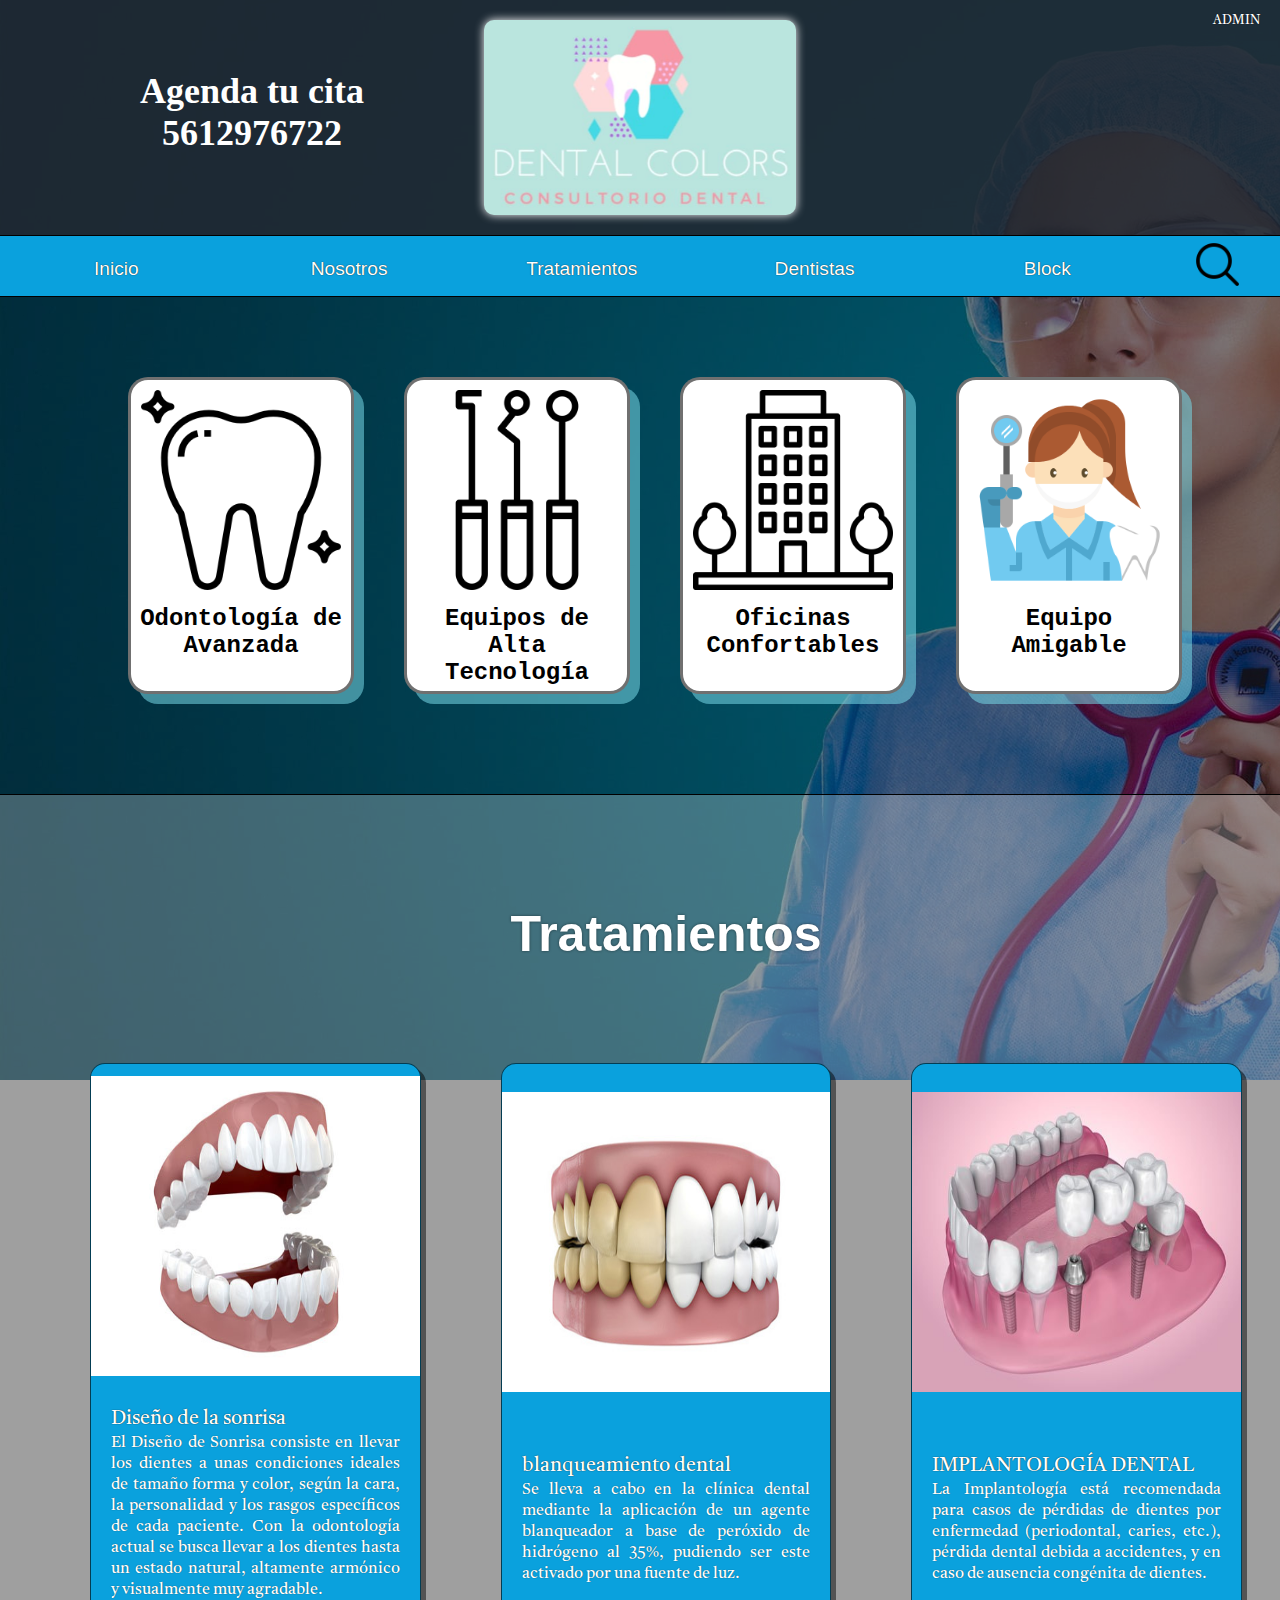
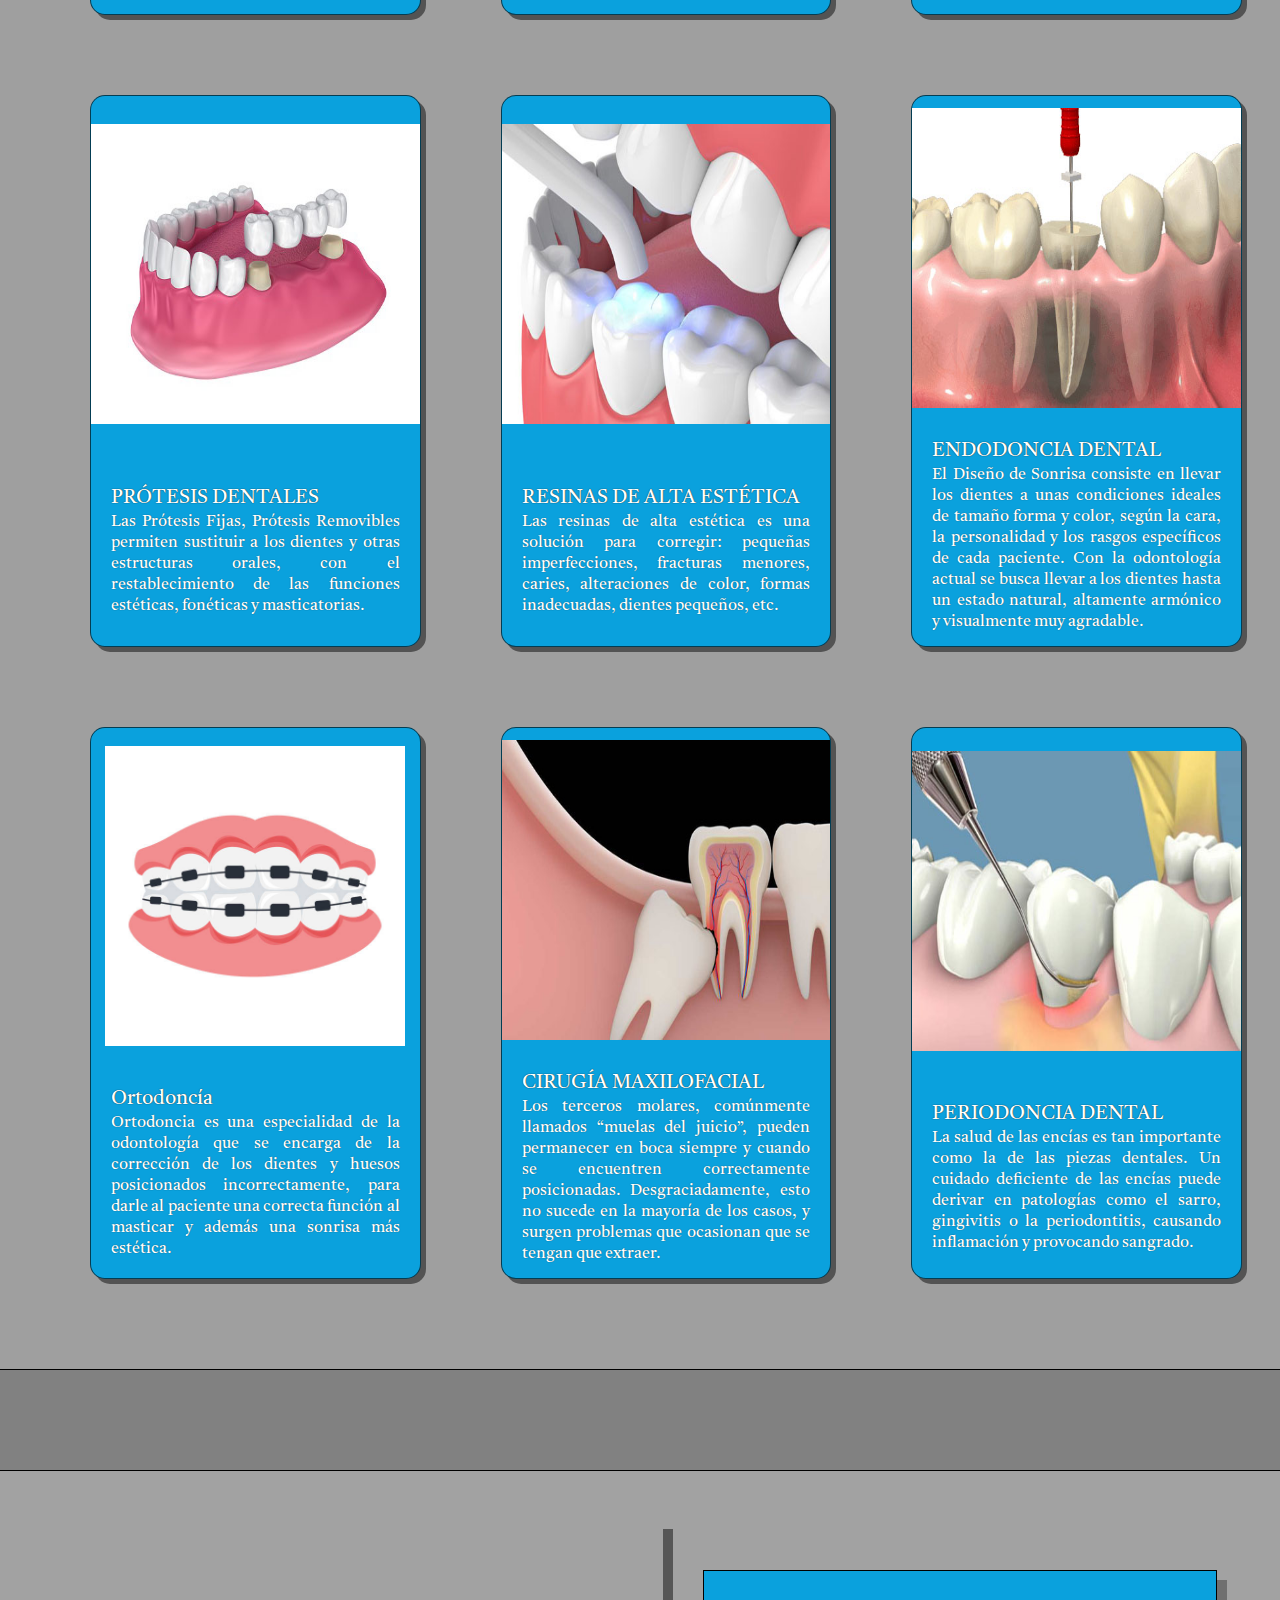
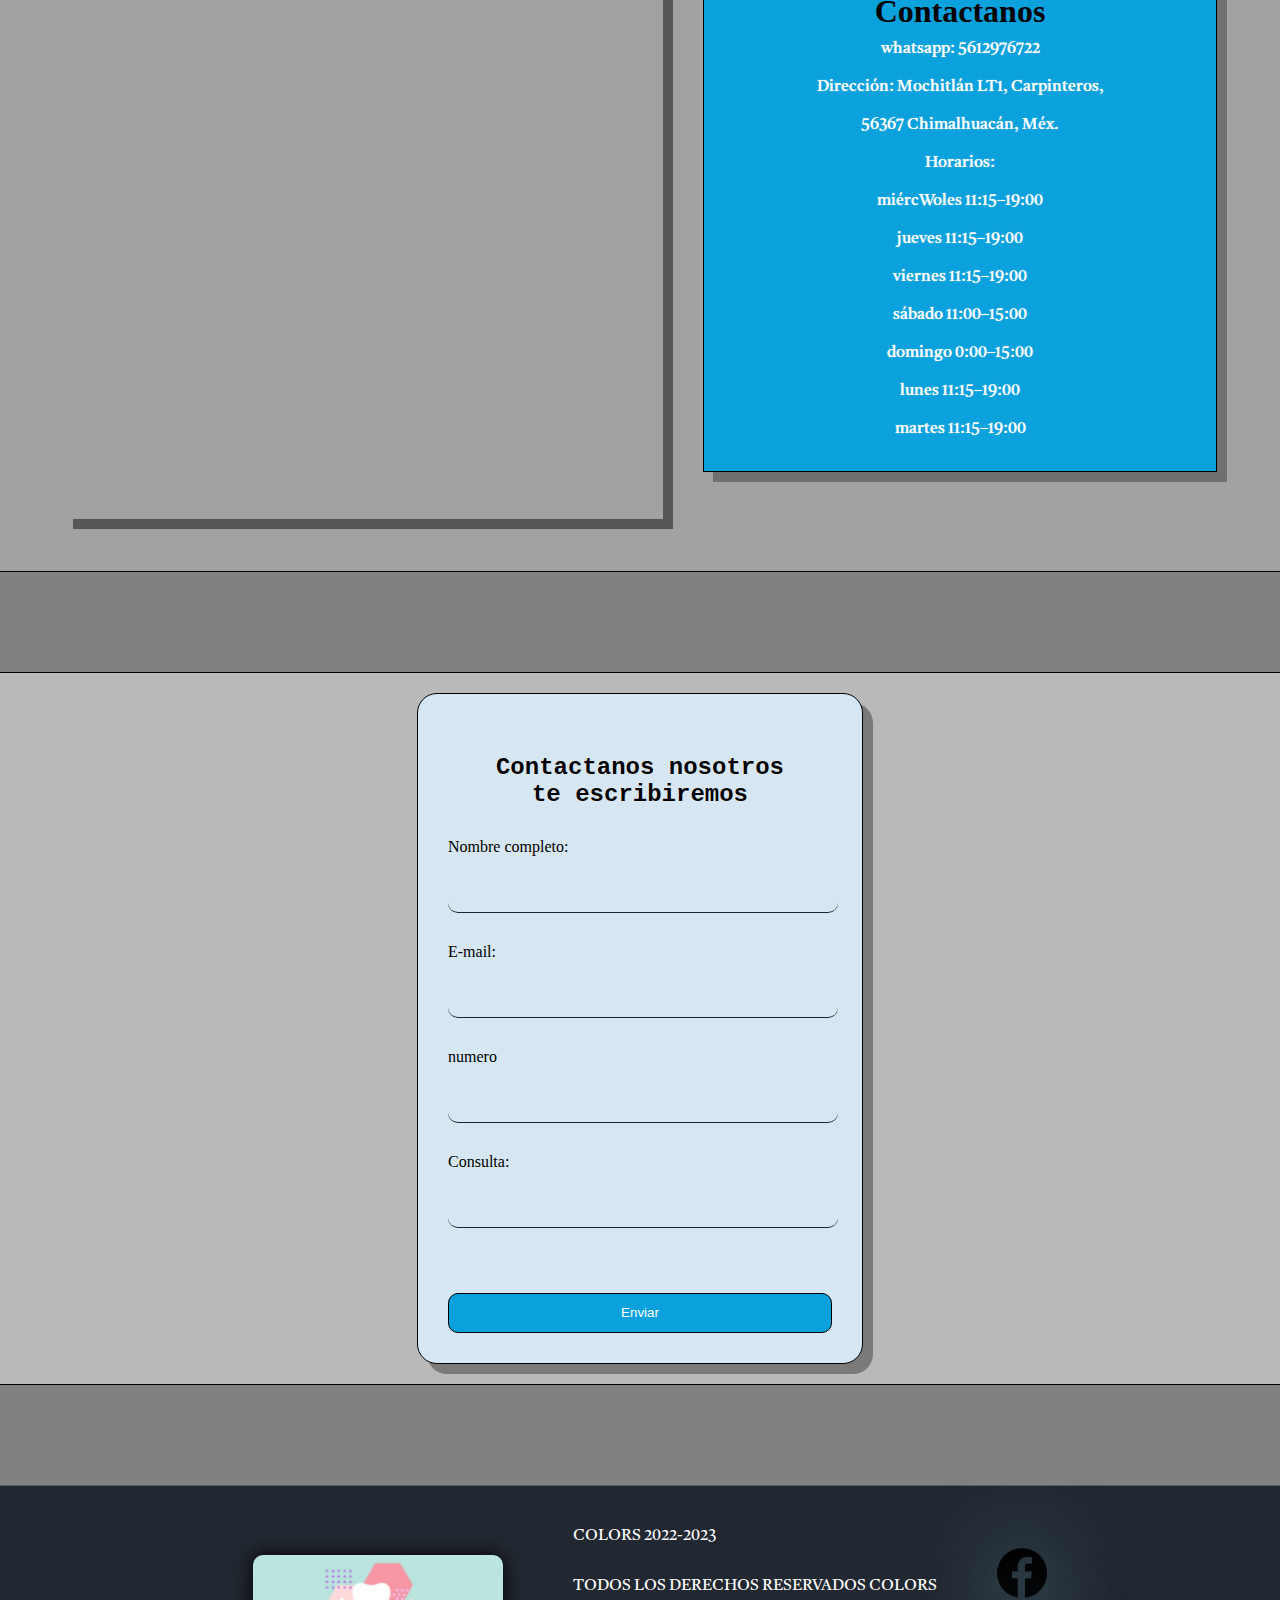
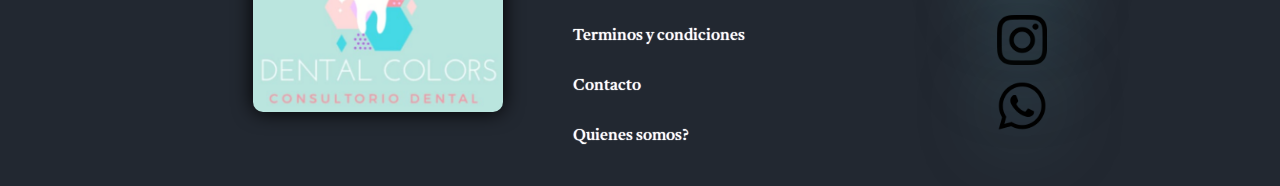
<file: index.html>
<!DOCTYPE html>
<html lang="en">

<head>
    <meta charset="UTF-8">
    <meta http-equiv="X-UA-Compatible" content="IE=edge">
    <meta name="viewport" content="width=device-width, initial-scale=1.0">
    <title>Inicio</title>
    <link rel="preconnect" href="https://fonts.googleapis.com">
    <link rel="preconnect" href="https://fonts.gstatic.com" crossorigin>
    <link href="https://fonts.googleapis.com/css2?family=Tiro+Bangla&display=swap" rel="stylesheet">
    <link rel="stylesheet" href="style/style.css">
</head>

<body>
    <header>
        <div class="cabeza">
            <div class="title">
                <img src="img/colors.png" alt="">
                <div class="login">
                        <a href="login_admin.html">ADMIN</a>
                    </a>
                </div>
            </div>
            <div class="cita">
                <h2>Agenda tu cita <br> 5612976722
                </h2>
            </div>
            <div class="enlaces">
                <a href="#">Inicio</a>
                <a href="nosotros.html">Nosotros</a>
                <a href="#tratamientos">Tratamientos</a>
                <a href="nosotros.html">Dentistas</a>
                <a href="https://www.dentaid.es/blog" target="_blank">Block</a>
                <div class="busquedaP">
                    <img src="img/iconos/lupa.png" alt="">
                    <div class="busqueda">
                        <div class="item"><a href="#tratamientos">Tratamientos</a></div>
                        <div class="item"><a href="tratamientos/diseno_sonrisa.html">Diseño de la sonrisa</a></div>
                        <div class="item"><a href="tratamientos/blanquiamento_dental.html">Blanqueamiento dental</a>
                        </div>
                        <div class="item"><a href="tratamientos/impatologia.html">Implantologia dental</a> <br> </div>
                        <div class="item"><a href="tratamientos/potesisD.html">Protesis dentales</a> </div>
                        <div class="item"><a href="tratamientos/resinas.html">Resinas</a> </div>
                        <div class="item"><a href="tratamientos/endodoncia.html">Endodoncia dental</a> </div>
                        <div class="item"><a href="tratamientos/ortodoncia.html">Ortodoncía</a> </div>
                        <div class="item"><a href="tratamientos/maxilofacial.html">Cirugia maxilofacial</a> </div>
                        <div class="item"><a href="tratamientos/periodanciaD.html">Periodoncia dental</a></div>
                    </div>
                </div>

            </div>
        </div>
    </header>
    <main>



        <div class="confia">
            <div class="img">
                <img src="img/iconos/diente.png" alt="">
                <div class="txt">
                    <h2>Odontología de Avanzada</h2>
                </div>
            </div>
            <div class="img">
                <img src="img/iconos/dental.png" alt="">
                <div class="txt">
                    <h2>Equipos de Alta Tecnología</h2>
                </div>
            </div>
            <div class="img">
                <img src="img/iconos/edificio.png" alt="">
                <div class="txt">
                    <h2>Oficinas Confortables</h2>
                </div>
            </div>
            <div class="img">
                <img src="img/iconos/cuidado-dental.png" alt="">
                <div class="txt">
                    <h2>Equipo Amigable</h2>
                </div>
            </div>
        </div>

        <div class="grid" id="tratamientos">
            <div class="title" style="color: white; text-shadow: 1px 1px 1px black;">
                <h2>Tratamientos</h2>
            </div>
            <div class="tratamiento">
                <div class="imgtra">
                    <img src="img/aza/Protesis-total-dental.jpg" alt="">
                </div>
                <div class="descritra">
                    <a href="tratamientos/diseno_sonrisa.html">Diseño de la sonrisa</a>
                    <p>El Diseño de Sonrisa consiste en llevar los dientes a unas condiciones ideales de tamaño forma y
                        color, según
                        la cara, la personalidad y los rasgos específicos de cada paciente. Con la odontología actual se
                        busca
                        llevar a los dientes hasta un estado natural, altamente armónico y visualmente muy agradable.
                    </p>
                </div>
            </div>
            <div class="tratamiento">
                <div class="imgtra">
                    <img src="img/aza/blanqueamiento-dental.jpg" alt="">
                </div>
                <div class="descritra">
                    <a href="tratamientos/blanquiamento_dental.html">blanqueamiento dental</a>
                    <p>Se lleva a cabo en la clínica dental mediante la aplicación de un agente blanqueador a base de
                        peróxido de hidrógeno al 35%, pudiendo ser este activado por una fuente de luz.</p>
                </div>
            </div>
            <div class="tratamiento">
                <div class="imgtra">
                    <img src="img/aza/implantologia-dental-v2.jpg" alt="">
                </div>
                <div class="descritra">
                    <a href="tratamientos/impatologia.html">IMPLANTOLOGÍA DENTAL</a>
                    <p>La Implantología está recomendada para casos de pérdidas de dientes por enfermedad (periodontal,
                        caries, etc.), pérdida dental debida a accidentes, y en caso de ausencia congénita de dientes.
                    </p>
                </div>
            </div>
            <div class="tratamiento">
                <div class="imgtra">
                    <img src="img/aza/protesis-dental-2.jpg" alt="">
                </div>
                <div class="descritra">
                    <a href="tratamientos/potesisD.html">PRÓTESIS DENTALES</a>
                    <p>Las Prótesis Fijas, Prótesis Removibles permiten sustituir a los dientes y otras estructuras
                        orales, con el restablecimiento de las funciones estéticas, fonéticas y masticatorias.</p>
                </div>
            </div>
            <div class="tratamiento">
                <div class="imgtra">
                    <img src="img/aza/resina-de-alta-estetica.jpg" alt="">
                </div>
                <div class="descritra">
                    <a href="tratamientos/resinas.html">RESINAS DE ALTA ESTÉTICA</a>
                    <p>Las resinas de alta estética es una solución para corregir: pequeñas imperfecciones, fracturas
                        menores, caries, alteraciones de color, formas inadecuadas, dientes pequeños, etc.</p>
                </div>
            </div>
            <div class="tratamiento">
                <div class="imgtra">
                    <img src="img/aza/endodoncia.jpg" alt="">
                </div>
                <div class=" descritra">
                    <a href="tratamientos/endodoncia.html">ENDODONCIA DENTAL</a>
                    <p>El Diseño de Sonrisa consiste en llevar los dientes a unas condiciones ideales de tamaño forma y
                        color, según
                        la cara, la personalidad y los rasgos específicos de cada paciente. Con la odontología actual se
                        busca
                        llevar a los dientes hasta un estado natural, altamente armónico y visualmente muy agradable.
                    </p>
                </div>
            </div>
            <div class="tratamiento">
                <div class="imgtra">
                    <img src="img/aza/ortodoncia.jpg" alt="">
                </div>
                <div class="descritra">
                    <a href="tratamientos/ortodoncia.html">Ortodoncía</a>
                    <p>Ortodoncia es una especialidad de la odontología que se encarga de la corrección de los dientes y
                        huesos posicionados incorrectamente, para darle al paciente una correcta función al masticar y
                        además una sonrisa
                        más estética.</p>
                </div>
            </div>
            <div class="tratamiento">
                <div class="imgtra">
                    <img src="img/aza/Cirugia-Maxilofacial.jpg" alt="">
                </div>
                <div class="descritra">
                    <a href="tratamientos/maxilofacial.html">CIRUGÍA MAXILOFACIAL</a>
                    <p>Los terceros molares, comúnmente llamados “muelas del juicio”, pueden permanecer en boca siempre
                        y cuando se encuentren correctamente posicionadas. Desgraciadamente, esto no sucede en la
                        mayoría de los casos, y surgen problemas que ocasionan que se tengan que extraer.</p>
                </div>
            </div>
            <div class="tratamiento">
                <div class="imgtra">
                    <img src="img/aza/periodoncia-dental.jpg" alt="">
                </div>
                <div class="descritra">
                    <a href="tratamientos/periodanciaD.html">PERIODONCIA DENTAL</a>
                    <p>La salud de las encías es tan importante como la de las piezas dentales. Un cuidado deficiente de
                        las encías puede derivar en patologías como el sarro, gingivitis o la periodontitis, causando
                        inflamación y provocando sangrado.</p>
                </div>
            </div>
        </div>

        <div class="mapainfo" id="mapa">
            <div class="mapa">
                <iframe
                    src="https://www.google.com/maps/embed?pb=!1m18!1m12!1m3!1d8948.435028252403!2d-98.94779200754328!3d19.44032133448762!2m3!1f0!2f0!3f0!3m2!1i1024!2i768!4f13.1!3m3!1m2!1s0x85d1e330dbadf7ed%3A0xd764603d768f8ad1!2sConsultorio%20Dental%20Colors!5e0!3m2!1ses-419!2smx!4v1653944904764!5m2!1ses-419!2smx"
                    width="600px" height="600px" style="border:0;" allowfullscreen="" loading="lazy"
                    referrerpolicy="no-referrer-when-downgrade"></iframe>

            </div>

            <div class="informacion">

                <h1>Contactanos</h1>
                <p> whatsapp: 5612976722 <br>
                    Dirección: Mochitlán LT1, Carpinteros, <br> 56367 Chimalhuacán, Méx. <br>
                    Horarios: <br>
                    miércWoles 11:15–19:00 <br>
                    jueves 11:15–19:00 <br>
                    viernes 11:15–19:00 <br>
                    sábado 11:00–15:00 <br>
                    domingo 0:00–15:00 <br>
                    lunes 11:15–19:00 <br>
                    martes 11:15–19:00 <br> </p>

            </div>
        </div>
        <div class="contacto" id="contacto">
            <div class="formulario">
                <h2>Contactanos nosotros te escribiremos</h2>
                <form action="PHP/inserta.php" name="contacto" method="post" netlify>
                    <label>
                        Nombre completo:
                        <input type="text" name="nombre">
                    </label>
                    <label>
                        E-mail:
                        <input type="email" name="email">
                    </label>
                    <label>
                        numero
                        <input type="text" name="numero">
                    </label>
                    <label>
                        Consulta:
                        <input type="text" name="comentarios"></input>
                    </label>
                    <input type="submit" value="Enviar" name="enviar">
                </form>
            </div>
        </div>
    </main>

    <footer>
        <div class="footer">
            <div class="img">
                <img src="img/colors.png" alt="">
            </div>
            <div class="term">
                <p> COLORS 2022-2023 <br> TODOS LOS DERECHOS RESERVADOS COLORS </p>
                <a href="#">Terminos y condiciones</a> <br>
                <a href="#contacto">Contacto</a> <br>
                <a href="#mapa">Quienes somos?</a> <br>
            </div>
            <div class="redes">
                <a href="https://www.facebook.com/" target="_blank">
                    <img src="img/iconos/logotipo-circular-de-facebook.png" alt="https://www.facebook.com/">
                </a>
                <a href="https://www.instagram.com/" target="_blank">
                    <img src="img/iconos/instagram.png" alt="https://www.instagram.com/">
                </a>
                <a href="https://web.whatsapp.com/" target="_blank">
                    <img src="img/iconos/whatsapp.png" alt="https://web.whatsapp.com/">
                </a>
            </div>
        </div>
    </footer>

</body>

</html>
</file>
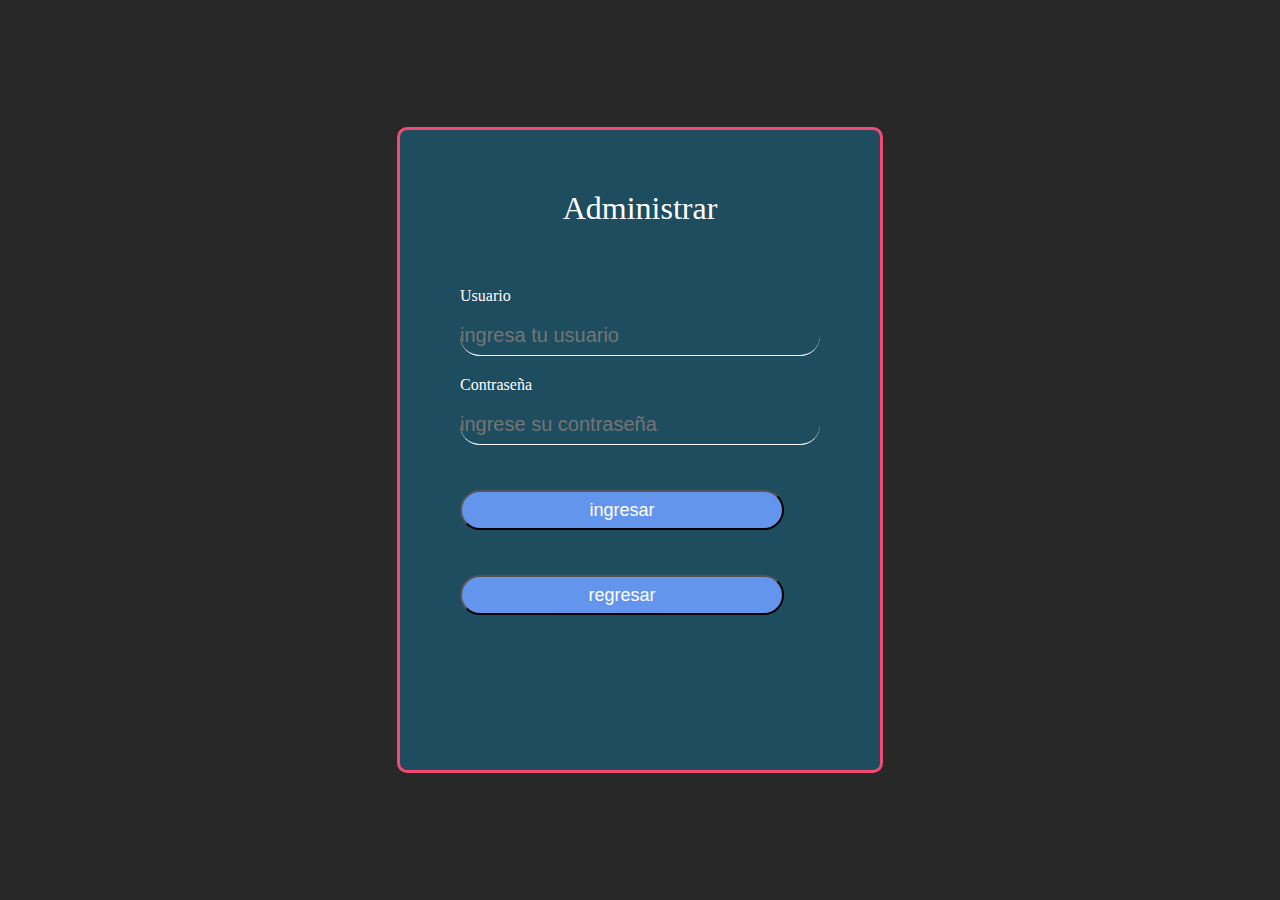
<file: login_admin.html>
<!DOCTYPE html>
<html lang="en">

<head>
    <meta charset="UTF-8">
    <meta http-equiv="X-UA-Compatible" content="IE=edge">
    <meta name="viewport" content="width=device-width, initial-scale=1.0">
    <title>LOGIN</title>
    <link rel="stylesheet" href="style/stylelogin.css">
</head>

<body>
    <div class="padre">
        <div class="box">
            <h1>Administrar</h1>
            <div class="formulario">
                <form action="PHP/validar.php" method="post">
                    <p>Usuario <input type="text" placeholder="ingresa tu usuario " name="usuario" required> </p>
                    <p>Contraseña<input type="password" placeholder="ingrese su contraseña " name="contrasena" required>
                    </p>
                    <input type="submit" value="ingresar" >
                    <input class="botones" type="button" value="regresar" onclick="history.back()">
                </form>
            </div>
        </div>
    </div>
</body>
</html>
</file>
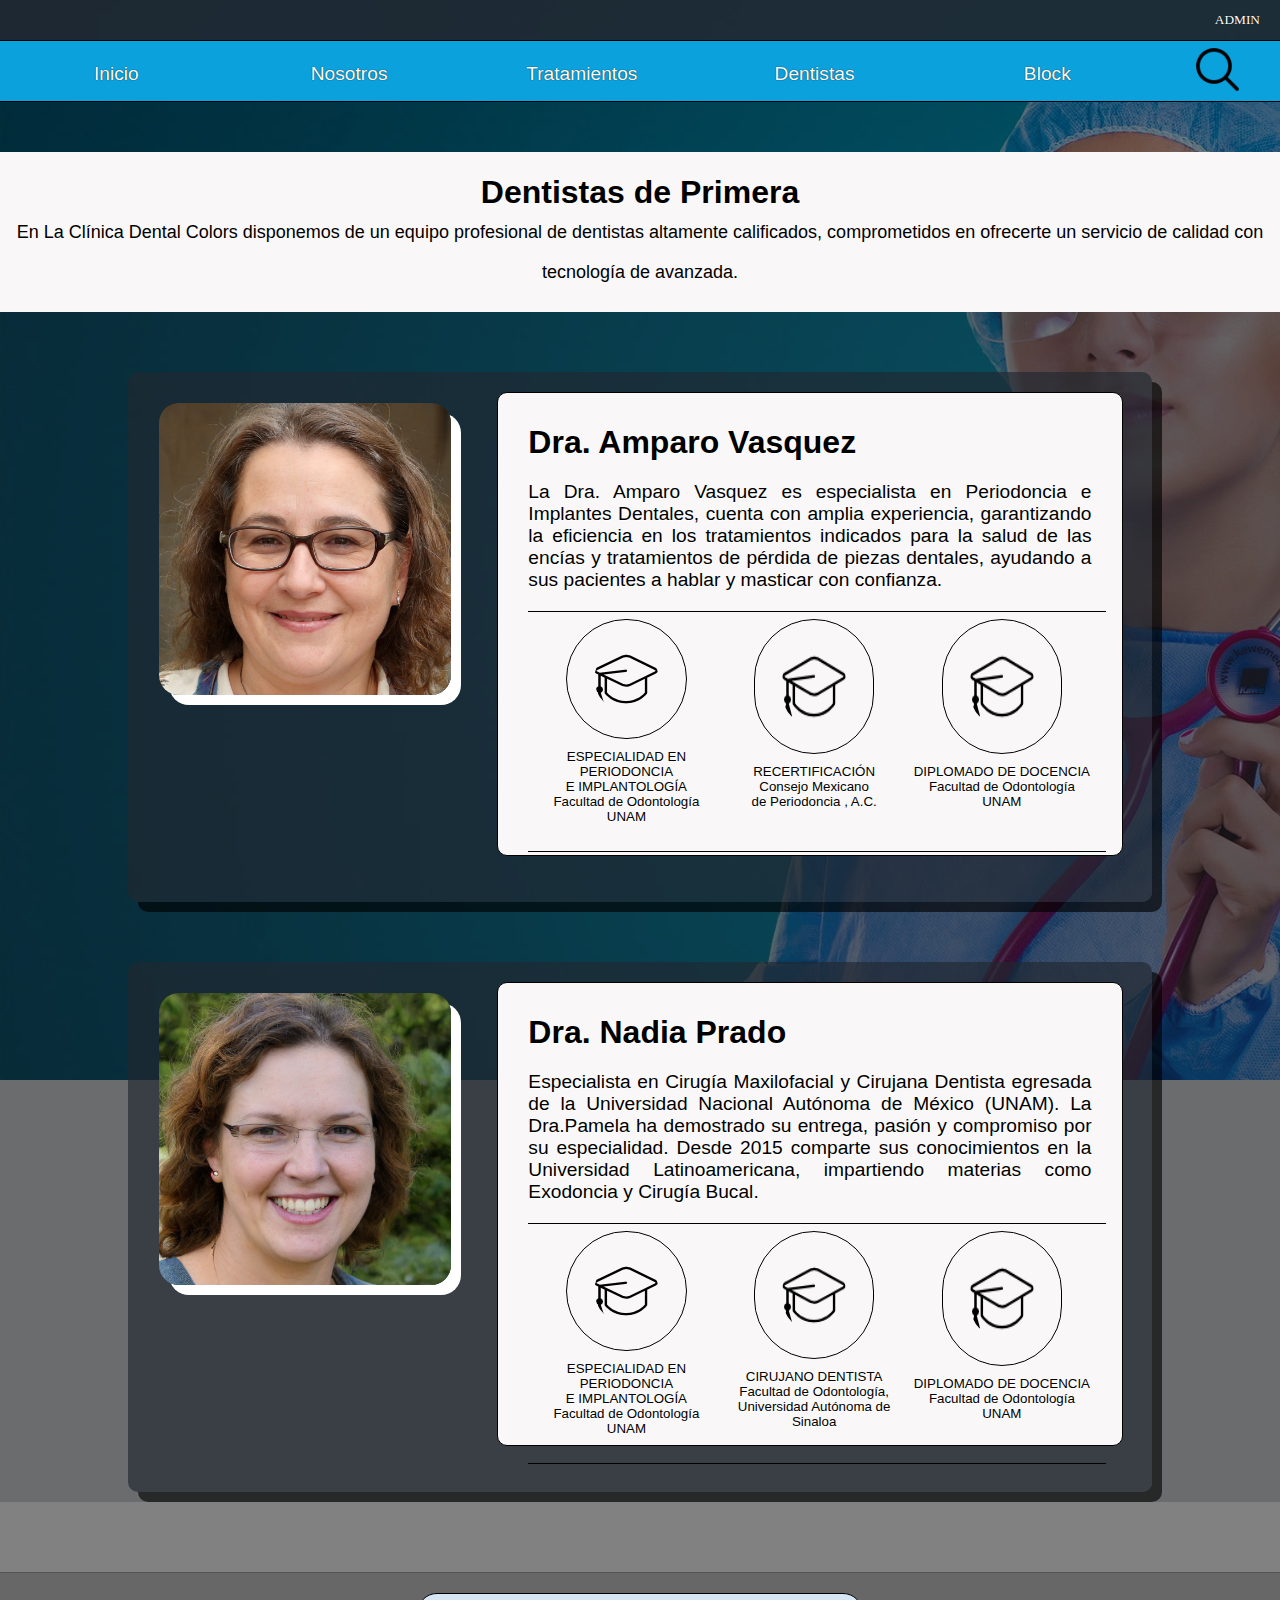
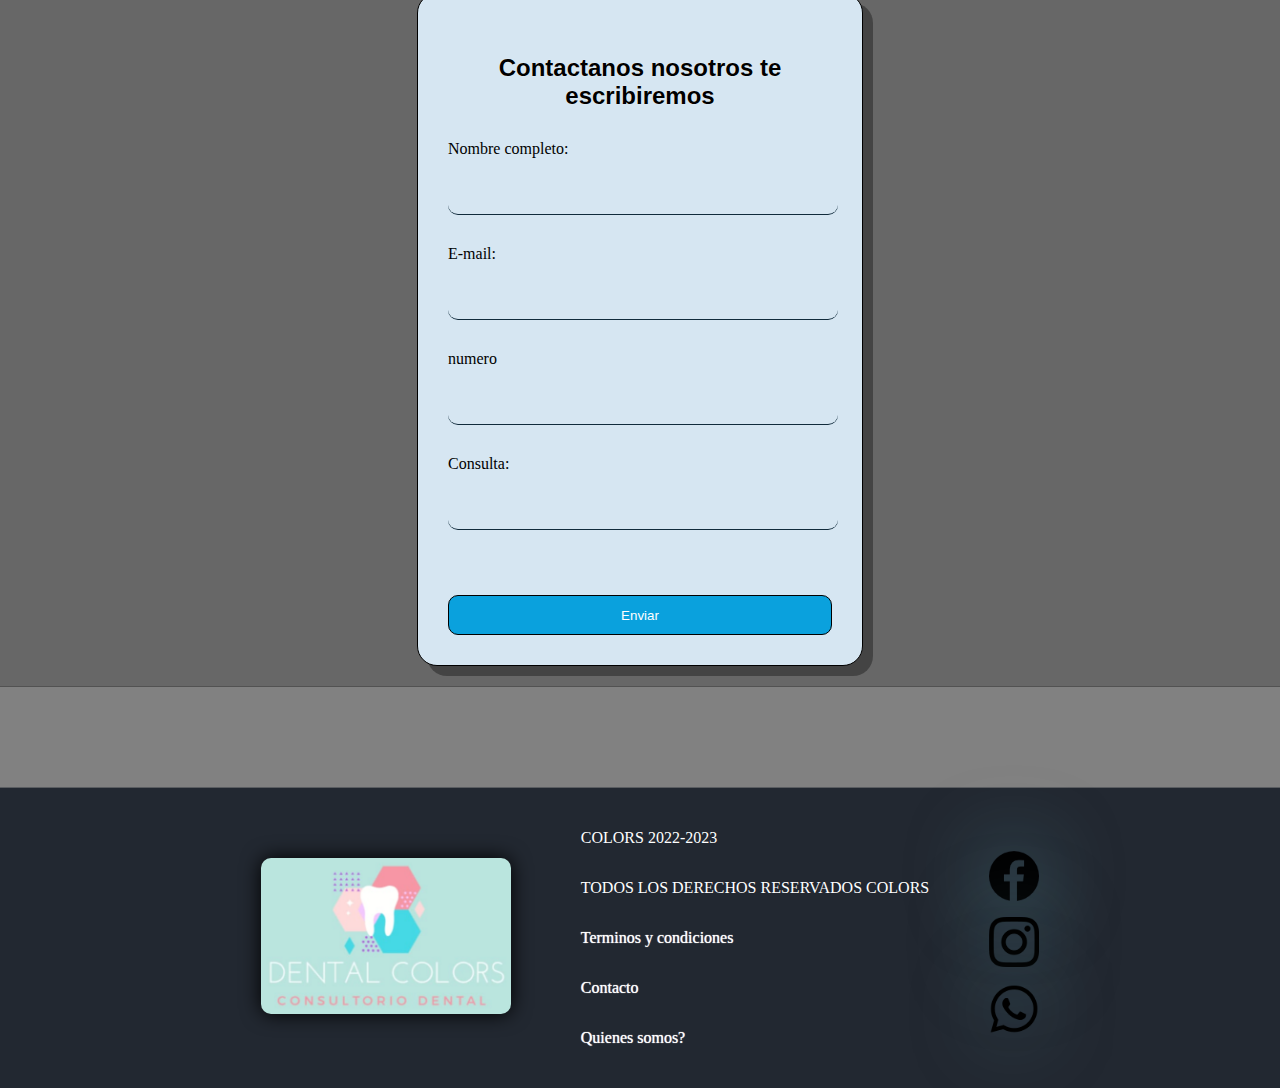
<file: nosotros.html>
<!DOCTYPE html>
<html lang="en">

<head>
    <meta charset="UTF-8">
    <meta http-equiv="X-UA-Compatible" content="IE=edge">
    <meta name="viewport" content="width=device-width, initial-scale=1.0">
    <link rel="stylesheet" href="style/styledentista.css">
    <title>Nosotros</title>
</head>

<body>
    <header>
        <div class="cabeza">
            <div class="title">
                <div class="login">
                    <a href="login_admin.html">ADMIN</a>
                </a>
            </div>
            </div>
            <div class="enlaces">
                <a href="index.html">Inicio</a>
                <a href="nosotros.html">Nosotros</a>
                <a href="index.html#tratamientos">Tratamientos</a>
                <a href="nosotros.html">Dentistas</a>
                <a href="https://www.dentaid.es/blog" target="_blank">Block</a>
                <div class="busquedaP">
                    <img src="img/iconos/lupa.png" alt="">
                    <div class="busqueda">
                        <div class="item"><a href="index.html#tratamientos">Tratamientos</a></div>
                        <div class="item"><a href="tratamientos/diseno_sonrisa.html">Diseño de la sonrisa</a></div>
                        <div class="item"><a href="tratamientos/blanquiamento_dental.html">Blanqueamiento dental</a>
                        </div>
                        <div class="item"><a href="tratamientos/impatologia.html">Implantologia dental</a> <br>
                        </div>
                        <div class="item"><a href="tratamientos/potesisD.html">Protesis dentales</a> </div>
                        <div class="item"><a href="tratamientos/resinas.html">Resinas</a> </div>
                        <div class="item"><a href="tratamientos/endodoncia.html">Endodoncia dental</a> </div>
                        <div class="item"><a href="tratamientos/maxilofacial.html">Cirugia maxilofacial</a> </div>
                        <div class="item"><a href="tratamientos/periodanciaD.html">Periodoncia dental</a></div>
                    </div>
                </div>
            </div>
        </div>
    </header>

    <div class="papa">
        <div class="title2">
            <h1>Dentistas de Primera</h1>
            <p>En La Clínica Dental Colors disponemos de un equipo profesional de dentistas altamente calificados,
                comprometidos en ofrecerte un servicio de calidad con tecnología de avanzada.</p>
        </div>
        <div class="perfil">
            <div class="perfil_img">
                <img src="img/perfiles/perfil1.jfif" alt="">
            </div>
            <div class="perfil_descip">
                <h2>Dra. Amparo Vasquez</h2>
                <p>La Dra. Amparo Vasquez es especialista en Periodoncia e Implantes Dentales, cuenta con amplia
                    experiencia,
                    garantizando la eficiencia en los tratamientos indicados para la salud de las encías y tratamientos
                    de
                    pérdida de piezas dentales, ayudando a sus pacientes a hablar y masticar con confianza.</p>
                <div class="item">
                    <div class="item1">
                        <img src="img/iconos/gorro-de-graduacion.png" alt="">
                        <p>ESPECIALIDAD EN PERIODONCIA <br>
                            E IMPLANTOLOGÍA <br>
                            Facultad de Odontología <br>
                            UNAM</p>
                    </div>
                    <div class="item1">
                        <img src="img/iconos/gorro-de-graduacion.png" alt="">
                        <p> RECERTIFICACIÓN <br>
                            Consejo Mexicano <br> de Periodoncia , A.C. </p>
                    </div>
                    <div class="item1">
                        <img src="img/iconos/gorro-de-graduacion.png" alt="">
                        <p>DIPLOMADO DE DOCENCIA <br>
                            Facultad de Odontología UNAM</p>
                    </div>
                </div>
            </div>
        </div>
        <div class="perfil">
            <div class="perfil_img">
                <img src="img/perfiles/perfil2.jfif" alt="">
            </div>
            <div class="perfil_descip">
                <h2>Dra. Nadia Prado</h2>
                <p>Especialista en Cirugía Maxilofacial y Cirujana Dentista egresada de la Universidad Nacional Autónoma
                    de México (UNAM). La Dra.Pamela ha demostrado su entrega, pasión y compromiso por su especialidad.
                    Desde 2015 comparte sus conocimientos en la Universidad Latinoamericana, impartiendo materias como
                    Exodoncia y Cirugía Bucal.</p>
                <div class="item">
                    <div class="item1">
                        <img src="img/iconos/gorro-de-graduacion.png" alt="">
                        <p>ESPECIALIDAD EN PERIODONCIA <br>
                            E IMPLANTOLOGÍA <br>
                            Facultad de Odontología <br>
                            UNAM</p>
                    </div>
                    <div class="item1">
                        <img src="img/iconos/gorro-de-graduacion.png" alt="">
                        <p>CIRUJANO DENTISTA <br>
                            Facultad de Odontología, Universidad Autónoma de Sinaloa</p>
                    </div>
                    <div class="item1">
                        <img src="img/iconos/gorro-de-graduacion.png" alt="">
                        <p>DIPLOMADO DE DOCENCIA <br>
                            Facultad de Odontología UNAM</p>
                    </div>
                </div>
            </div>
        </div>
    </div>

    <div class="contacto" id="contacto">
        <div class="formulario">
            <h2>Contactanos nosotros te escribiremos</h2>
            <form action="PHP/inserta.php" name="contacto" method="post" netlify>
                <label>
                    Nombre completo:
                    <input type="text" name="nombre">
                </label>
                <label>
                    E-mail:
                    <input type="email" name="email">
                </label>
                <label>
                    numero
                    <input type="text" name="numero">
                </label>
                <label>
                    Consulta:
                    <input type="text" name="comentarios"></input>
                </label>
                <input type="submit" value="Enviar" name="enviar">
            </form>
        </div>
    </div>
    </main>

    <footer>
        <div class="footer">
            <div class="img">
                <img src="img/colors.png" alt="">
            </div>
            <div class="term">
                <p> COLORS 2022-2023 <br> TODOS LOS DERECHOS RESERVADOS COLORS </p>
                <a href="terminos.html">Terminos y condiciones</a> <br>
                <a href="index.html#contacto">Contacto</a> <br>
                <a href="nosotros.html#mapa">Quienes somos?</a> <br>
            </div>
            <div class="redes">
                <a href="https://www.facebook.com/" target="_blank">
                    <img src="../img/iconos/logotipo-circular-de-facebook.png" alt="https://www.facebook.com/">
                </a>
                <a href="https://www.instagram.com/" target="_blank">
                    <img src="img/iconos/instagram.png" alt="https://www.instagram.com/">
                </a>
                <a href="https://web.whatsapp.com/" target="_blank">
                    <img src="img/iconos/whatsapp.png" alt="https://web.whatsapp.com/">
                </a>
            </div>
        </div>
    </footer>

</body>

</html>
</file>
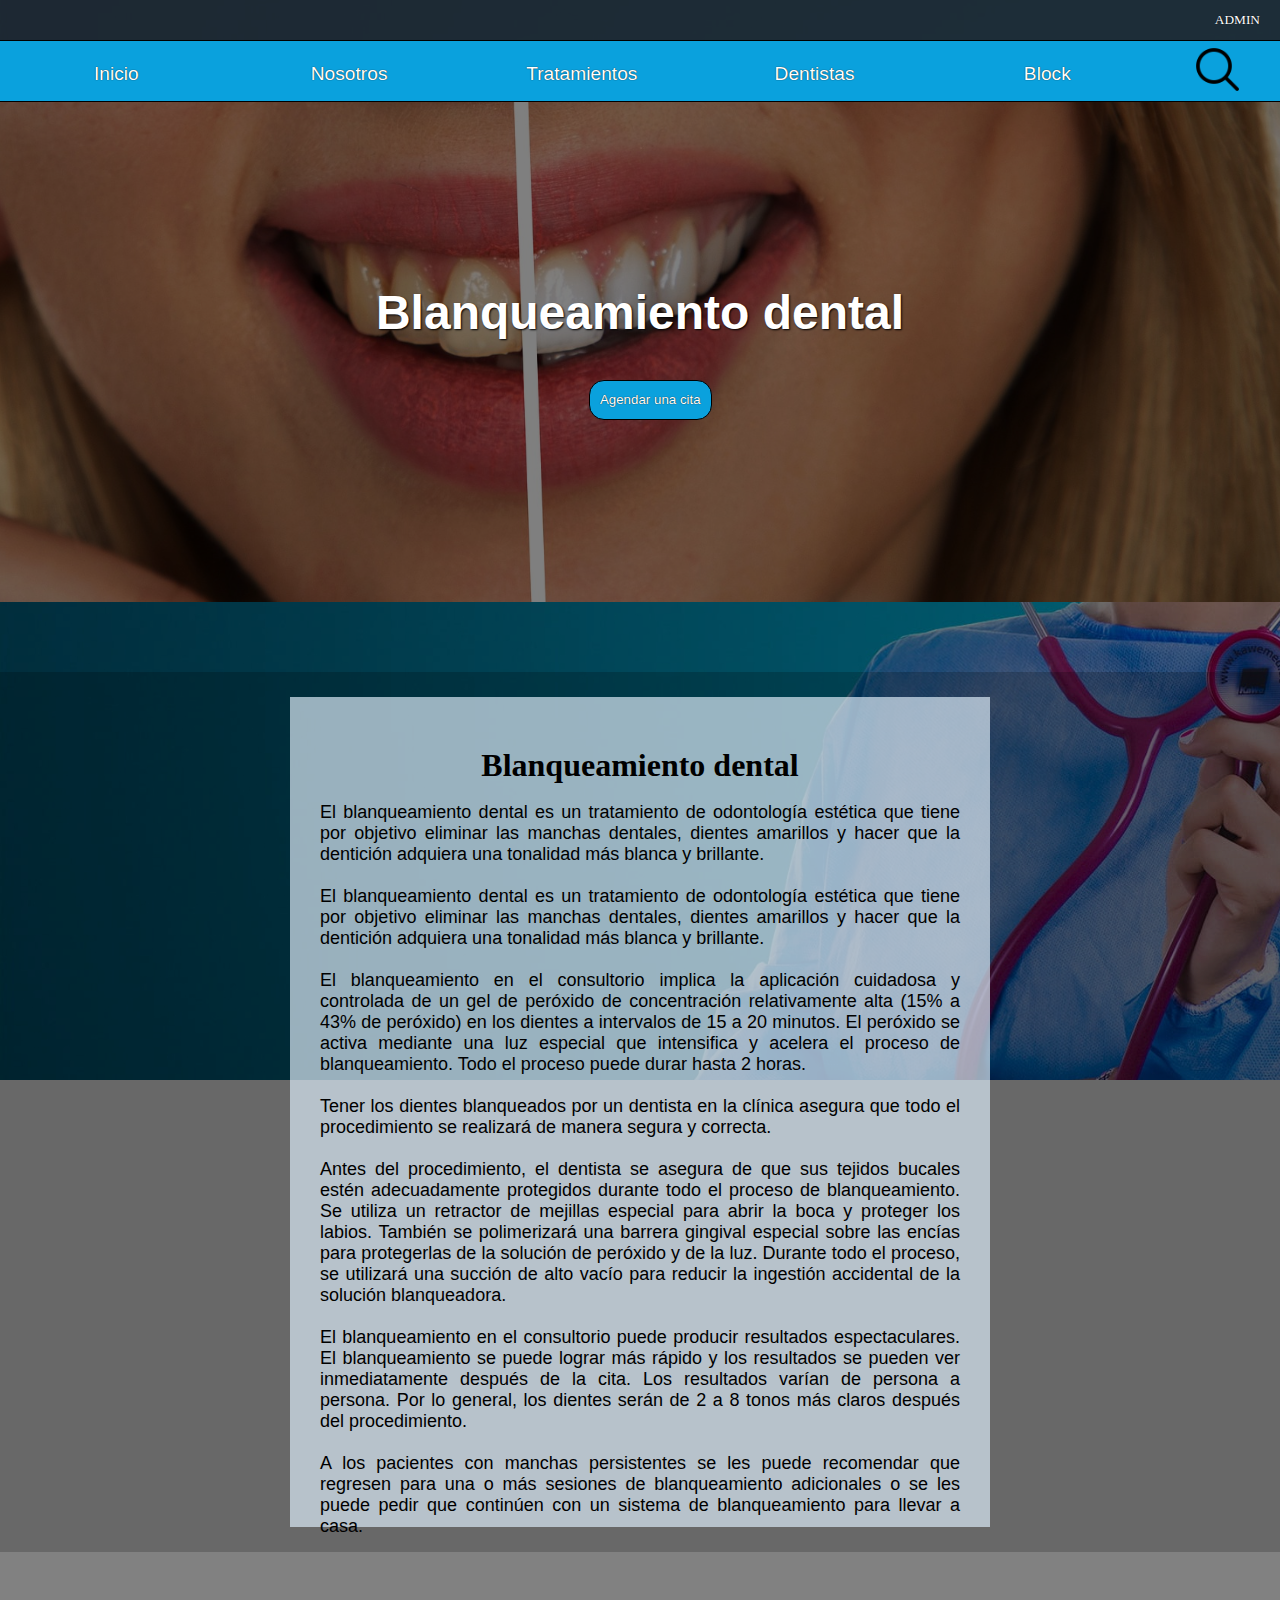
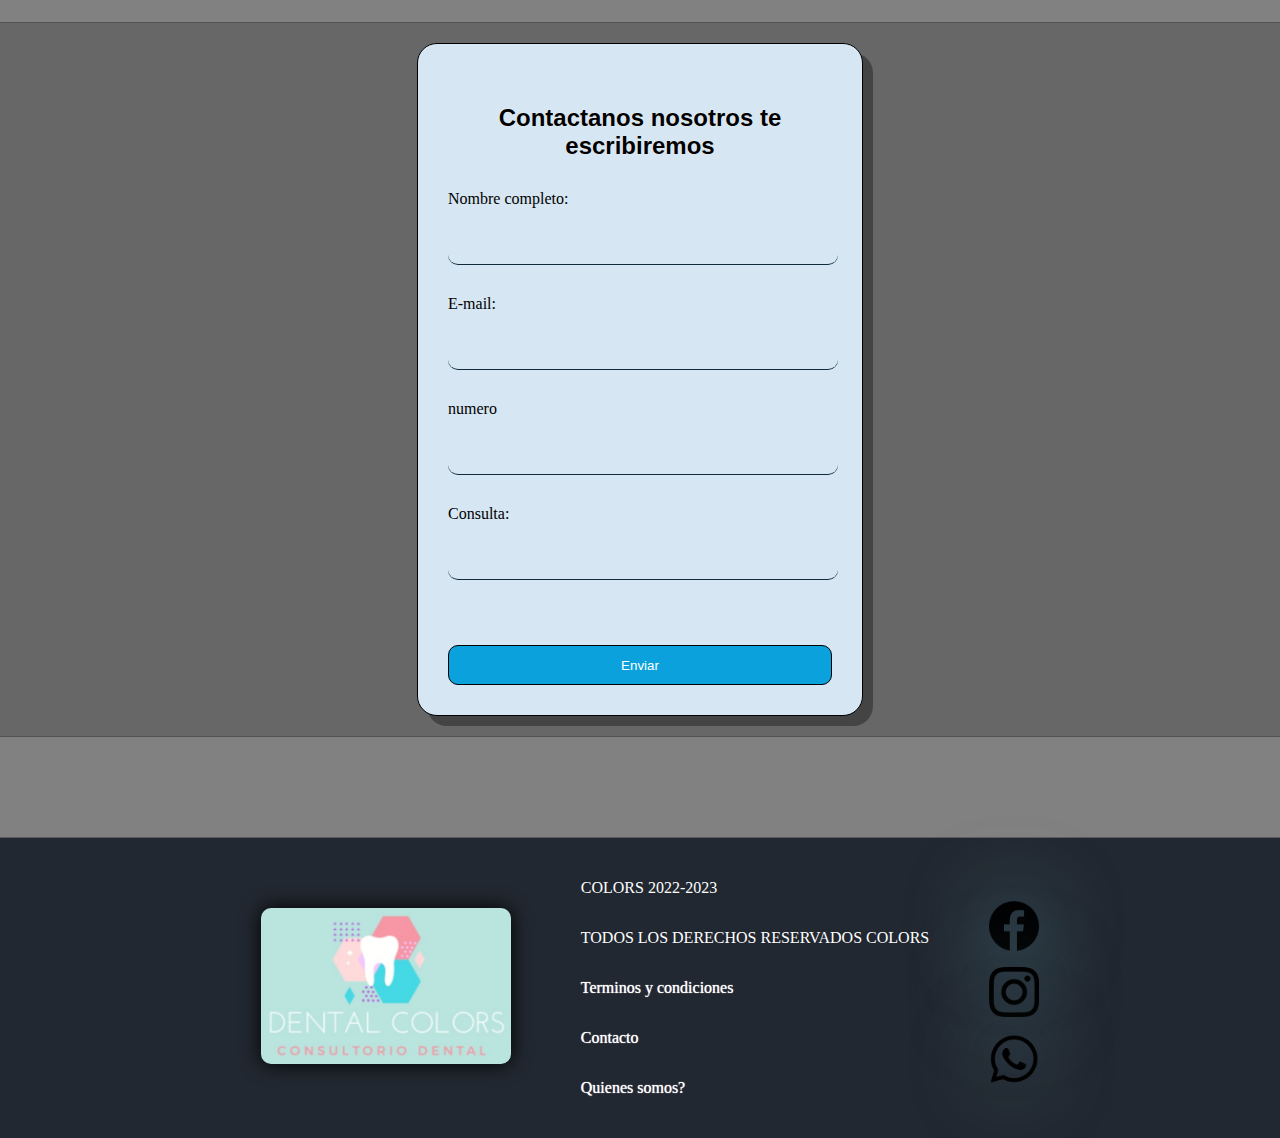
<file: tratamientos/blanquiamento_dental.html>
<!DOCTYPE html>
<html lang="en">

<head>
    <meta charset="UTF-8">
    <meta http-equiv="X-UA-Compatible" content="IE=edge">
    <meta name="viewport" content="width=device-width, initial-scale=1.0">
    <title>Blanqueamiento dental</title>
    <link rel="stylesheet" href="../style/styleTratamiento.css">
</head>

<body>
    <header>
        <div class="cabeza">
            <div class="title">
                <div class="login">
                    <a href="../login_admin.html">ADMIN</a>
                </a>
            </div>
            </div>
            <div class="enlaces">
                <a href="../index.html">Inicio</a>
                <a href="../nosotros.html">Nosotros</a>
                <a href="../index.html#tratamientos">Tratamientos</a>
                <a href="../nosotros.html">Dentistas</a>
                <a href="https://www.dentaid.es/blog" target="_blank">Block</a>
                <div class="busquedaP">
                    <img src="../img/iconos/lupa.png" alt="">
                    <div class="busqueda">
                        <div class="item"><a href="../index.html#tratamientos">Tratamientos</a></div>
                        <div class="item"><a href="../tratamientos/diseno_sonrisa.html">Diseño de la sonrisa</a></div>
                        <div class="item"><a href="../tratamientos/blanquiamento_dental.html">Blanqueamiento dental</a>
                        </div>
                        <div class="item"><a href="../tratamientos/impatologia.html">Implantologia dental</a> <br>
                        </div>
                        <div class="item"><a href="../tratamientos/potesisD.html">Protesis dentales</a> </div>
                        <div class="item"><a href="../tratamientos/resinas.html">Resinas</a> </div>
                        <div class="item"><a href="../tratamientos/endodoncia.html">Endodoncia dental</a> </div>
                        <div class="item"><a href="../tratamientos/ortodoncia.html">Ortodoncía</a> </div>
                        <div class="item"><a href="../tratamientos/maxilofacial.html">Cirugia maxilofacial</a> </div>
                        <div class="item"><a href="../tratamientos/periodanciaD.html">Periodoncia dental</a></div>
                    </div>
                </div>
            </div>
        </div>
    </header>

    <main>
        <div class="main">
            <img src="../img/fondos/teeth-2414909_1920.jpg" alt="">
            <div class="informacion">
                <h1>Blanqueamiento dental</h1>
                <form action="#contacto"><input type="submit" value="Agendar una cita" W></form>
            </div>
        </div>
        <div class="grid">
            <div class="tratamiento">
                <h2>Blanqueamiento dental</h2> <br>

                <p>El blanqueamiento dental es un tratamiento de odontología estética que tiene por objetivo eliminar
                    las manchas dentales, dientes amarillos y hacer que la dentición adquiera una tonalidad más blanca y
                    brillante. <br> <br>
                    El blanqueamiento dental es un tratamiento de odontología estética que tiene por objetivo eliminar
                    las manchas dentales, dientes amarillos y hacer que la dentición adquiera una tonalidad más blanca y
                    brillante. <br> <br>

                    El blanqueamiento en el consultorio implica la aplicación cuidadosa y controlada de un gel de
                    peróxido de concentración relativamente alta (15% a 43% de peróxido) en los dientes a intervalos de
                    15 a 20 minutos. El peróxido se activa mediante una luz especial que intensifica y acelera el
                    proceso de blanqueamiento. Todo el proceso puede durar hasta 2 horas. <br> <br>

                    Tener los dientes blanqueados por un dentista en la clínica asegura que todo el procedimiento se
                    realizará de manera segura y correcta.
                    <br> <br>
                    Antes del procedimiento, el dentista se asegura de que sus tejidos bucales estén adecuadamente
                    protegidos durante todo el proceso de blanqueamiento. Se utiliza un retractor de mejillas especial
                    para abrir la boca y proteger los labios. También se polimerizará una barrera gingival especial
                    sobre las encías para protegerlas de la solución de peróxido y de la luz. Durante todo el proceso,
                    se utilizará una succión de alto vacío para reducir la ingestión accidental de la solución
                    blanqueadora. <br> <br>

                    El blanqueamiento en el consultorio puede producir resultados espectaculares. El blanqueamiento se
                    puede lograr más rápido y los resultados se pueden ver inmediatamente después de la cita. Los
                    resultados varían de persona a persona. Por lo general, los dientes serán de 2 a 8 tonos más claros
                    después del procedimiento. <br> <br>

                    A los pacientes con manchas persistentes se les puede recomendar que regresen para una o más
                    sesiones de blanqueamiento adicionales o se les puede pedir que continúen con un sistema de
                    blanqueamiento para llevar a casa.
                </p>
            </div>
        </div>
        <div class="contacto" id="contacto">
            <div class="formulario">
                <h2>Contactanos nosotros te escribiremos</h2>
                <form action="../PHP/inserta.php" name="contacto" method="post" netlify>
                    <label>
                        Nombre completo:
                        <input type="text" name="nombre">
                    </label>
                    <label>
                        E-mail:
                        <input type="email" name="email">
                    </label>
                    <label>
                        numero
                        <input type="text" name="numero">
                    </label>
                    <label>
                        Consulta:
                        <input type="text" name="comentarios"></input>
                    </label>
                    <input type="submit" value="Enviar" name="enviar">
                </form>
            </div>
        </div>
    </main>

    <footer>
        <div class="footer">
            <div class="img">
                <img src="../img/colors.png" alt="">
            </div>
            <div class="term">
                <p> COLORS 2022-2023 <br> TODOS LOS DERECHOS RESERVADOS COLORS </p>
                <a href="../terminos.html">Terminos y condiciones</a> <br>
                <a href="../index.html#contacto">Contacto</a> <br>
                <a href="../nosotros.html#mapa">Quienes somos?</a> <br>
            </div>
            <div class="redes">
                <a href="https://www.facebook.com/" target="_blank">
                    <img src="../img/iconos/logotipo-circular-de-facebook.png" alt="https://www.facebook.com/">
                </a>
                <a href="https://www.instagram.com/" target="_blank">
                    <img src="../img/iconos/instagram.png" alt="https://www.instagram.com/">
                </a>
                <a href="https://web.whatsapp.com/" target="_blank">
                    <img src="../img/iconos/whatsapp.png" alt="https://web.whatsapp.com/">
                </a>
            </div>
        </div>
    </footer>
</body>
</html>
</file>
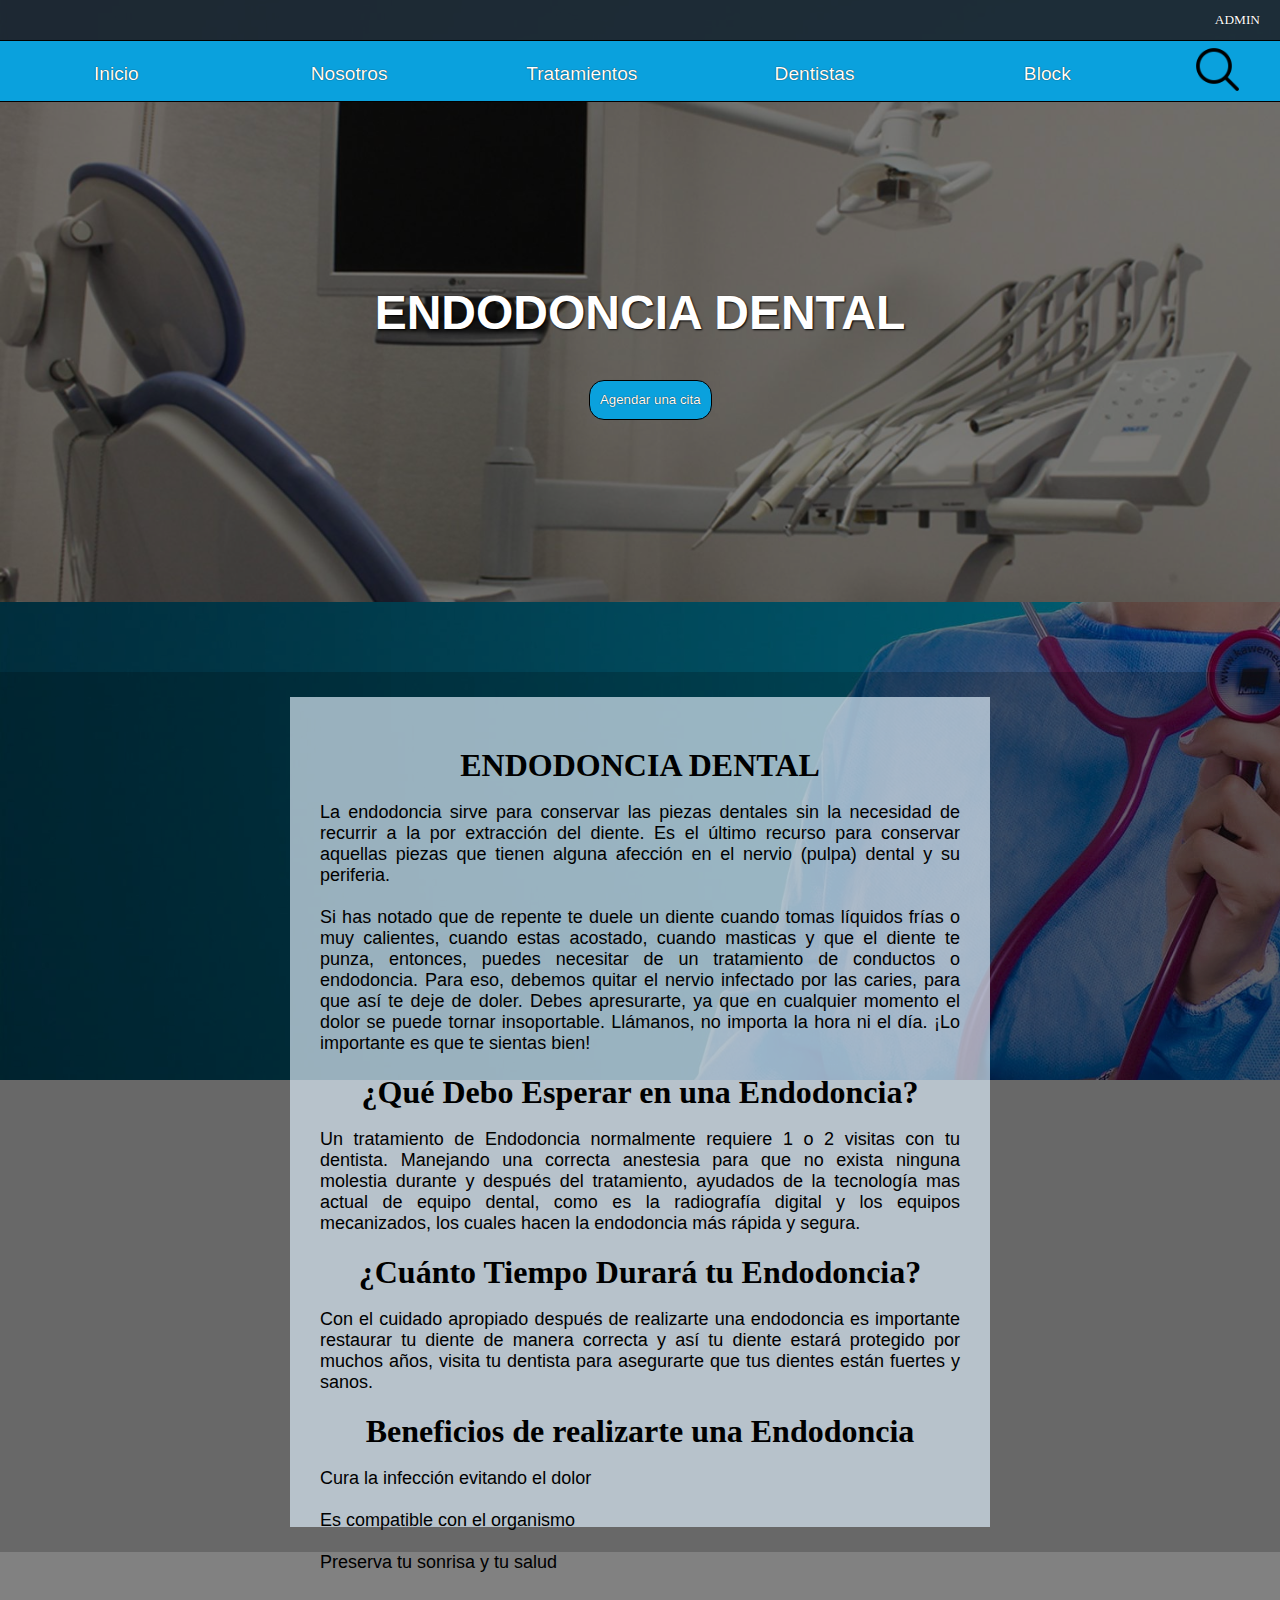
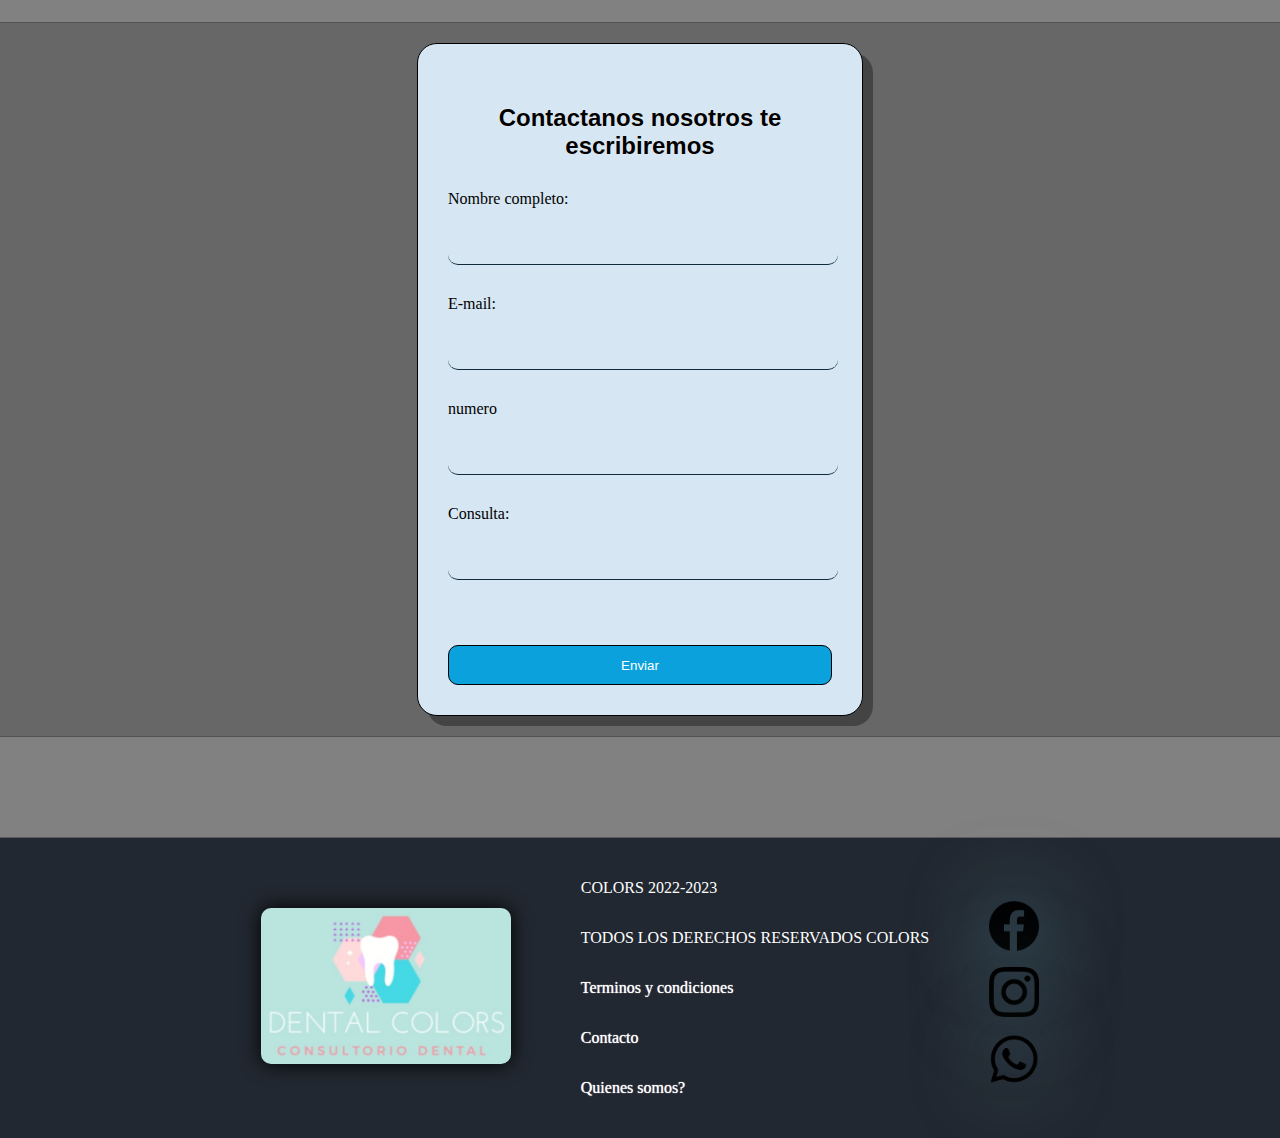
<file: tratamientos/endodoncia.html>
<!DOCTYPE html>
<html lang="en">

<head>
    <meta charset="UTF-8">
    <meta http-equiv="X-UA-Compatible" content="IE=edge">
    <meta name="viewport" content="width=device-width, initial-scale=1.0">
    <title>ENDODONCIA DENTAL</title>
    <link rel="stylesheet" href="../style/styleTratamiento.css">
</head>

<body>
    <header>
        <div class="cabeza">
            <div class="title">
                <div class="login">
                    <a href="../login_admin.html">ADMIN</a>
                </a>
            </div>
            </div>
            <div class="enlaces">
                <a href="../index.html">Inicio</a>
                <a href="../nosotros.html">Nosotros</a>
                <a href="../index.html#tratamientos">Tratamientos</a>
                <a href="../nosotros.html">Dentistas</a>
                <a href="https://www.dentaid.es/blog" target="_blank">Block</a>
                <div class="busquedaP">
                    <img src="../img/iconos/lupa.png" alt="">
                    <div class="busqueda">
                        <div class="item"><a href="../index.html#tratamientos">Tratamientos</a></div>
                        <div class="item"><a href="../tratamientos/diseno_sonrisa.html">Diseño de la sonrisa</a></div>
                        <div class="item"><a href="../tratamientos/blanquiamento_dental.html">Blanqueamiento dental</a>
                        </div>
                        <div class="item"><a href="../tratamientos/impatologia.html">Implantologia dental</a> <br>
                        </div>
                        <div class="item"><a href="../tratamientos/potesisD.html">Protesis dentales</a> </div>
                        <div class="item"><a href="../tratamientos/resinas.html">Resinas</a> </div>
                        <div class="item"><a href="../tratamientos/endodoncia.html">Endodoncia dental</a> </div>
                        <div class="item"><a href="../tratamientos/ortodoncia.html">Ortodoncía</a> </div>
                        <div class="item"><a href="../tratamientos/maxilofacial.html">Cirugia maxilofacial</a> </div>
                        <div class="item"><a href="../tratamientos/periodanciaD.html">Periodoncia dental</a></div>
                    </div>
                </div>
            </div>
        </div>
    </header>

    <main>
        <div class="main">
            <img src="../img/fondos/dental-2450766.jpg" alt="">
            <div class="informacion">
                <h1>ENDODONCIA DENTAL</h1>
                <form action="#contacto"><input type="submit" value="Agendar una cita" W></form>
            </div>
        </div>
        <div class="grid">
            <div class="tratamiento">
                <h2>ENDODONCIA DENTAL</h2> <br>
                <p>
                    La endodoncia sirve para conservar las piezas dentales sin la necesidad de recurrir a la por
                    extracción del diente. Es el último recurso para conservar aquellas piezas que tienen alguna
                    afección en el nervio (pulpa) dental y su periferia. <br> <br>

                    Si has notado que de repente te duele un diente cuando tomas líquidos frías o muy calientes, cuando
                    estas acostado, cuando masticas y que el diente te punza, entonces, puedes necesitar de un
                    tratamiento de conductos o endodoncia. Para eso, debemos quitar el nervio infectado por las caries,
                    para que así te deje de doler. Debes apresurarte, ya que en cualquier momento el dolor se puede
                    tornar insoportable. Llámanos, no importa la hora ni el día. ¡Lo importante es que te sientas bien!
                </p>

                <h2>¿Qué Debo Esperar en una Endodoncia?</h2> <br>
                <p> Un tratamiento de Endodoncia normalmente requiere 1 o 2 visitas con tu dentista. Manejando una
                    correcta
                    anestesia para que no exista ninguna molestia durante y después del tratamiento, ayudados de la
                    tecnología mas actual de equipo dental, como es la radiografía digital y los equipos mecanizados,
                    los
                    cuales hacen la endodoncia más rápida y segura.
                </p>

                <h2>¿Cuánto Tiempo Durará tu Endodoncia?</h2> <br>
                <p> Con el cuidado apropiado después de realizarte una endodoncia es importante restaurar tu diente de
                    manera correcta y así tu diente estará protegido por muchos años, visita tu dentista para asegurarte
                    que
                    tus dientes están fuertes y sanos. </p>

                <h2>Beneficios de realizarte una Endodoncia</h2> <br>
                <p>Cura la infección evitando el dolor <br> <br>
                    Es compatible con el organismo <br> <br>
                    Preserva tu sonrisa y tu salud <br> <br>
                </p>
            </div>
        </div>
        <div class="contacto" id="contacto">
            <div class="formulario">
                <h2>Contactanos nosotros te escribiremos</h2>
                <form action="../PHP/inserta.php" name="contacto" method="post" netlify>
                    <label>
                        Nombre completo:
                        <input type="text" name="nombre">
                    </label>
                    <label>
                        E-mail:
                        <input type="email" name="email">
                    </label>
                    <label>
                        numero
                        <input type="text" name="numero">
                    </label>
                    <label>
                        Consulta:
                        <input type="text" name="comentarios"></input>
                    </label>
                    <input type="submit" value="Enviar" name="enviar">
                </form>
            </div>
        </div>
    </main>

    <footer>
        <div class="footer">
            <div class="img">
                <img src="../img/colors.png" alt="">
            </div>
            <div class="term">
                <p> COLORS 2022-2023 <br> TODOS LOS DERECHOS RESERVADOS COLORS </p>
                <a href="../terminos.html">Terminos y condiciones</a> <br>
                <a href="../index.html#contacto">Contacto</a> <br>
                <a href="../nosotros.html#mapa">Quienes somos?</a> <br>
            </div>
            <div class="redes">
                <a href="https://www.facebook.com/" target="_blank">
                    <img src="../img/iconos/logotipo-circular-de-facebook.png" alt="https://www.facebook.com/">
                </a>
                <a href="https://www.instagram.com/" target="_blank">
                    <img src="../img/iconos/instagram.png" alt="https://www.instagram.com/">
                </a>
                <a href="https://web.whatsapp.com/" target="_blank">
                    <img src="../img/iconos/whatsapp.png" alt="https://web.whatsapp.com/">
                </a>
            </div>
        </div>
    </footer>
</body>

</html>
</file>
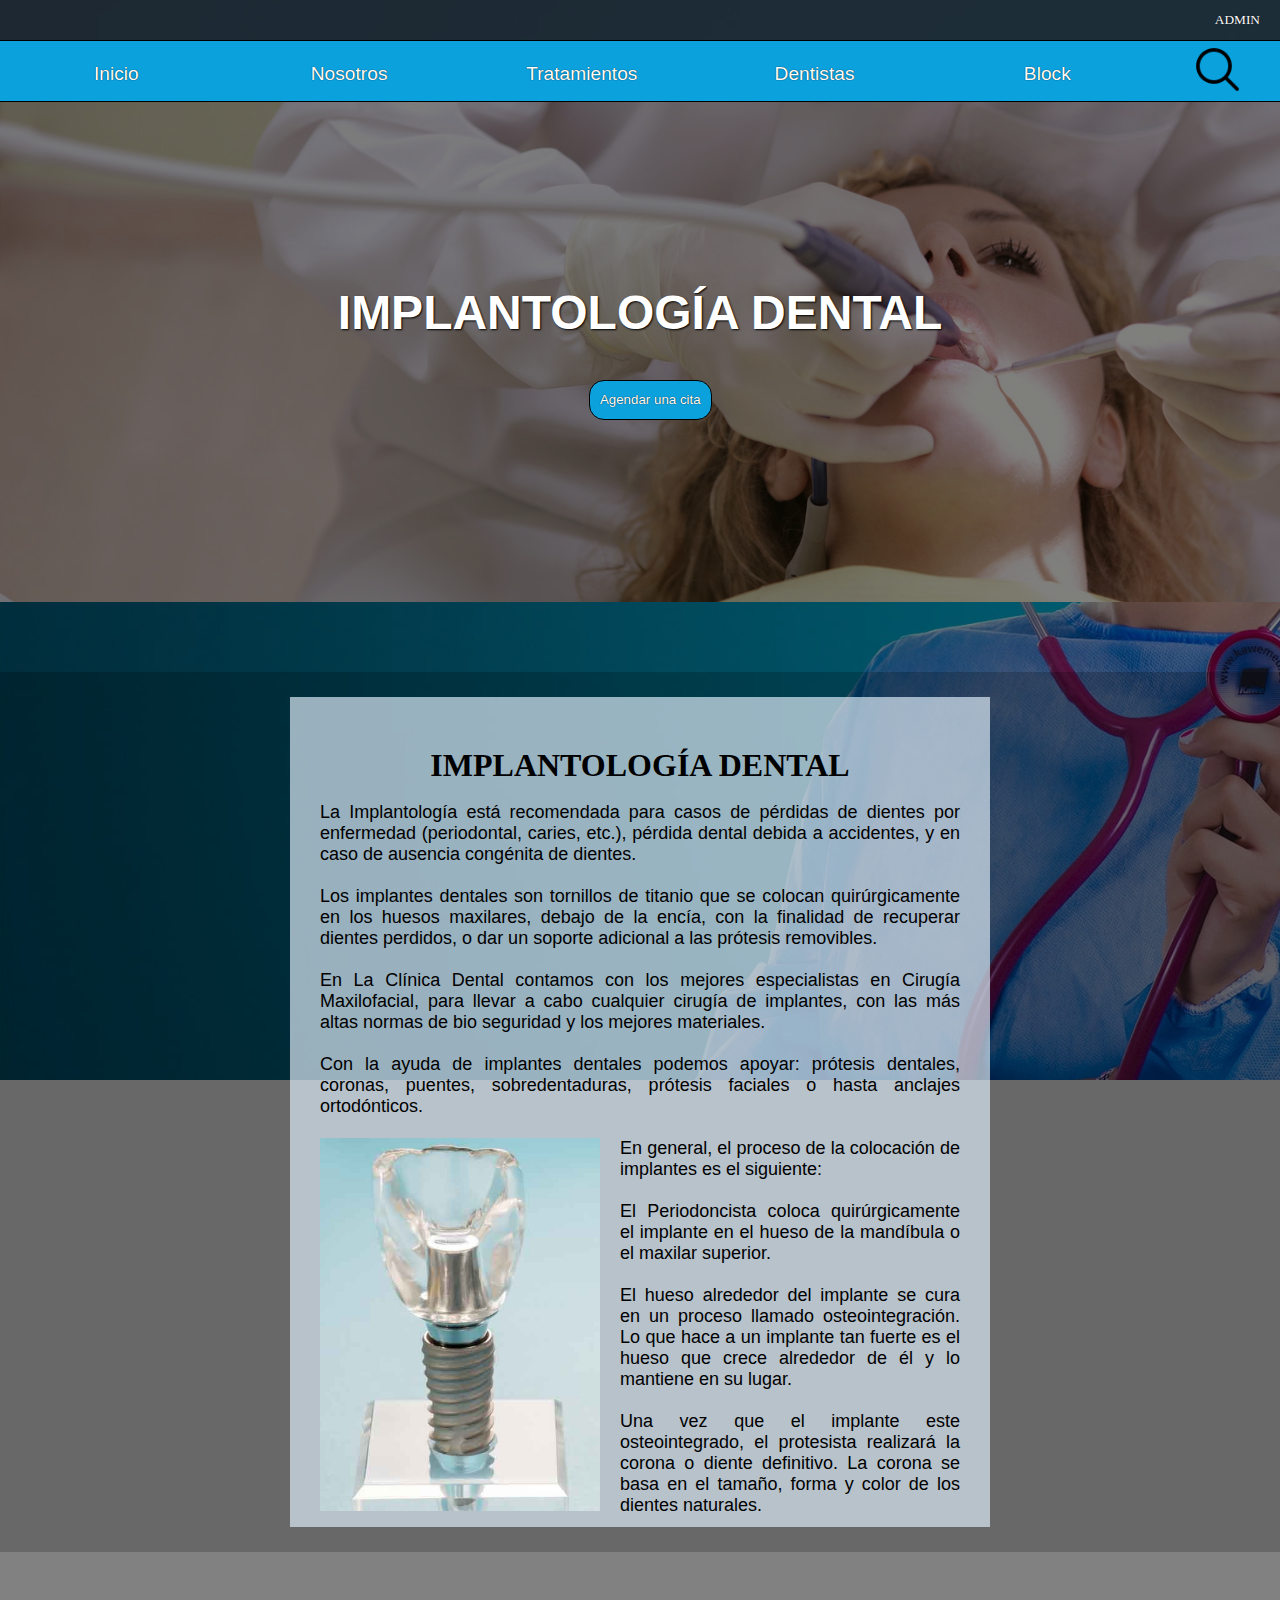
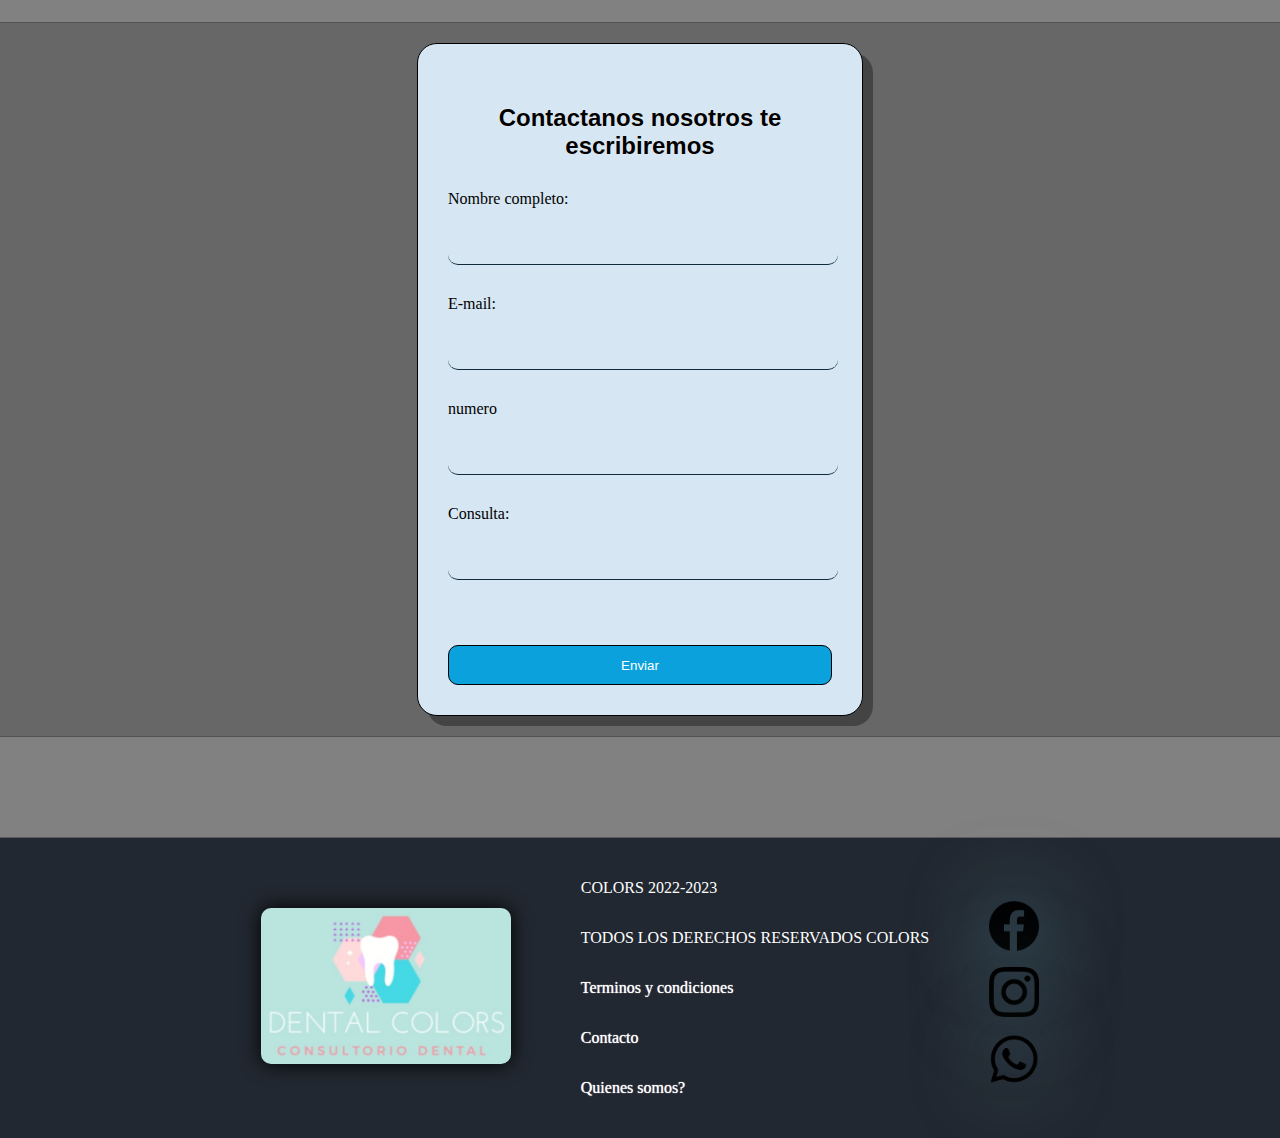
<file: tratamientos/impatologia.html>
<!DOCTYPE html>
<html lang="en">

<head>
    <meta charset="UTF-8">
    <meta http-equiv="X-UA-Compatible" content="IE=edge">
    <meta name="viewport" content="width=device-width, initial-scale=1.0">
    <title>IMPLANTOLOGÍA DENTALL</title>
    <link rel="stylesheet" href="../style/styleTratamiento.css">
</head>

<body>
    <header>
        <div class="cabeza">
            <div class="title">
                <div class="login">
                    <a href="../login_admin.html">ADMIN</a>
                </a>
            </div>
            </div>
            <div class="enlaces">
                <a href="../index.html">Inicio</a>
                <a href="../nosotros.html">Nosotros</a>
                <a href="../index.html#tratamientos">Tratamientos</a>
                <a href="../nosotros.html">Dentistas</a>
                <a href="https://www.dentaid.es/blog" target="_blank">Block</a>
                <div class="busquedaP">
                    <img src="../img/iconos/lupa.png" alt="">
                    <div class="busqueda">
                        <div class="item"><a href="../index.html#tratamientos">Tratamientos</a></div>
                        <div class="item"><a href="../tratamientos/diseno_sonrisa.html">Diseño de la sonrisa</a></div>
                        <div class="item"><a href="../tratamientos/blanquiamento_dental.html">Blanqueamiento dental</a>
                        </div>
                        <div class="item"><a href="../tratamientos/impatologia.html">Implantologia dental</a> <br>
                        </div>
                        <div class="item"><a href="../tratamientos/potesisD.html">Protesis dentales</a> </div>
                        <div class="item"><a href="../tratamientos/resinas.html">Resinas</a> </div>
                        <div class="item"><a href="../tratamientos/endodoncia.html">Endodoncia dental</a> </div>
                        <div class="item"><a href="../tratamientos/ortodoncia.html">Ortodoncía</a> </div>
                        <div class="item"><a href="../tratamientos/maxilofacial.html">Cirugia maxilofacial</a> </div>
                        <div class="item"><a href="../tratamientos/periodanciaD.html">Periodoncia dental</a></div>
                    </div>
                </div>
            </div>
        </div>
    </header>

    <main>
        <div class="main">
            <img src="../img/fondos/pexels-andrea-piacquadio-3779708.jpg" alt="">
            <div class="informacion">
                <h1>IMPLANTOLOGÍA DENTAL</h1>
                <form action="#contacto"><input type="submit" value="Agendar una cita" W></form>
            </div>
        </div>
        <div class="grid">
            <div class="tratamiento">
                <h2>IMPLANTOLOGÍA DENTAL</h2> <br>
                <p>
                    La Implantología está recomendada para casos de pérdidas de dientes por enfermedad (periodontal,
                    caries, etc.), pérdida dental debida a accidentes, y en caso de ausencia congénita de dientes. <br>
                    <br>

                    Los implantes dentales son tornillos de titanio que se colocan quirúrgicamente en los huesos
                    maxilares, debajo de la encía, con la finalidad de recuperar dientes perdidos, o dar un soporte
                    adicional a las prótesis removibles. <br> <br>

                    En La Clínica Dental contamos con los mejores especialistas en Cirugía Maxilofacial, para llevar a
                    cabo cualquier cirugía de implantes, con las más altas normas de bio seguridad y los mejores
                    materiales. <br> <br>

                    Con la ayuda de implantes dentales podemos apoyar: prótesis dentales, coronas, puentes,
                    sobredentaduras, prótesis faciales o hasta anclajes ortodónticos. <br> <br>
                </p>

                <div class="imginfo"><img src="/img/fondos/Implantologia-.jpg" alt=""></div>
                <p>En general, el proceso de la colocación de implantes es el siguiente: <br> <br>
                    El Periodoncista coloca quirúrgicamente el implante en el hueso de la mandíbula o el maxilar
                    superior. <br> <br>
                    El hueso alrededor del implante se cura en un proceso llamado osteointegración. Lo que hace a un
                    implante tan fuerte es el hueso que crece alrededor de él y lo mantiene en su lugar. <br> <br>
                    Una vez que el implante este osteointegrado, el protesista realizará la corona o diente definitivo.
                    La corona se basa en el tamaño, forma y color de los dientes naturales. </p>
            </div>
        </div>
        <div class="contacto" id="contacto">
            <div class="formulario">
                <h2>Contactanos nosotros te escribiremos</h2>
                <form action="../PHP/inserta.php" name="contacto" method="post" netlify>
                    <label>
                        Nombre completo:
                        <input type="text" name="nombre">
                    </label>
                    <label>
                        E-mail:
                        <input type="email" name="email">
                    </label>
                    <label>
                        numero
                        <input type="text" name="numero">
                    </label>
                    <label>
                        Consulta:
                        <input type="text" name="comentarios"></input>
                    </label>
                    <input type="submit" value="Enviar" name="enviar">
                </form>
            </div>
        </div>
    </main>

    <footer>
        <div class="footer">
            <div class="img">
                <img src="../img/colors.png" alt="">
            </div>
            <div class="term">
                <p> COLORS 2022-2023 <br> TODOS LOS DERECHOS RESERVADOS COLORS </p>
                <a href="../terminos.html">Terminos y condiciones</a> <br>
                <a href="../index.html#contacto">Contacto</a> <br>
                <a href="../nosotros.html#mapa">Quienes somos?</a> <br>
            </div>
            <div class="redes">
                <a href="https://www.facebook.com/" target="_blank">
                    <img src="../img/iconos/logotipo-circular-de-facebook.png" alt="https://www.facebook.com/">
                </a>
                <a href="https://www.instagram.com/" target="_blank">
                    <img src="../img/iconos/instagram.png" alt="https://www.instagram.com/">
                </a>
                <a href="https://web.whatsapp.com/" target="_blank">
                    <img src="../img/iconos/whatsapp.png" alt="https://web.whatsapp.com/">
                </a>
            </div>
        </div>
    </footer>
</body>

</html>
</file>
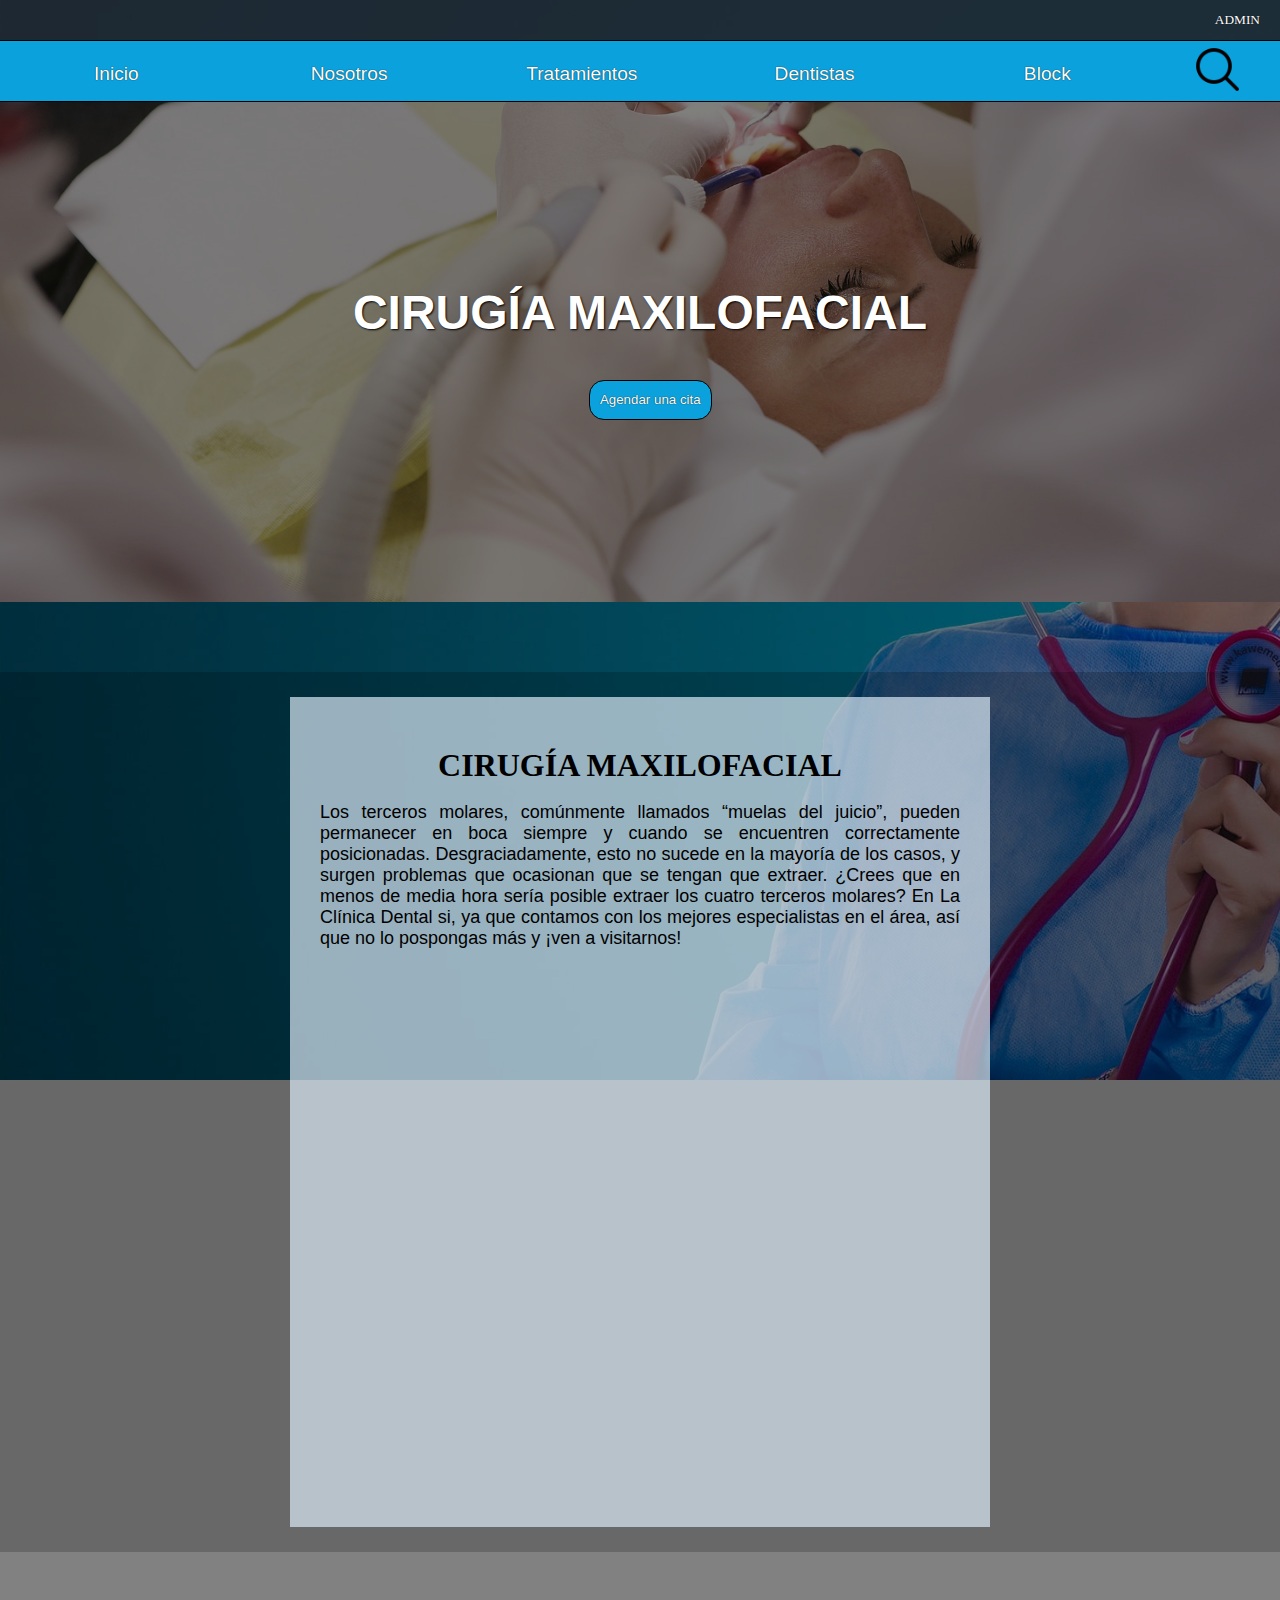
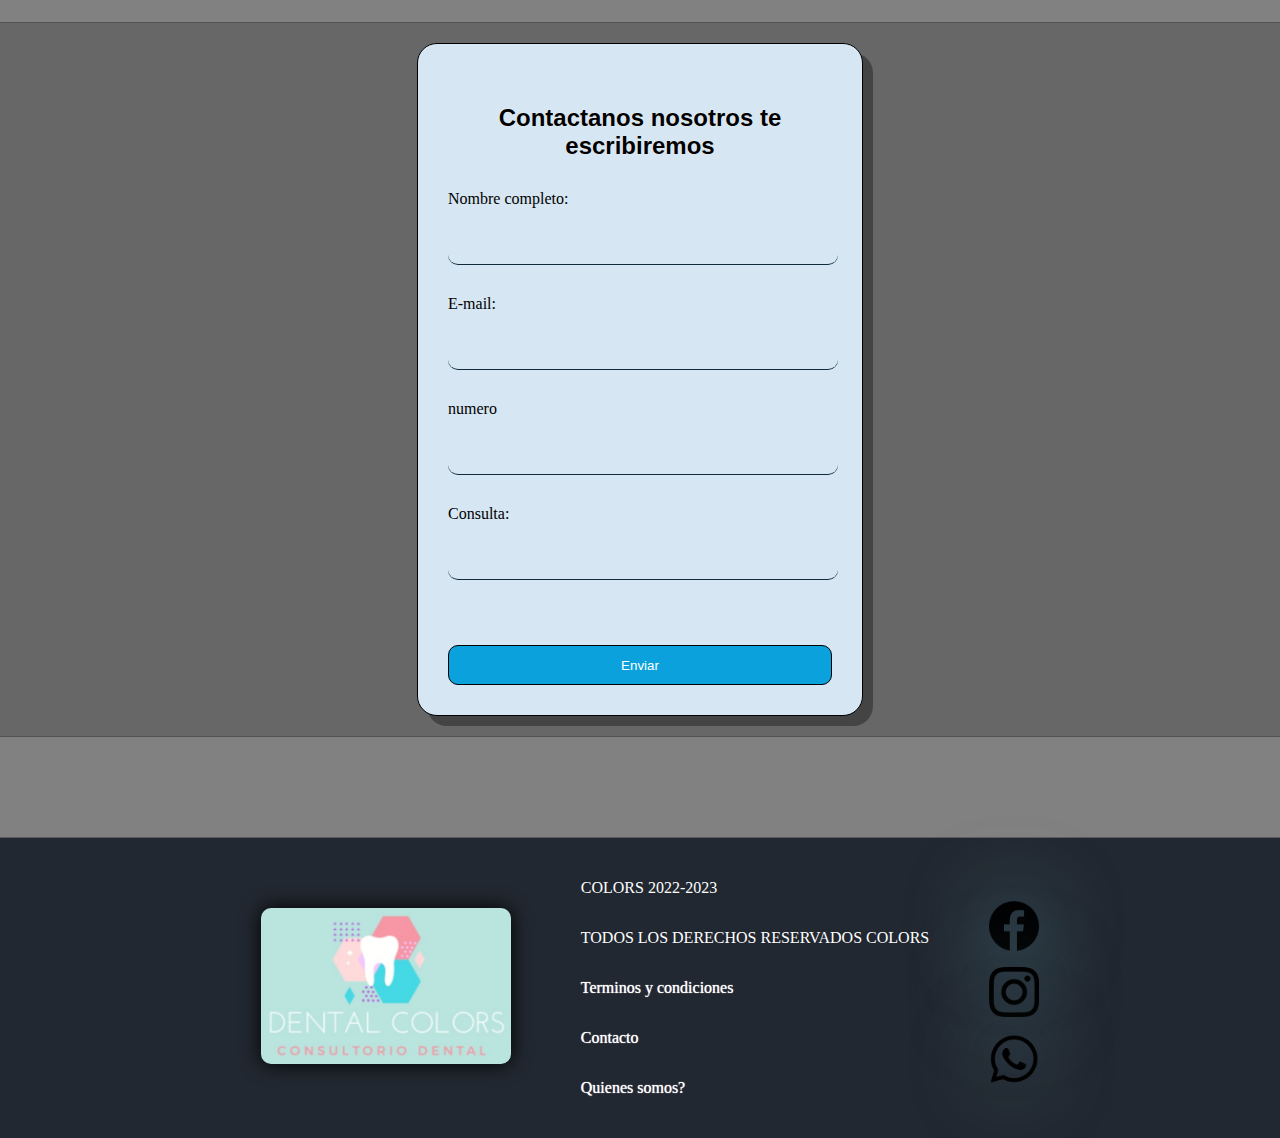
<file: tratamientos/maxilofacial.html>
<!DOCTYPE html>
<html lang="en">

<head>
    <meta charset="UTF-8">
    <meta http-equiv="X-UA-Compatible" content="IE=edge">
    <meta name="viewport" content="width=device-width, initial-scale=1.0">
    <title>CIRUGÍA MAXILOFACIAL</title>
    <link rel="stylesheet" href="../style/styleTratamiento.css">
</head>

<body>
    <header>
        <div class="cabeza">
            <div class="title">
                <div class="login">
                    <a href="../login_admin.html">ADMIN</a>
                </a>
            </div>
            </div>
            <div class="enlaces">
                <a href="../index.html">Inicio</a>
                <a href="../nosotros.html">Nosotros</a>
                <a href="../index.html#tratamientos">Tratamientos</a>
                <a href="../nosotros.html">Dentistas</a>
                <a href="https://www.dentaid.es/blog" target="_blank">Block</a>
                <div class="busquedaP">
                    <img src="../img/iconos/lupa.png" alt="">
                    <div class="busqueda">
                        <div class="item"><a href="../index.html#tratamientos">Tratamientos</a></div>
                        <div class="item"><a href="../tratamientos/diseno_sonrisa.html">Diseño de la sonrisa</a></div>
                        <div class="item"><a href="../tratamientos/blanquiamento_dental.html">Blanqueamiento dental</a>
                        </div>
                        <div class="item"><a href="../tratamientos/impatologia.html">Implantologia dental</a> <br>
                        </div>
                        <div class="item"><a href="../tratamientos/potesisD.html">Protesis dentales</a> </div>
                        <div class="item"><a href="../tratamientos/resinas.html">Resinas</a> </div>
                        <div class="item"><a href="../tratamientos/endodoncia.html">Endodoncia dental</a> </div>
                        <div class="item"><a href="../tratamientos/ortodoncia.html">Ortodoncía</a> </div>
                        <div class="item"><a href="../tratamientos/maxilofacial.html">Cirugia maxilofacial</a> </div>
                        <div class="item"><a href="../tratamientos/periodanciaD.html">Periodoncia dental</a></div>
                    </div>
                </div>
            </div>
        </div>
    </header>

    <main>
        <div class="main">
            <img src="../img/fondos/pexels-andrea-piacquadio-3779709.jpg" alt="">
            <div class="informacion">
                <h1>CIRUGÍA MAXILOFACIAL</h1>
                <form action="#contacto"><input type="submit" value="Agendar una cita" W></form>
            </div>
        </div>
        <div class="grid">
            <div class="tratamiento">
                <h2>CIRUGÍA MAXILOFACIAL</h2> <br>
                <p>
                    Los terceros molares, comúnmente llamados “muelas del juicio”, pueden permanecer en boca siempre y
                    cuando se encuentren correctamente posicionadas. Desgraciadamente, esto no sucede en la mayoría de
                    los casos, y surgen problemas que ocasionan que se tengan que extraer. ¿Crees que en menos de media
                    hora sería posible extraer los cuatro terceros molares? En La Clínica Dental si, ya que contamos con
                    los mejores especialistas en el área, así que no lo pospongas más y ¡ven a visitarnos!
                </p> <br> <br>
                <iframe width="100%" height="515" src="https://www.youtube.com/embed/KWNO51gJMuI"
                    title="YouTube video player" frameborder="0"
                    allow="accelerometer; autoplay; clipboard-write; encrypted-media; gyroscope; picture-in-picture"
                    allowfullscreen></iframe>
            </div>
        </div>
        <div class="contacto" id="contacto">
            <div class="formulario">
                <h2>Contactanos nosotros te escribiremos</h2>
                <form action="../PHP/inserta.php" name="contacto" method="post" netlify>
                    <label>
                        Nombre completo:
                        <input type="text" name="nombre">
                    </label>
                    <label>
                        E-mail:
                        <input type="email" name="email">
                    </label>
                    <label>
                        numero
                        <input type="text" name="numero">
                    </label>
                    <label>
                        Consulta:
                        <input type="text" name="comentarios"></input>
                    </label>
                    <input type="submit" value="Enviar" name="enviar">
                </form>
            </div>
        </div>
    </main>

    <footer>
        <div class="footer">
            <div class="img">
                <img src="../img/colors.png" alt="">
            </div>
            <div class="term">
                <p> COLORS 2022-2023 <br> TODOS LOS DERECHOS RESERVADOS COLORS </p>
                <a href="../terminos.html">Terminos y condiciones</a> <br>
                <a href="../index.html#contacto">Contacto</a> <br>
                <a href="../nosotros.html#mapa">Quienes somos?</a> <br>
            </div>
            <div class="redes">
                <a href="https://www.facebook.com/" target="_blank">
                    <img src="../img/iconos/logotipo-circular-de-facebook.png" alt="https://www.facebook.com/">
                </a>
                <a href="https://www.instagram.com/" target="_blank">
                    <img src="../img/iconos/instagram.png" alt="https://www.instagram.com/">
                </a>
                <a href="https://web.whatsapp.com/" target="_blank">
                    <img src="../img/iconos/whatsapp.png" alt="https://web.whatsapp.com/">
                </a>
            </div>
        </div>
    </footer>
</body>

</html>
</file>
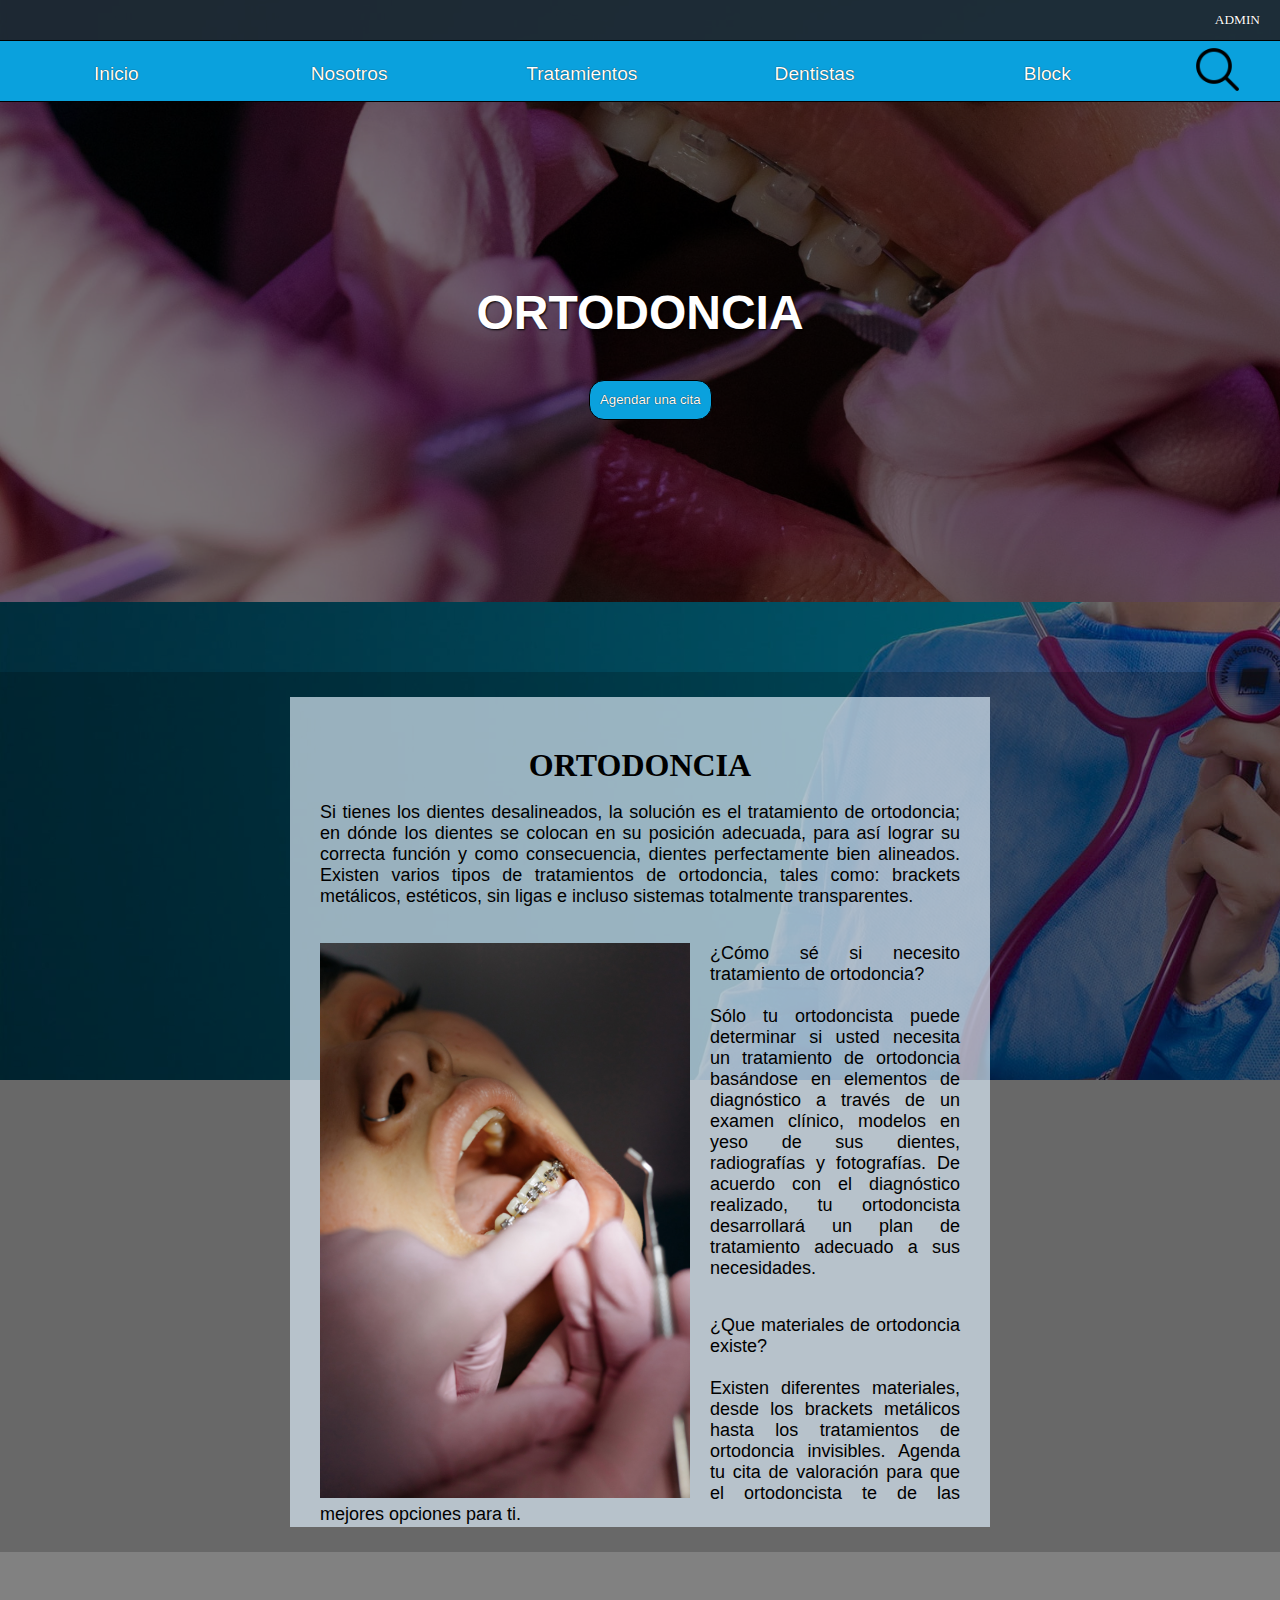
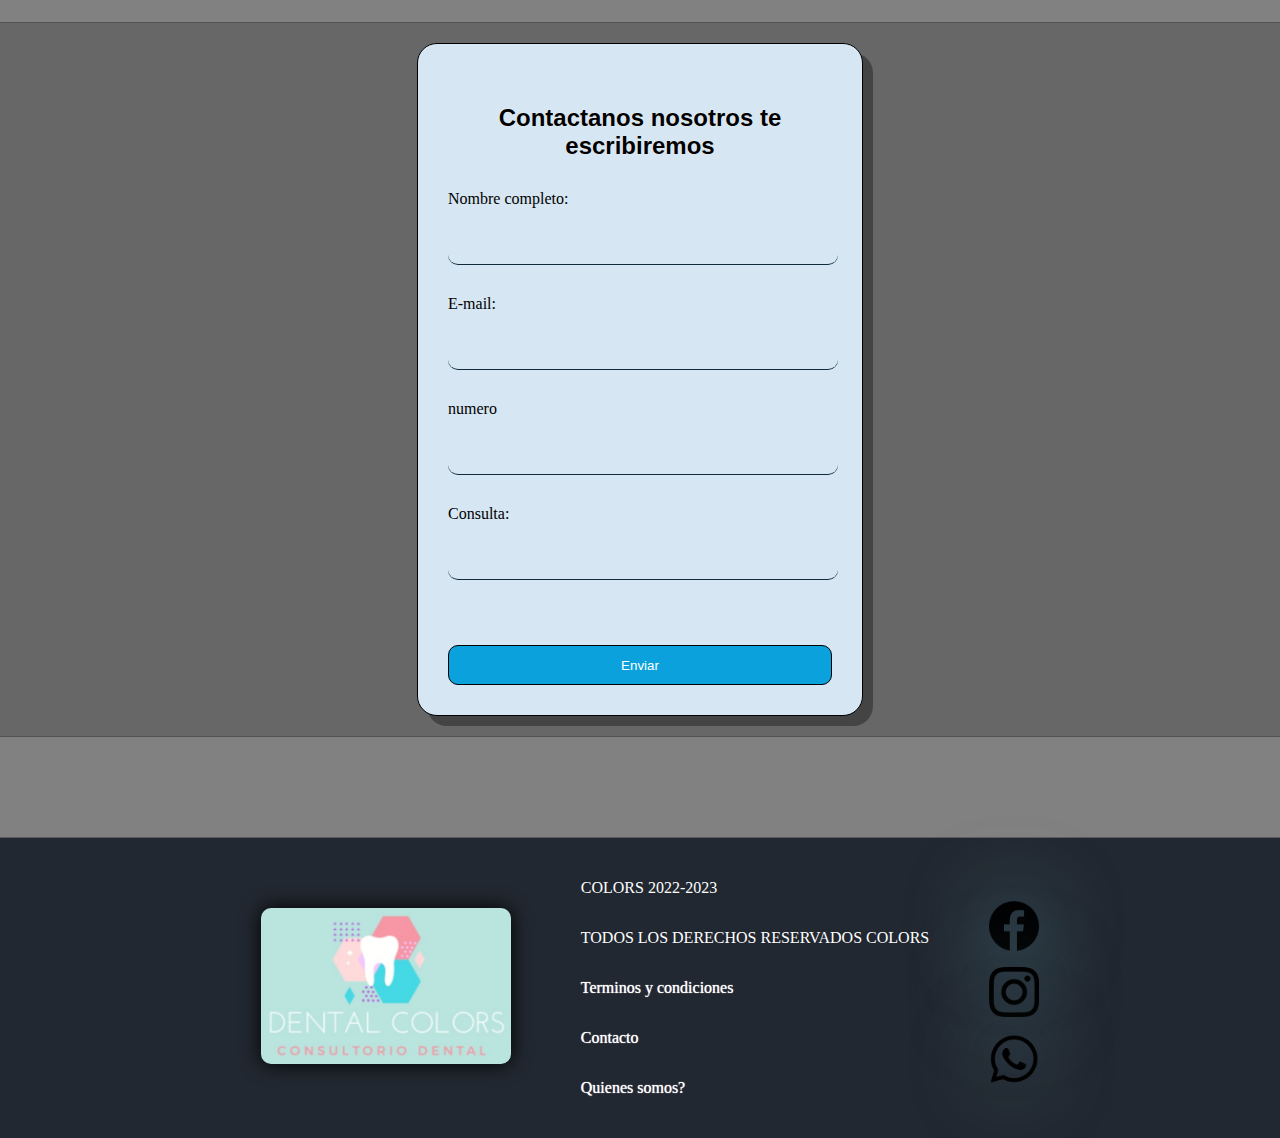
<file: tratamientos/ortodoncia.html>
<!DOCTYPE html>
<html lang="en">

<head>
    <meta charset="UTF-8">
    <meta http-equiv="X-UA-Compatible" content="IE=edge">
    <meta name="viewport" content="width=device-width, initial-scale=1.0">
    <title>ORTODONCIAL</title>
    <link rel="stylesheet" href="../style/styleTratamiento.css">
</head>

<body>
    <header>
        <div class="cabeza">
            <div class="title">
                <div class="login">
                    <a href="../login_admin.html">ADMIN</a>
                </a>
            </div>
            </div>
            <div class="enlaces">
                <a href="../index.html">Inicio</a>
                <a href="../nosotros.html">Nosotros</a>
                <a href="../index.html#tratamientos">Tratamientos</a>
                <a href="../nosotros.html">Dentistas</a>
                <a href="https://www.dentaid.es/blog" target="_blank">Block</a>
                <div class="busquedaP">
                    <img src="../img/iconos/lupa.png" alt="">
                    <div class="busqueda">
                        <div class="item"><a href="../index.html#tratamientos">Tratamientos</a></div>
                        <div class="item"><a href="../tratamientos/diseno_sonrisa.html">Diseño de la sonrisa</a></div>
                        <div class="item"><a href="../tratamientos/blanquiamento_dental.html">Blanqueamiento dental</a>
                        </div>
                        <div class="item"><a href="../tratamientos/impatologia.html">Implantologia dental</a> <br>
                        </div>
                        <div class="item"><a href="../tratamientos/potesisD.html">Protesis dentales</a> </div>
                        <div class="item"><a href="../tratamientos/resinas.html">Resinas</a> </div>
                        <div class="item"><a href="../tratamientos/endodoncia.html">Endodoncia dental</a> </div>
                        <div class="item"><a href="../tratamientos/ortodoncia.html">Ortodoncía</a> </div>
                        <div class="item"><a href="../tratamientos/maxilofacial.html">Cirugia maxilofacial</a> </div>
                        <div class="item"><a href="../tratamientos/periodanciaD.html">Periodoncia dental</a></div>
                    </div>
                </div>
            </div>
        </div>
    </header>

    <main>
        <div class="main">
            <img src="../img/fondos/pexels-cottonbro-6528907.jpg" alt="">
            <div class="informacion">
                <h1>ORTODONCIA</h1>
                <form action="#contacto"><input type="submit" value="Agendar una cita" W></form>
            </div>
        </div>
        <div class="grid">
            <div class="tratamiento">
                <h2>ORTODONCIA</h2> <br>
                <p>
                    Si tienes los dientes desalineados, la solución es el tratamiento de ortodoncia; en dónde los
                    dientes se colocan en su posición adecuada, para así lograr su correcta función y como consecuencia,
                    dientes perfectamente bien alineados. Existen varios tipos de tratamientos de ortodoncia, tales
                    como: brackets metálicos, estéticos, sin ligas e incluso sistemas totalmente transparentes.
                </p> <br> <br>
                <img src="../img/fondos/pexels-cottonbro-6528908.jpg" alt="">
                <p>¿Cómo sé si necesito tratamiento de ortodoncia? <br> <br>
                    Sólo tu ortodoncista puede determinar si usted necesita un tratamiento de ortodoncia basándose en
                    elementos de diagnóstico a través de un examen clínico, modelos en yeso de sus dientes, radiografías
                    y fotografías. De acuerdo con el diagnóstico realizado, tu ortodoncista desarrollará un plan de
                    tratamiento adecuado a sus necesidades. </p> <br> <br>
                <p>
                    ¿Que materiales de ortodoncia existe? <br> <br>
                    Existen diferentes materiales, desde los brackets metálicos hasta los tratamientos de ortodoncia
                    invisibles. Agenda tu cita de valoración para que el ortodoncista te de las mejores opciones para
                    ti.
                </p>
            </div>
        </div>
        <div class="contacto" id="contacto">
            <div class="formulario">
                <h2>Contactanos nosotros te escribiremos</h2>
                <form action="../PHP/inserta.php" name="contacto" method="post" netlify>
                    <label>
                        Nombre completo:
                        <input type="text" name="nombre">
                    </label>
                    <label>
                        E-mail:
                        <input type="email" name="email">
                    </label>
                    <label>
                        numero
                        <input type="text" name="numero">
                    </label>
                    <label>
                        Consulta:
                        <input type="text" name="comentarios"></input>
                    </label>
                    <input type="submit" value="Enviar" name="enviar">
                </form>
            </div>
        </div>
    </main>

    <footer>
        <div class="footer">
            <div class="img">
                <img src="../img/colors.png" alt="">
            </div>
            <div class="term">
                <p> COLORS 2022-2023 <br> TODOS LOS DERECHOS RESERVADOS COLORS </p>
                <a href="../terminos.html">Terminos y condiciones</a> <br>
                <a href="../index.html#contacto">Contacto</a> <br>
                <a href="../nosotros.html#mapa">Quienes somos?</a> <br>
            </div>
            <div class="redes">
                <a href="https://www.facebook.com/" target="_blank">
                    <img src="../img/iconos/logotipo-circular-de-facebook.png" alt="https://www.facebook.com/">
                </a>
                <a href="https://www.instagram.com/" target="_blank">
                    <img src="../img/iconos/instagram.png" alt="https://www.instagram.com/">
                </a>
                <a href="https://web.whatsapp.com/" target="_blank">
                    <img src="../img/iconos/whatsapp.png" alt="https://web.whatsapp.com/">
                </a>
            </div>
        </div>
    </footer>
</body>

</html>
</file>
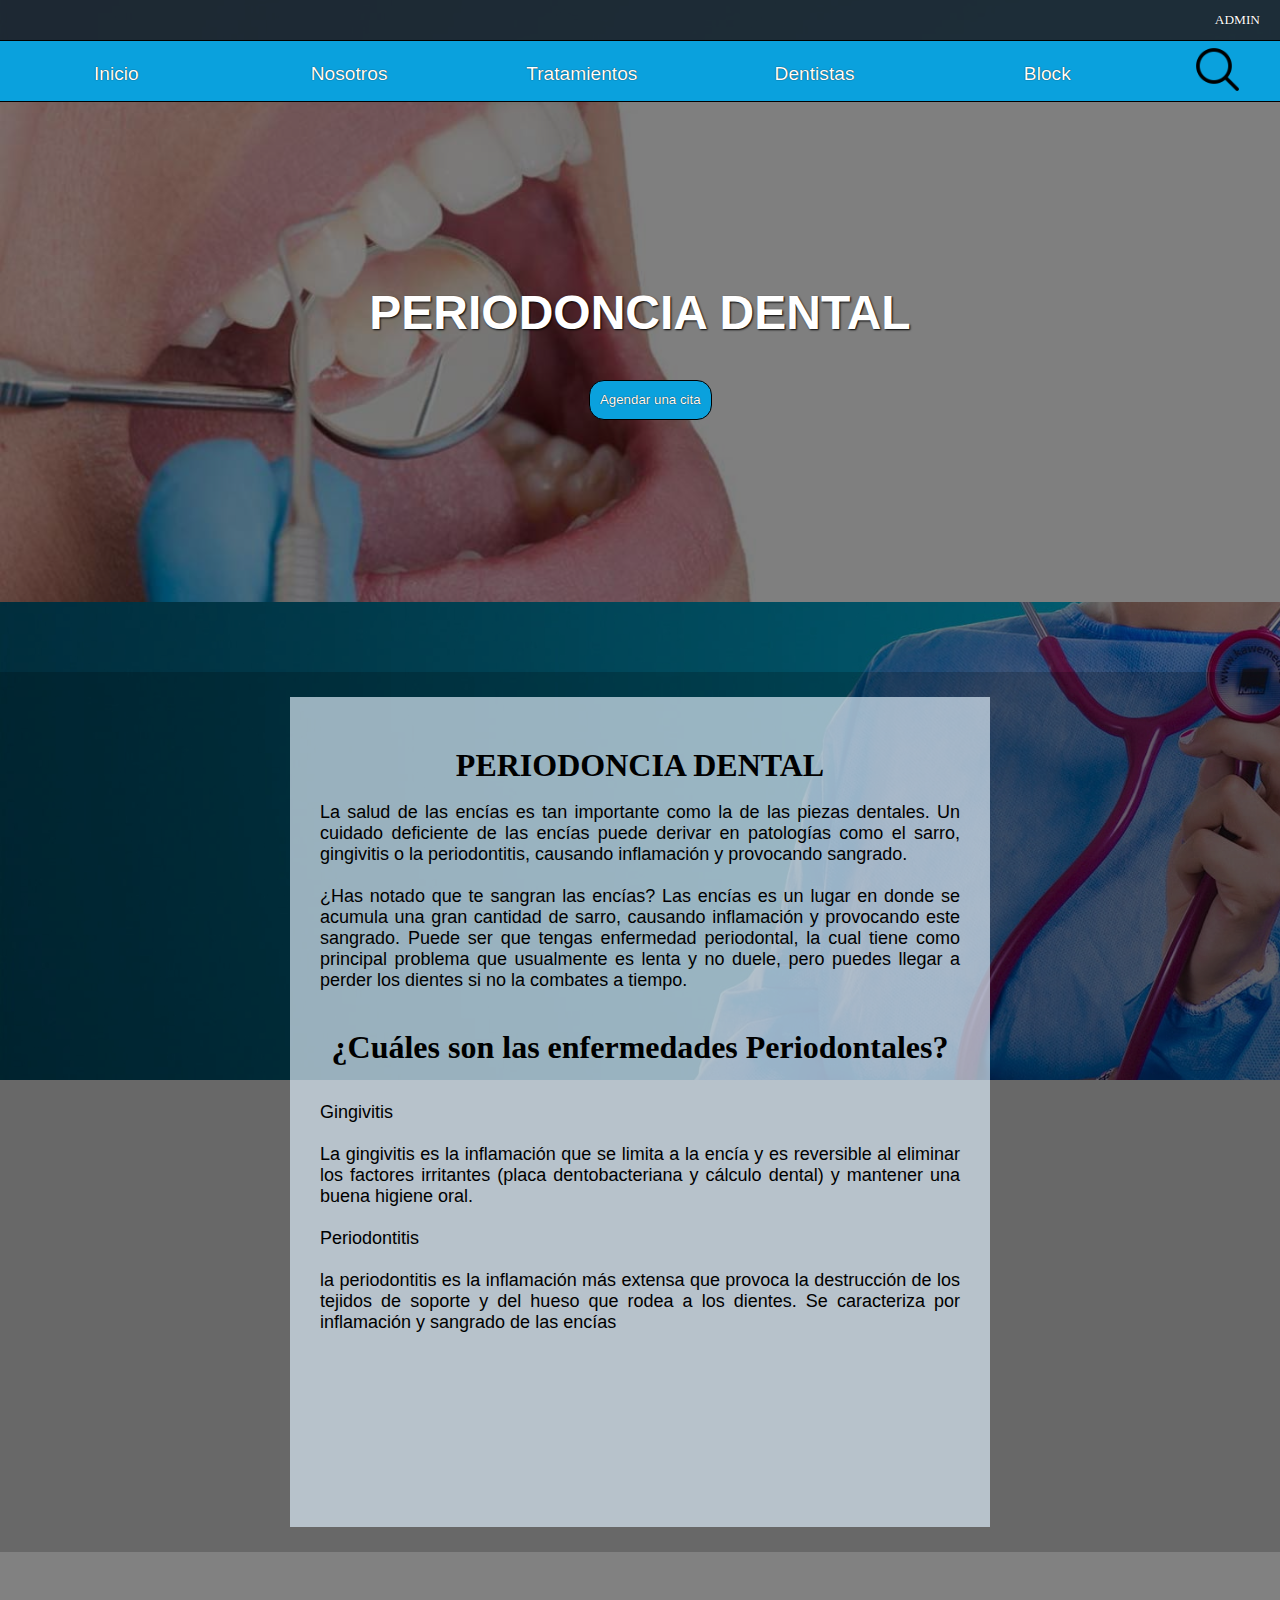
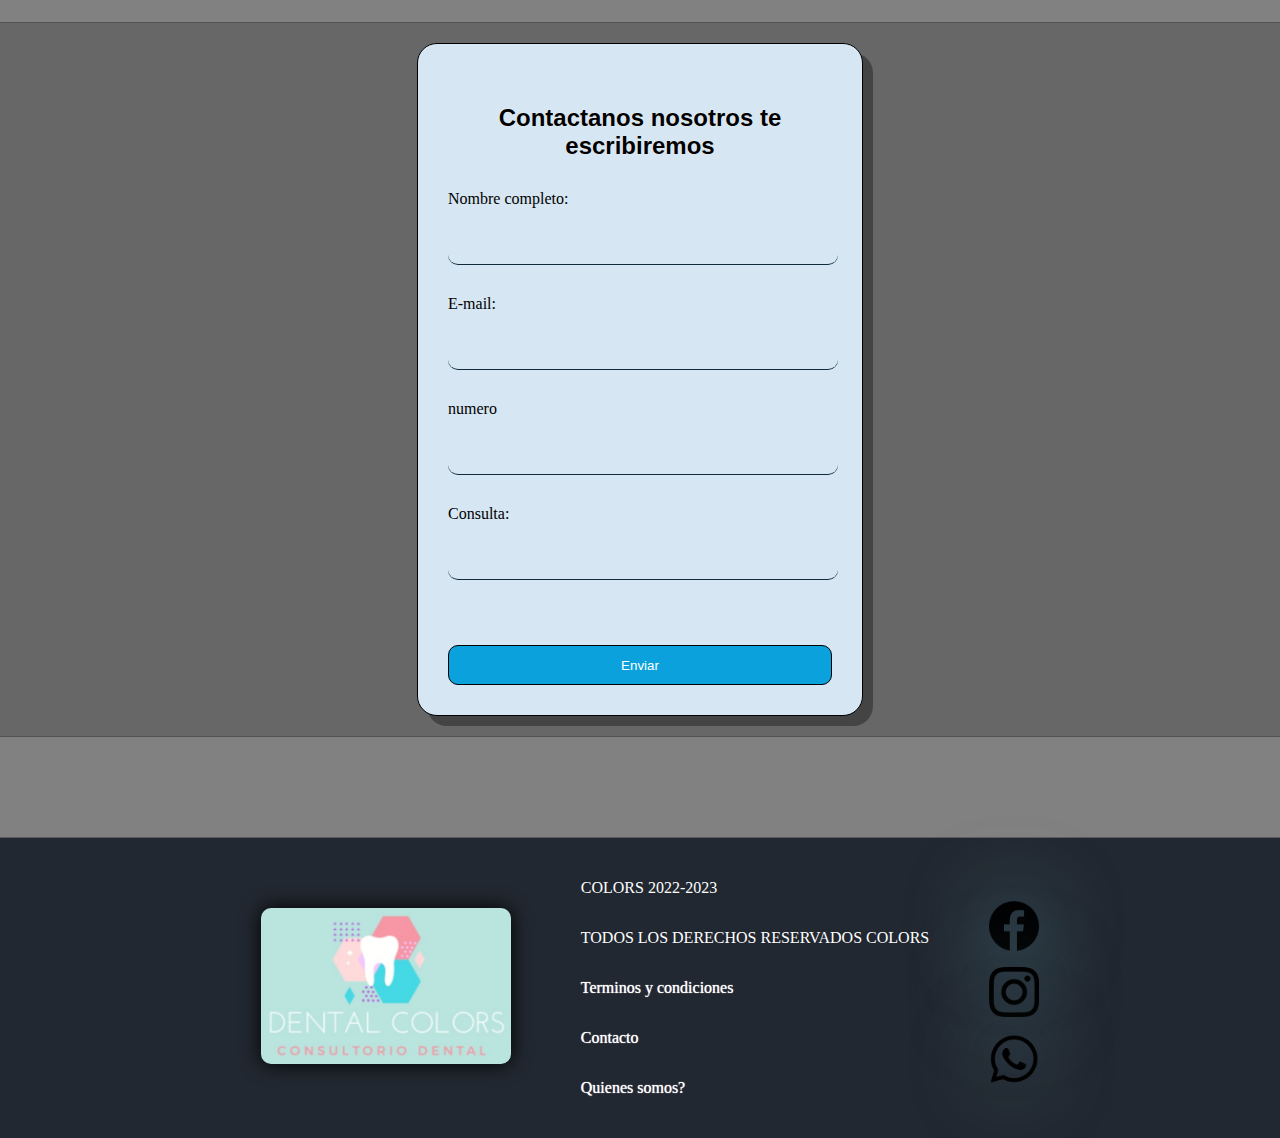
<file: tratamientos/periodanciaD.html>
<!DOCTYPE html>
<html lang="en">

<head>
    <meta charset="UTF-8">
    <meta http-equiv="X-UA-Compatible" content="IE=edge">
    <meta name="viewport" content="width=device-width, initial-scale=1.0">
    <title>PERIODONCIA DENTAL</title>
    <link rel="stylesheet" href="../style/styleTratamiento.css">
</head>

<body>
    <header>
        <div class="cabeza">
            <div class="title">
                <div class="login">
                    <a href="../login_admin.html">ADMIN</a>
                </a>
            </div>
            </div>
            <div class="enlaces">
                <a href="../index.html">Inicio</a>
                <a href="../nosotros.html">Nosotros</a>
                <a href="../index.html#tratamientos">Tratamientos</a>
                <a href="../nosotros.html">Dentistas</a>
                <a href="https://www.dentaid.es/blog" target="_blank">Block</a>
                <div class="busquedaP">
                    <img src="../img/iconos/lupa.png" alt="">
                    <div class="busqueda">
                        <div class="item"><a href="../index.html#tratamientos">Tratamientos</a></div>
                        <div class="item"><a href="../tratamientos/diseno_sonrisa.html">Diseño de la sonrisa</a></div>
                        <div class="item"><a href="../tratamientos/blanquiamento_dental.html">Blanqueamiento dental</a>
                        </div>
                        <div class="item"><a href="../tratamientos/impatologia.html">Implantologia dental</a> <br>
                        </div>
                        <div class="item"><a href="../tratamientos/potesisD.html">Protesis dentales</a> </div>
                        <div class="item"><a href="../tratamientos/resinas.html">Resinas</a> </div>
                        <div class="item"><a href="../tratamientos/endodoncia.html">Endodoncia dental</a> </div>
                        <div class="item"><a href="../tratamientos/ortodoncia.html">Ortodoncía</a> </div>
                        <div class="item"><a href="../tratamientos/maxilofacial.html">Cirugia maxilofacial</a> </div>
                        <div class="item"><a href="../tratamientos/periodanciaD.html">Periodoncia dental</a></div>
                    </div>
                </div>
            </div>
        </div>
    </header>

    <main>
        <div class="main">
            <img src="../img/fondos/periodancia.jpg" alt="">
            <div class="informacion">
                <h1>PERIODONCIA DENTAL</h1>
                <form action="#contacto"><input type="submit" value="Agendar una cita" W></form>
            </div>
        </div>
        <div class="grid">
            <div class="tratamiento">
                <h2>PERIODONCIA DENTAL</h2> <br>
                <p>
                    La salud de las encías es tan importante como la de las piezas dentales. Un cuidado deficiente de
                    las encías puede derivar en patologías como el sarro, gingivitis o la periodontitis, causando
                    inflamación y provocando sangrado. <br> <br>

                    ¿Has notado que te sangran las encías?
                    Las encías es un lugar en donde se acumula una gran cantidad de sarro, causando inflamación y
                    provocando este sangrado. Puede ser que tengas enfermedad periodontal, la cual tiene como principal
                    problema que usualmente es lenta y no duele, pero puedes llegar a perder los dientes si no la
                    combates a tiempo.
                </p> <br> 
                <h2>¿Cuáles son las enfermedades Periodontales?</h2> <br> <br>
                <p>
                Gingivitis <br> <br>
                La gingivitis es la inflamación que se limita a la encía y es reversible al eliminar los factores
                irritantes (placa dentobacteriana y cálculo dental) y mantener una buena higiene oral. <br> <br>
                Periodontitis <br> <br>
                la periodontitis es la inflamación más extensa que provoca la destrucción de los tejidos de soporte y
                del hueso que rodea a los dientes. Se caracteriza por inflamación y sangrado de las encías </p>
                
            </div>
        </div>
        <div class="contacto" id="contacto">
            <div class="formulario">
                <h2>Contactanos nosotros te escribiremos</h2>
                <form action="../PHP/inserta.php" name="contacto" method="post" netlify>
                    <label>
                        Nombre completo:
                        <input type="text" name="nombre">
                    </label>
                    <label>
                        E-mail:
                        <input type="email" name="email">
                    </label>
                    <label>
                        numero
                        <input type="text" name="numero">
                    </label>
                    <label>
                        Consulta:
                        <input type="text" name="comentarios"></input>
                    </label>
                    <input type="submit" value="Enviar" name="enviar">
                </form>
            </div>
        </div>
    </main>

    <footer>
        <div class="footer">
            <div class="img">
                <img src="../img/colors.png" alt="">
            </div>
            <div class="term">
                <p> COLORS 2022-2023 <br> TODOS LOS DERECHOS RESERVADOS COLORS </p>
                <a href="../terminos.html">Terminos y condiciones</a> <br>
                <a href="../index.html#contacto">Contacto</a> <br>
                <a href="../nosotros.html#mapa">Quienes somos?</a> <br>
            </div>
            <div class="redes">
                <a href="https://www.facebook.com/" target="_blank">
                    <img src="../img/iconos/logotipo-circular-de-facebook.png" alt="https://www.facebook.com/">
                </a>
                <a href="https://www.instagram.com/" target="_blank">
                    <img src="../img/iconos/instagram.png" alt="https://www.instagram.com/">
                </a>
                <a href="https://web.whatsapp.com/" target="_blank">
                    <img src="../img/iconos/whatsapp.png" alt="https://web.whatsapp.com/">
                </a>
            </div>
        </div>
    </footer>
</body>

</html>
</file>
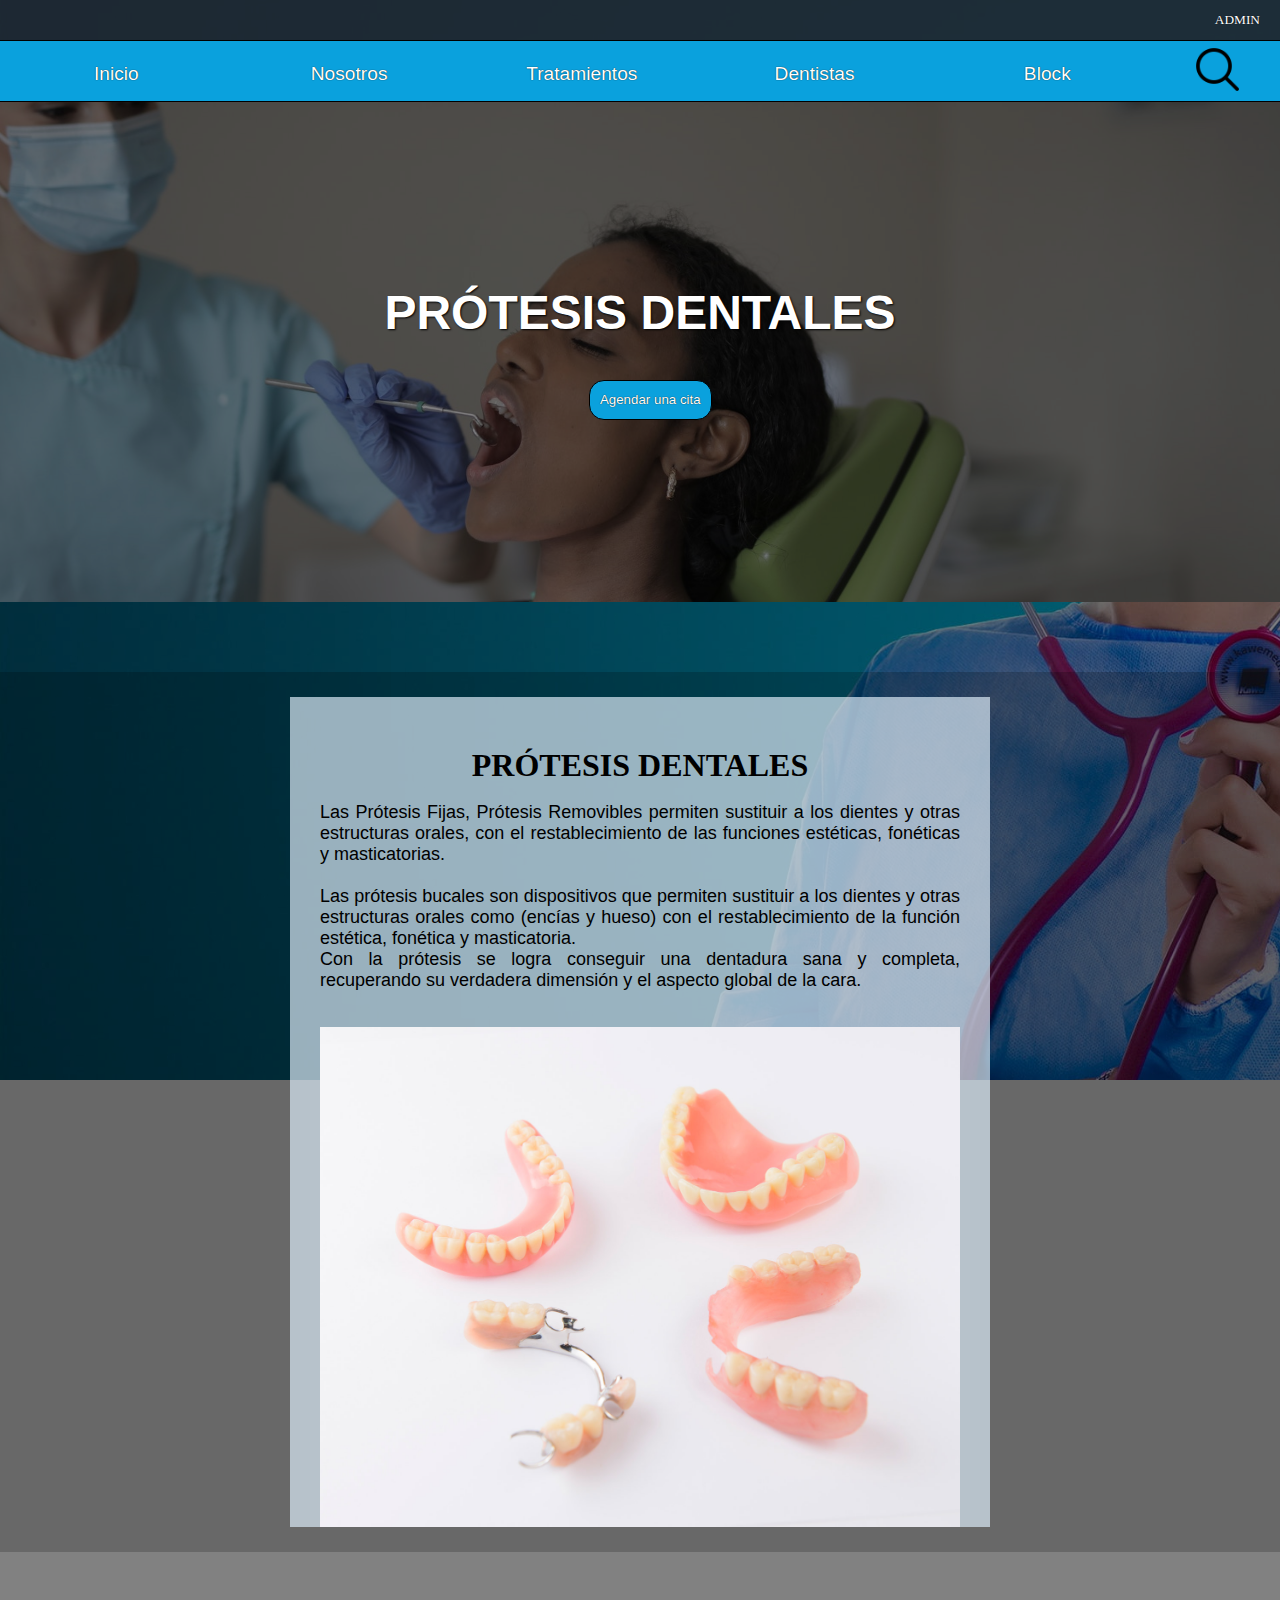
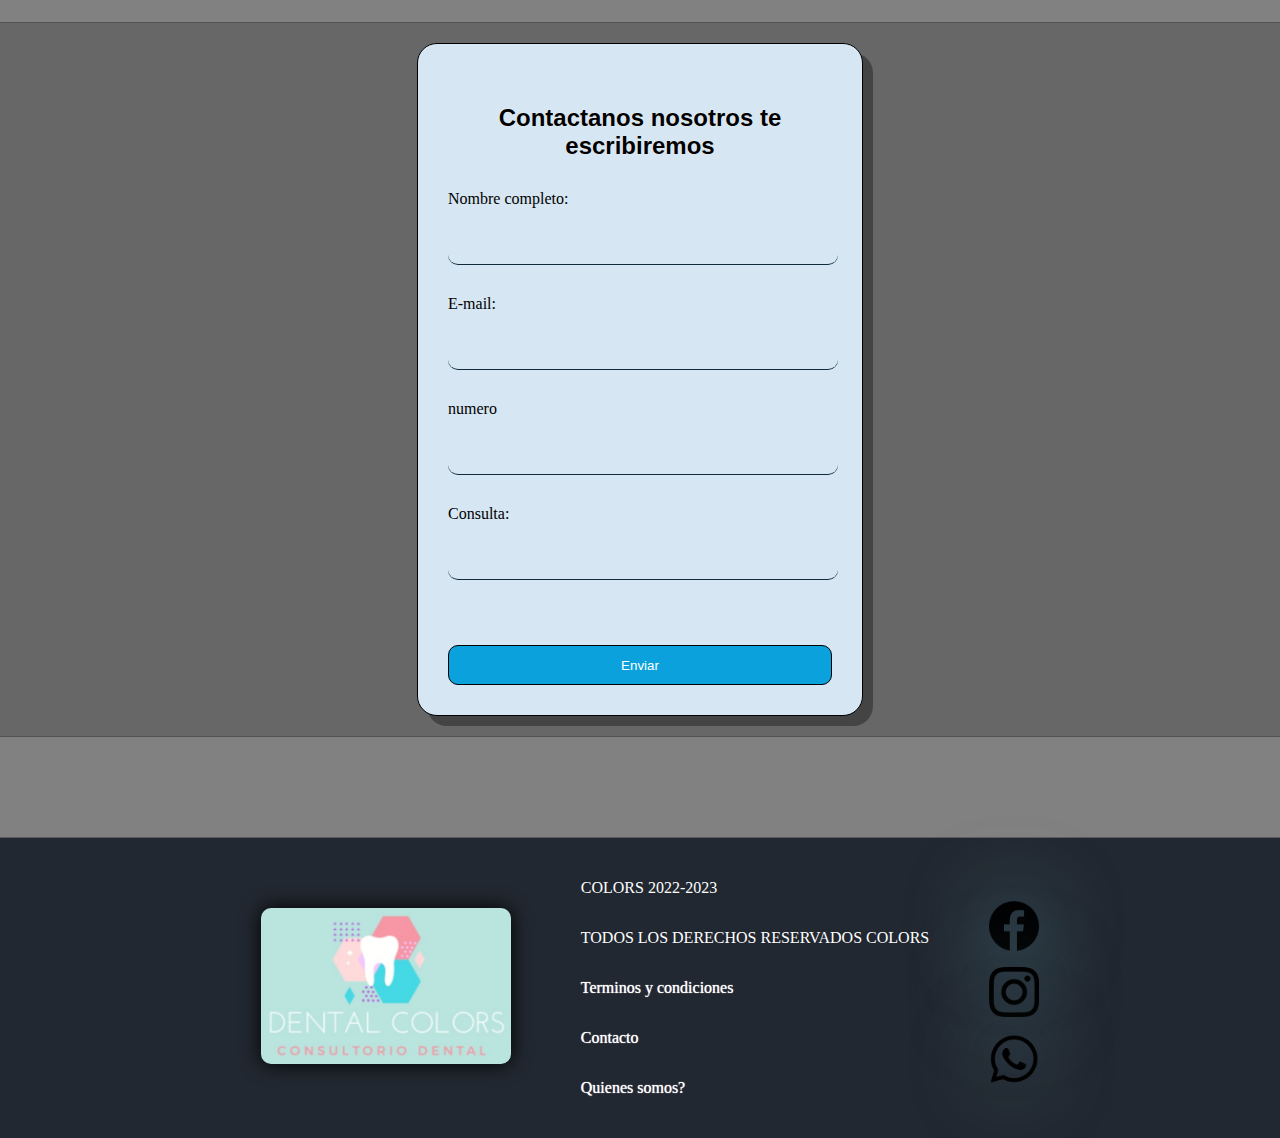
<file: tratamientos/potesisD.html>
<!DOCTYPE html>
<html lang="en">

<head>
    <meta charset="UTF-8">
    <meta http-equiv="X-UA-Compatible" content="IE=edge">
    <meta name="viewport" content="width=device-width, initial-scale=1.0">
    <title>PRÓTESIS DENTALES</title>
    <link rel="stylesheet" href="../style/styleTratamiento.css">
</head>

<body>
    <header>
        <div class="cabeza">
            <div class="title">
                <div class="login">
                    <a href="../login_admin.html">ADMIN</a>
                </a>
            </div>
            </div>
            <div class="enlaces">
                <a href="../index.html">Inicio</a>
                <a href="../nosotros.html">Nosotros</a>
                <a href="../index.html#tratamientos">Tratamientos</a>
                <a href="../nosotros.html">Dentistas</a>
                <a href="https://www.dentaid.es/blog" target="_blank">Block</a>
                <div class="busquedaP">
                    <img src="../img/iconos/lupa.png" alt="">
                    <div class="busqueda">
                        <div class="item"><a href="../index.html#tratamientos">Tratamientos</a></div>
                        <div class="item"><a href="../tratamientos/diseno_sonrisa.html">Diseño de la sonrisa</a></div>
                        <div class="item"><a href="../tratamientos/blanquiamento_dental.html">Blanqueamiento dental</a>
                        </div>
                        <div class="item"><a href="../tratamientos/impatologia.html">Implantologia dental</a> <br>
                        </div>
                        <div class="item"><a href="../tratamientos/potesisD.html">Protesis dentales</a> </div>
                        <div class="item"><a href="../tratamientos/resinas.html">Resinas</a> </div>
                        <div class="item"><a href="../tratamientos/endodoncia.html">Endodoncia dental</a> </div>
                        <div class="item"><a href="../tratamientos/ortodoncia.html">Ortodoncía</a> </div>
                        <div class="item"><a href="../tratamientos/maxilofacial.html">Cirugia maxilofacial</a> </div>
                        <div class="item"><a href="../tratamientos/periodanciaD.html">Periodoncia dental</a></div>
                    </div>
                </div>
            </div>
        </div>
    </header>

    <main>
        <div class="main">
            <img src="../img/fondos/pexels-andrea-piacquadio-3881216.jpg" alt="">
            <div class="informacion">
                <h1>PRÓTESIS DENTALES</h1>
                <form action="#contacto"><input type="submit" value="Agendar una cita" W></form>
            </div>
        </div>
        <div class="grid">
            <div class="tratamiento">
                <h2>PRÓTESIS DENTALES</h2> <br>
                <p>
                    Las Prótesis Fijas, Prótesis Removibles permiten sustituir a los dientes y otras estructuras orales,
                    con el restablecimiento de las funciones estéticas, fonéticas y masticatorias. <br> <br>

                    Las prótesis bucales son dispositivos que permiten sustituir a los dientes y otras estructuras
                    orales como (encías y hueso) con el restablecimiento de la función estética, fonética y
                    masticatoria. <br>

                    Con la prótesis se logra conseguir una dentadura sana y completa, recuperando su verdadera dimensión
                    y el aspecto global de la cara. <br>
                </p> <br> <br>
                <img src="../img/fondos/Protesis-Dentales-Murcia.jpg" alt="" style="width: 100%; height: 500px ; @media screen and (max-width: 600px) {width: 200px;}">

            </div>
        </div>
        <div class="contacto" id="contacto">
            <div class="formulario">
                <h2>Contactanos nosotros te escribiremos</h2>
                <form action="../PHP/inserta.php" name="contacto" method="post" netlify>
                    <label>
                        Nombre completo:
                        <input type="text" name="nombre">
                    </label>
                    <label>
                        E-mail:
                        <input type="email" name="email">
                    </label>
                    <label>
                        numero
                        <input type="text" name="numero">
                    </label>
                    <label>
                        Consulta:
                        <input type="text" name="comentarios"></input>
                    </label>
                    <input type="submit" value="Enviar" name="enviar">
                </form>
            </div>
        </div>
    </main>

    <footer>
        <div class="footer">
            <div class="img">
                <img src="../img/colors.png" alt="">
            </div>
            <div class="term">
                <p> COLORS 2022-2023 <br> TODOS LOS DERECHOS RESERVADOS COLORS </p>
                <a href="../terminos.html">Terminos y condiciones</a> <br>
                <a href="../index.html#contacto">Contacto</a> <br>
                <a href="../nosotros.html#mapa">Quienes somos?</a> <br>
            </div>
            <div class="redes">
                <a href="https://www.facebook.com/" target="_blank">
                    <img src="../img/iconos/logotipo-circular-de-facebook.png" alt="https://www.facebook.com/">
                </a>
                <a href="https://www.instagram.com/" target="_blank">
                    <img src="../img/iconos/instagram.png" alt="https://www.instagram.com/">
                </a>
                <a href="https://web.whatsapp.com/" target="_blank">
                    <img src="../img/iconos/whatsapp.png" alt="https://web.whatsapp.com/">
                </a>
            </div>
        </div>
    </footer>
</body>

</html>
</file>
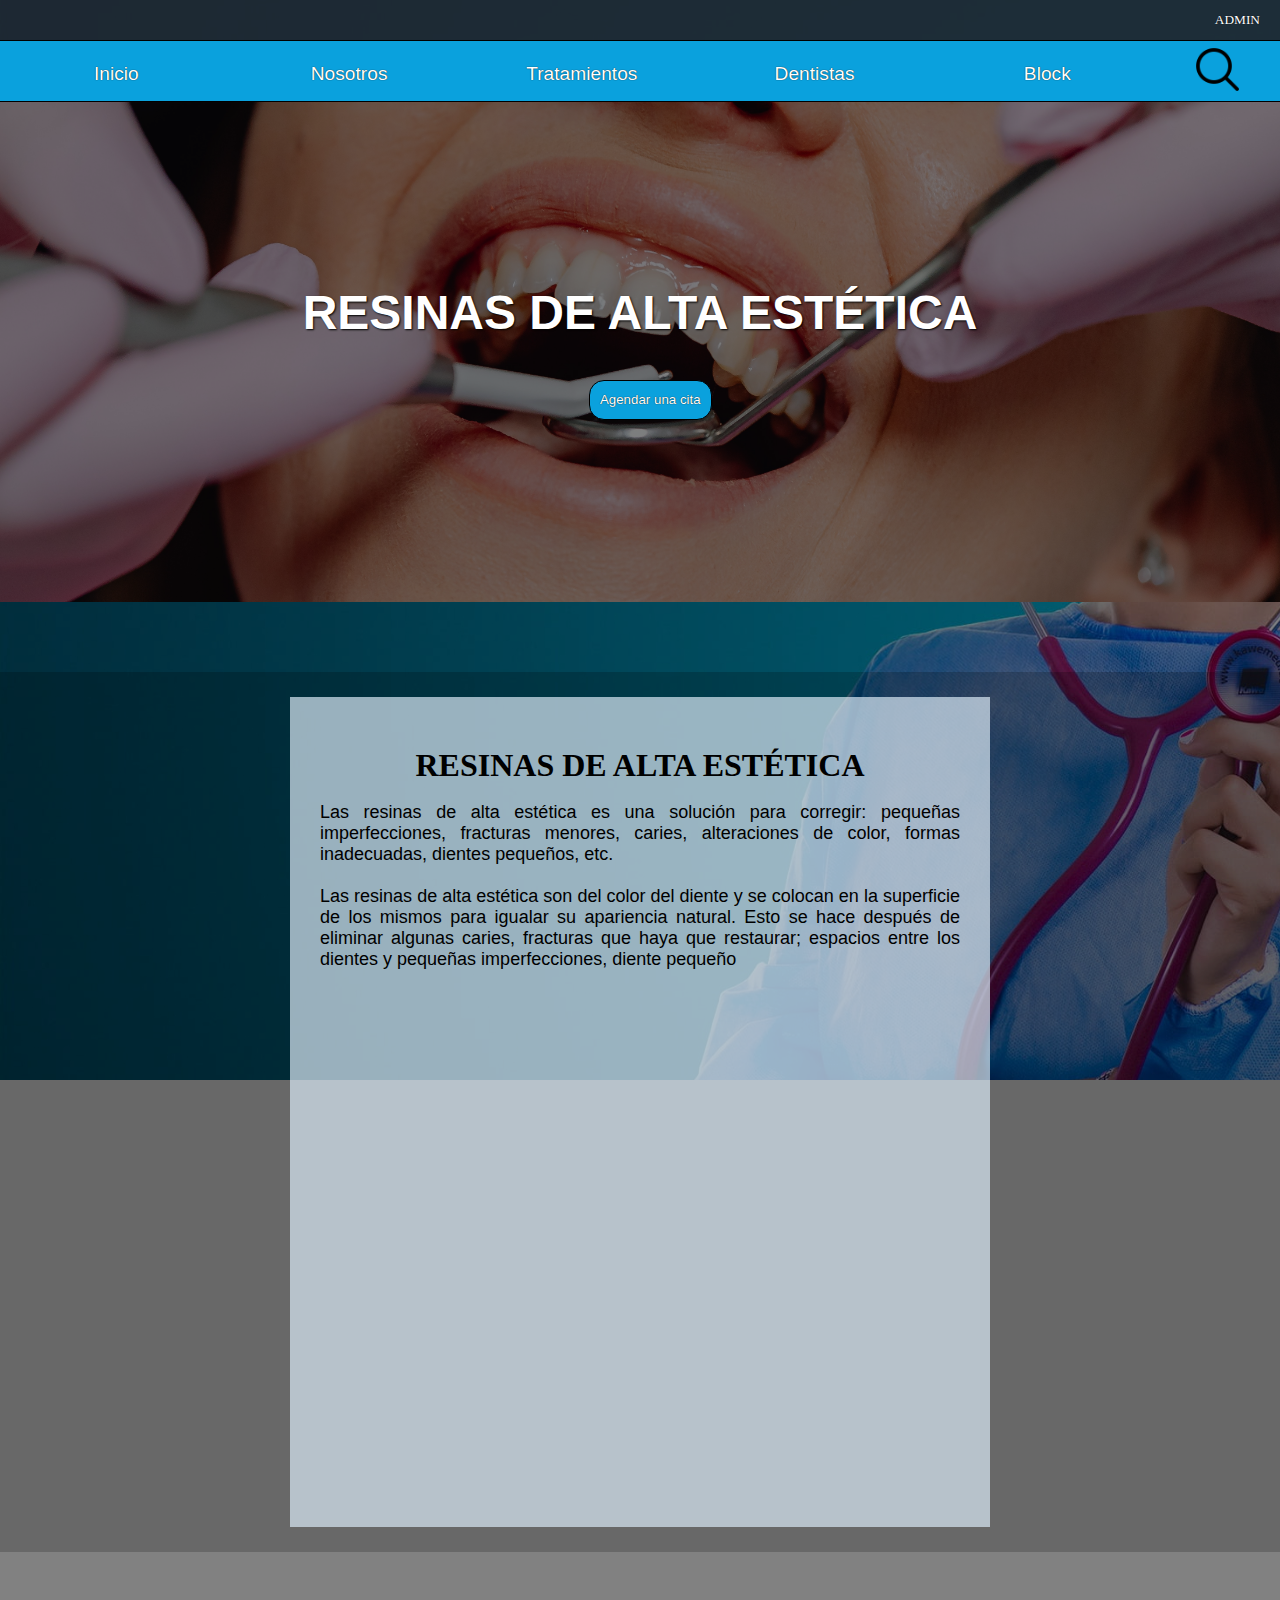
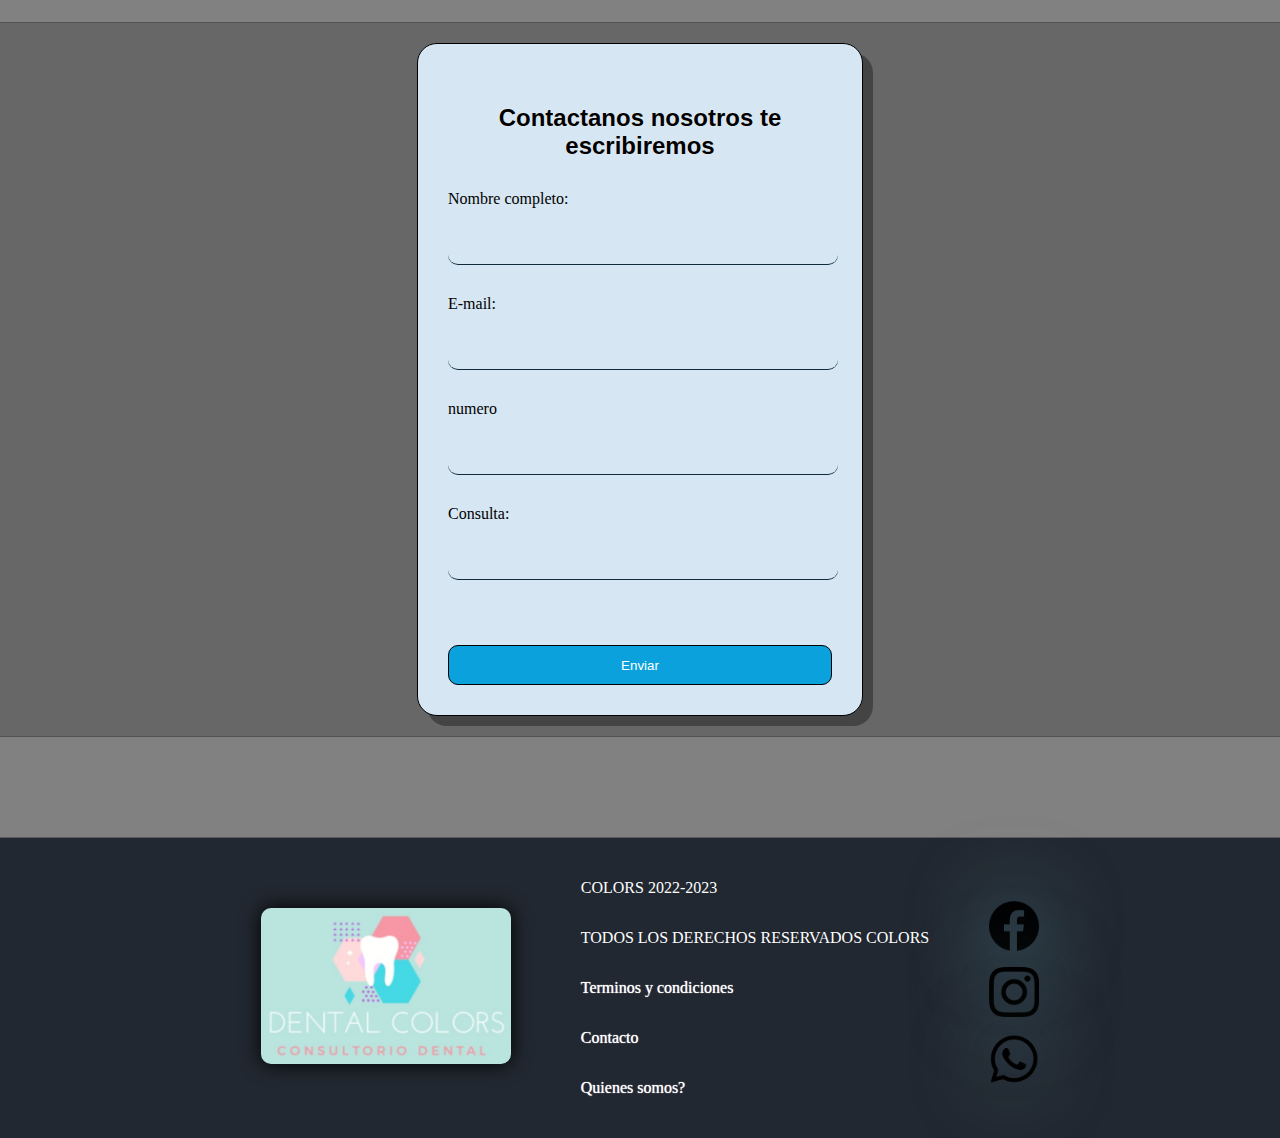
<file: tratamientos/resinas.html>
<!DOCTYPE html>
<html lang="en">

<head>
    <meta charset="UTF-8">
    <meta http-equiv="X-UA-Compatible" content="IE=edge">
    <meta name="viewport" content="width=device-width, initial-scale=1.0">
    <title>RESINAS DE ALTA ESTÉTICA</title>
    <link rel="stylesheet" href="../style/styleTratamiento.css">
</head>

<body>
    <header>
        <div class="cabeza">
            <div class="title">
                <div class="login">
                    <a href="../login_admin.html">ADMIN</a>
                </a>
            </div>
            </div>
            <div class="enlaces">
                <a href="../index.html">Inicio</a>
                <a href="../nosotros.html">Nosotros</a>
                <a href="../index.html#tratamientos">Tratamientos</a>
                <a href="../nosotros.html">Dentistas</a>
                <a href="https://www.dentaid.es/blog" target="_blank">Block</a>
                <div class="busquedaP">
                    <img src="../img/iconos/lupa.png" alt="">
                    <div class="busqueda">
                        <div class="item"><a href="../index.html#tratamientos">Tratamientos</a></div>
                        <div class="item"><a href="../tratamientos/diseno_sonrisa.html">Diseño de la sonrisa</a></div>
                        <div class="item"><a href="../tratamientos/blanquiamento_dental.html">Blanqueamiento dental</a>
                        </div>
                        <div class="item"><a href="../tratamientos/impatologia.html">Implantologia dental</a> <br>
                        </div>
                        <div class="item"><a href="../tratamientos/potesisD.html">Protesis dentales</a> </div>
                        <div class="item"><a href="../tratamientos/resinas.html">Resinas</a> </div>
                        <div class="item"><a href="../tratamientos/endodoncia.html">Endodoncia dental</a> </div>
                        <div class="item"><a href="../tratamientos/ortodoncia.html">Ortodoncía</a> </div>
                        <div class="item"><a href="../tratamientos/maxilofacial.html">Cirugia maxilofacial</a> </div>
                        <div class="item"><a href="../tratamientos/periodanciaD.html">Periodoncia dental</a></div>
                    </div>
                </div>
            </div>
        </div>
    </header>

    <main>
        <div class="main">
            <img src="../img/fondos/pexels-karolina-grabowska-6627519.jpg" alt="">
            <div class="informacion">
                <h1>RESINAS DE ALTA ESTÉTICA</h1>
                <form action="#contacto"><input type="submit" value="Agendar una cita" W></form>
            </div>
        </div>
        <div class="grid">
            <div class="tratamiento">
                <h2>RESINAS DE ALTA ESTÉTICA</h2> <br>
                <p>
                    Las resinas de alta estética es una solución para corregir: pequeñas imperfecciones, fracturas
                    menores, caries, alteraciones de color, formas inadecuadas, dientes pequeños, etc. <br> <br>

                    Las resinas de alta estética son del color del diente y se colocan en la superficie de los mismos
                    para igualar su apariencia natural. Esto se hace después de eliminar algunas caries, fracturas que
                    haya que restaurar; espacios entre los dientes y pequeñas imperfecciones, diente pequeño
                </p> <br> <br>
                <iframe width="100%" height="515" src="https://www.youtube.com/embed/OugJnhmM5Ag" title="YouTube video player" frameborder="0" allow="accelerometer; autoplay; clipboard-write; encrypted-media; gyroscope; picture-in-picture" allowfullscreen></iframe>
            </div>
        </div>
        <div class="contacto" id="contacto">
            <div class="formulario">
                <h2>Contactanos nosotros te escribiremos</h2>
                <form action="../PHP/inserta.php" name="contacto" method="post" netlify>
                    <label>
                        Nombre completo:
                        <input type="text" name="nombre">
                    </label>
                    <label>
                        E-mail:
                        <input type="email" name="email">
                    </label>
                    <label>
                        numero
                        <input type="text" name="numero">
                    </label>
                    <label>
                        Consulta:
                        <input type="text" name="comentarios"></input>
                    </label>
                    <input type="submit" value="Enviar" name="enviar">
                </form>
            </div>
        </div>
    </main>

    <footer>
        <div class="footer">
            <div class="img">
                <img src="../img/colors.png" alt="">
            </div>
            <div class="term">
                <p> COLORS 2022-2023 <br> TODOS LOS DERECHOS RESERVADOS COLORS </p>
                <a href="../terminos.html">Terminos y condiciones</a> <br>
                <a href="../index.html#contacto">Contacto</a> <br>
                <a href="../nosotros.html#mapa">Quienes somos?</a> <br>
            </div>
            <div class="redes">
                <a href="https://www.facebook.com/" target="_blank">
                    <img src="../img/iconos/logotipo-circular-de-facebook.png" alt="https://www.facebook.com/">
                </a>
                <a href="https://www.instagram.com/" target="_blank">
                    <img src="../img/iconos/instagram.png" alt="https://www.instagram.com/">
                </a>
                <a href="https://web.whatsapp.com/" target="_blank">
                    <img src="../img/iconos/whatsapp.png" alt="https://web.whatsapp.com/">
                </a>
            </div>
        </div>
    </footer>
</body>

</html>
</file>
<file: style/style.css>
*{
    margin: 0;
    padding: 0;
}

body{
    background-image: url(../img/fondos/wallpaperflare.com_wallpaper.jpg);
    background-attachment: fixed;
    background-repeat: no-repeat;
    background-color: rgba(0, 0, 0, 0.493);
    background-blend-mode: soft-light;
}

.cabeza{
    background-color: #222831d8;
    width: 100%;
    position: relative;
}

.cita{
    position: absolute;
    width: 30%;
    left: 60px;
    top: 70px;
    color: white;
    text-align: center;
    font-size: x-large;
    text-shadow: #0AA1DD;
}

.redes{
    display: flex;
    flex-direction: column;
    padding-left: 10px;
}

.redes a img{
    filter: drop-shadow(0 0 40px #79d9e88c);
    margin-top: 5%;
    transition: 2ms all;
    width: 50px;
    padding-top: 10px;
}

.redes a img:hover{
    transform: scale(1.30);
    filter: drop-shadow(0 0 10px #79DAE8);

}

.title{
    width: 90%;
    margin: auto;
    padding: 20px;
    display: flex;
    justify-content: center;
    grid-column-start: 1;
    grid-column-end: -1;
    font-family: Arial, Helvetica, sans-serif;
    text-decoration: none;
    color: rgb(0, 0, 0);
}

.grid .title h2{
    font-size: 50px;
    text-shadow: 0 0 3px rgba(0, 0, 0, 0.479);
}

.login{
    position: absolute;
    right: 0;
    top: 10px;
}

.login a{
    font-size: smaller;
    font-family: 'Tiro Bangla', serif;
    text-decoration: none;
    color: rgb(255, 255, 255);
    padding-right: 20px;
    text-shadow: 0 0 1px rgb(0, 0, 0);
}

.login a:hover{
    color: aqua;
}

.title img{
    width: 27%;
    filter: drop-shadow(0 0 5px rgb(255, 255, 255));
    border-radius: 10px;
}

.enlaces{
    width: 100%;
    height: 60px;
    display: flex;
    justify-content: space-evenly;
    background-color: #0AA1DD;  
    border-bottom: solid 1px black;
    border-top: solid 1px black;   
}

.enlaces a{
    width: 100%;
    font-size: larger;
    font-family: 'Lucida Sans', 'Lucida Sans Regular', 'Lucida Grande', 'Lucida Sans Unicode', Geneva, Verdana, sans-serif;
    text-decoration: none;
    color: rgb(255, 255, 255);
    text-shadow: 0 0 1px rgb(0, 0, 0);
    text-align: center;
    line-height: 65px;
}

.enlaces a:hover{
    background-color: #FAD4D4;
    color: #112B3C;
}

.enlaces .busquedaP .busqueda .item:hover{
    background-color: #FAD4D4;
    color: #112B3C;

}


.enlaces img{
    width: 57px;
    padding-left: 25px;
    cursor: pointer;

}

.busqueda{
    background-color: #0AA1DD; 
    min-height: 500px;
    display: none; 
    border: solid 1px black;
}

.busquedaP{
    width: 50%;
    background-color: #0AA1DD;  
}


.busquedaP:hover > div{
    display: block;
}

.busqueda a{
    text-align: center;
    text-decoration: none;
    color: white;
    font-size: larger;
    line-height: 30px;
    text-shadow: #222831;   
}

.busqueda a:hover{
    color: rgb(0, 0, 0);
}

.item{
    width: 100%;
    border-bottom: solid 1px black;
    border-top: solid 1px black;  
    padding: 7px; 
}

.confia{
    width: 80%;
    margin: auto;
    margin-top: 80px;
    display: flex;
    justify-content: space-evenly;
    gap: 50px;
    
}

.confia .img img{
    width: 200px;
    display: flex;
    padding: 10px;
}

.confia .img{
    background-color: white;
    width: 220px;
    min-height: 270px;
    border: solid rgba(0, 0, 0, 0.56);
    box-shadow: 10px 10px #79d9e88c;
    border-radius: 20px;
}

.confia .img .txt h2{
    font-family: 'Courier New', Courier, monospace;
    text-shadow: 0 0 1px white;
    text-align: center;
    padding: 5px;
}

.grid{
    width: 90%;
    padding: 90px;
    margin: auto;
    display: grid;
    grid-template-columns: 1fr 1fr 1fr;
    grid-gap: 80px;
    background-color: #f2f2f244;
    margin-top: 100px;
    margin-bottom: 100px;
    border-bottom: solid 1px black;
    border-top: solid 1px black;
}

.tratamiento{
    height: 550px;
    display: flex;
    flex-wrap: wrap;
    align-items: center;
    justify-content: center;
    background-color: #0AA1DD;
    border: solid 1px rgba(0, 0, 0, 0.623);
    text-align: justify;
    border-radius: 15px;
    box-shadow: 5px 5px rgba(0, 0, 0, 0.479);
}

.tratamiento:hover{
    border: solid 5px #F38181;

}

.imgtra img{
    width: 100%;
    height: 300px;
}

.descritra{
    width: 100%;
    padding-left: 20px;
    padding-right: 20px;
}

.descritra a{
    font-size: 20px;
    font-family: 'Tiro Bangla', serif;
    text-decoration: none;
    color: rgb(255, 255, 255);
    text-shadow: 0 0 1px rgb(0, 0, 0);
}

.descritra a:hover{
    color: rgb(0, 0, 0);

}


.descritra p{
    font-family: 'Tiro Bangla', serif;
    text-decoration: none;
    color: rgb(255, 255, 255);
    text-shadow: 0 0 1px rgba(0, 0, 0, 0.616);
}

.mapainfo{
    width: 100%;
    height: 700px;
    margin: auto;
    display: flex;
    flex-wrap: nowrap;
    justify-content: center;
    align-items: center;
    background-color: #f2f2f24b;
    border-bottom: solid 1px black;
    border-top: solid 1px black;
}

.informacion{
    background-color: #0AA1DD;
    width: 40%;
    min-height: 500px;
    display: flex;
    flex-direction: column;
    align-items: center;
    justify-content: center;
    margin-left: 40px;
    border: 1px solid black;
    box-shadow: 10px 10px rgba(0, 0, 0, 0.308);
}

.mapainfo .informacion p{
    font-family: 'Tiro Bangla', serif;
    text-decoration: none;
    color: rgb(255, 255, 255);
    text-shadow: 0 0 1px white;
    line-height: 20px;  
    line-height: 38px; 
    text-align: center;
}

.mapa iframe{
    border: solid 1px black;
    box-shadow:  10px 10px rgba(0, 0, 0, 0.466);
}

.footer{
    width: 100%;
    height: 300px;
    margin-top: 100px;
    background-color: #222831;
    display: flex;
    justify-content: center;
    align-items: center;
    gap: 50px;
    border-top: 1px solid rgba(138, 138, 138, 0.541);
    position: relative;
}

.footer .img img{
    width: 250px;
    filter: drop-shadow(0 0 10px);
    padding: 20px;
    border-radius: 30px;

}

.footer .term p{
    font-family: 'Tiro Bangla', serif;
    text-decoration: none;
    color: white;
    line-height: 50px; 
}

.footer .term a{
    font-family: 'Tiro Bangla', serif;
    text-decoration: none;
    color: rgb(255, 255, 255);
    text-shadow: 0 0 1px white; 
    line-height: 50px; 
}

.footer .term a:hover{
    color: steelblue;

}

.contacto{
    width: 100%;
    margin-top: 100px;
    display: flex;
    justify-content: center;
    background-color: #f2f2f280;
    border-bottom: solid 1px black;
    border-top: solid 1px black;
}

.formulario{
    margin: auto;
    width: 30%;
    margin-top: 20px;
    margin-bottom: 20px;
    padding: 30px;
    box-shadow: 10px 10px rgba(0, 0, 0, 0.336);
    background-color: #D6E6F2;
    border: solid 1px black;
    border-radius: 20px;
    
}

.formulario input[type="text"],
.formulario input[type="tel"],
.formulario input[type="email"],
.formulario input[type="password"]{
   border: none;
   border-bottom: 1px solid #fff;
   background: transparent;
   outline: none;
   width: 100%;
   height: 40px;
   color: rgb(0, 0, 0);
   font-size: 20px;
   margin-top: 10px;
   margin-bottom: 30px;
   border-radius: 10px;
   border-bottom: solid 1px #112B3C;
   padding: 3px;
}

.formulario input[type="submit"]{
    width: 100%;
    height: 40px;
    color: white;
    background-color: #0AA1DD;
    font-family: Verdana, Geneva, Tahoma, sans-serif;
    border: none;
    border: solid 1px black;
    border-radius: 10px;  
    text-align: center;
    margin-top: 35px;
    cursor: pointer;
}

.formulario input[type="submit"]:hover{
    background-color: #F38181;
}

.formulario h2{
    text-align: center;
    padding: 30px;
    font-family: 'Courier New', Courier, monospace;
    text-shadow: 0 0 1px white;
    
}

.formulario label{
    margin-top: 20px;
}


@media screen and (max-width: 600px) {
 
    .cita{
        left: 20px;
        top: 20px;
        font-size: 10px;

    }
    
    .redes{
        padding-left: 5px;
    }
           
    .title{
        width: 100%;
        padding: 0px;
    }
    
    .grid .title h2{
        font-size: 40px;
    }
    
    .login a{
        font-size: 6px;
        padding-right: 1px;
    }
    
    
    .enlaces{
        width: 100%;
        height: 60px;
    }
    
    .enlaces a{
        width: 100%;
        font-size: 10px;
    }
    
    .enlaces img{
        width: 50px;
        padding-left: 0px;
    }
    
    .item{  
        padding: 3px; 
    }
    
    .confia{
        width: 100%;
        margin-top: 80px;
        display: flex;
        justify-content: space-evenly;
        gap: 10px;
        flex-wrap: wrap;
    }
    
    .confia .img img{
        width: 150px;
        display: flex;
        padding: 5px;
    }
    
    .confia .img{
        background-color: white;
        width: 165px;
        min-height: 270px;
    }
    
    .grid{
        width: 100%;
        display: grid;
        grid-template-columns: 1fr 1fr;
        grid-template-rows: 50px 450px 450px 450px 450px 450px;
        grid-gap: 10px;
        padding: 0px;
    }
    
    .tratamiento{
        height: 50px;
    }
    
    .imgtra img{
        width: 100%;
        height: 130px;
    }

    .imgtra{
        width: 100%;
        height: auto;
    }
    
    .descritra{
        width: 100%;
        height: 270px;
        padding-left: 10px;
        padding-right: 10px;
        background-color: #0AA1DD;
    }
    
    .descritra a{
        font-size: 20px
    }

    .descritra p{
        font-size: 13px
    }
    
    .mapainfo{
        width: 100%;
        height: 700px;
    }
    
    .informacion{
        background-color: #0AA1DD;
        width: 90%;
        min-height: 500px;
        margin-left: 0px;
    }
       
    .mapa iframe{
        display: none;
    }
    
    .footer{
        height: 250px;
        gap: 1px;
    }
    
    .footer .img img{
        width: 120px;
        padding: 10px;
    }
    
    .footer .term p{
        line-height: 25px;
    }
    
    .footer .term a{
        line-height: 25px;
    }
    
    .formulario{
        width: 80%;
    }
    

    
}
</file>
<file: style/stylelogin.css>
*{
   margin: 0;
   padding: 0;
}

body{  
    background-color:#000000d7;
 }

 .padre{
   width: 100%;
   height: 100vh;
   display: flex;
   justify-content: center;
   align-items: center;  
 }
 
 .box {
    width: 400px;
    height: 540px;
    padding: 40px;
    border: solid #F24A72;
    border-radius: 10px;
    background-color:#0aa1dd4f;
    color: white;  
    padding-bottom: 60px;
    
    
 }
 

 .formulario{
    width: 90%;
    margin: auto;
    padding-top: 40px;
 }
 .box h1{
    padding: 20px;
    text-align: center;
    font-size: xx-large;
    font-weight: 100;
 }
 
 .box label{
    font-weight: bold;
    display: block;
    
 }
 
 .box input{
    width: 90%;
    margin-bottom: 1%;
 }
 
 .box input[type="text"],
 .box input[type="password"]{
    border: none;
    border-bottom: 1px solid #fff;
    background: transparent;
    outline: none;
    height: 40px;
    color: rgb(255, 255, 255);
    font-size: 20px;
    margin-top: 10px;
    margin-bottom: 20px;
    border-radius: 20px;
    width: 100%;
 }

 .box input[type="text"]:hover{
    border: #f24a716c solid 1px;
 }

 .box input[type="password"]:hover{
   border: #f24a7157 solid 1px;
}
 
 .box input[type="submit"],
 .box input[type="button"]{
    outline: none;
    height: 40px;
    background-color:cornflowerblue;
    color: #fff;
    font-size: 18px;
    border-radius: 20px;
    cursor: pointer;
    margin: auto;
    margin-top: 25px;
    margin-bottom: 20px;
 }


 .box input[type="submit"]:hover{
    background-color: #F24A72;
 }

 .box input[type="button"]:hover{
   background-color: #F24A72;
}


 
 .box a{
    margin-top: 1%;
    text-decoration: none;
    font-size: 15px;
    line-height: 30px;
    color: rgb(255, 255, 255);
    
 }
 
 .box a:hover{
    color: aqua;
 }

 .atras{
    padding: 10px;
    position: fixed;

 }
 .atras a{
    text-decoration: none;
    color: white;
    font-size: large;
    
    
 }

 .atras img{
    width: 50px;
    filter: drop-shadow(0 0 1px white);
    
 }

 .atras a:hover {
    color: aqua;
    filter: drop-shadow(0 0 20px aqua);
    
 }

 .atras img:hover{
    filter: drop-shadow(0 0 20px aqua)
 }

 .modal{
   width: 100%;
   min-height: 100vh;
   display: flex;
   justify-content: center;
   align-items: center;
}

.modal{
   position: fixed;
   top: 0;
   left: 0;
   background-color: rgba(0, 0, 0, 0.5) ;
   transition: all 500ms ease;
   opacity: 0;
   visibility: hidden;
}

#btnmodal:checked ~ .modal{
   opacity: 1;
   visibility: visible;
}

#upss{
   width: 200px;
}

.upss{
   height: 30vh;
   display: flex;
   align-items: center;
   justify-content: center;
}

#btnmodal{
   display: none;  
}

.contenedor{
   width: 400px;
   height: 400px;
   margin: auto;
   background-color: #0F4C75;
   position: relative;
   
}

.contenedor header{
   padding: 10px;background-color: tomato;color: white;
}

.contenedor label{
   width: 30PX;
   position: absolute;
   top: 10PX;
   right: 5PX;
   cursor: pointer;
}

.formulario label{
   cursor: pointer;
}

.formulario label:hover{
   color: aqua;
}

.upss h3{
   text-shadow: 0 0 2px black;
   text-align: center;
   padding: 10px;

}
</file>
<file: style/styledentista.css>
* {
    margin: 0;
    padding: 0;
}

body{
    background-image: url(../img/fondos/wallpaperflare.com_wallpaper.jpg);
    background-attachment: fixed;
    background-repeat: no-repeat;
    background-color: rgba(0, 0, 0, 0.493);
    background-blend-mode: soft-light;
}

.cabeza {
    background-color: #222831d8;
    width: 100%;
    position: relative;
}

.title {
    width: 90%;
    margin: auto;
    padding: 20px;
    display: flex;
    justify-content: center;
    grid-column-start: 1;
    grid-column-end: -1;
    font-family: Arial, Helvetica, sans-serif;
    text-decoration: none;
    color: rgb(0, 0, 0);
}


.login {
    position: absolute;
    right: 0;
    top: 10px;
}

.login a {
    font-size: smaller;
    font-family: 'Tiro Bangla', serif;
    text-decoration: none;
    color: rgb(255, 255, 255);
    padding-right: 20px;
    text-shadow: 0 0 1px rgb(0, 0, 0);
}

.login a:hover {
    color: aqua;
}

.title img {
    width: 27%;
    filter: drop-shadow(0 0 5px rgb(255, 255, 255));
    border-radius: 10px;
}

.enlaces {
    width: 100%;
    height: 60px;
    display: flex;
    justify-content: space-evenly;
    background-color: #0AA1DD;
    border-bottom: solid 1px black;
    border-top: solid 1px black;
}

.enlaces a {
    width: 100%;
    font-size: larger;
    font-family: 'Lucida Sans', 'Lucida Sans Regular', 'Lucida Grande', 'Lucida Sans Unicode', Geneva, Verdana, sans-serif;
    text-decoration: none;
    color: rgb(255, 255, 255);
    text-shadow: 0 0 1px rgb(0, 0, 0);
    text-align: center;
    line-height: 65px;
}

.enlaces a:hover {
    background-color: #FAD4D4;
    color: #112B3C;
}

.enlaces .busquedaP .busqueda .item:hover {
    background-color: #FAD4D4;
    color: #112B3C;

}


.enlaces img {
    width: 57px;
    padding-left: 25px;
    cursor: pointer;

}

.busqueda {
    background-color: #0AA1DD;
    min-height: 500px;
    display: none;
    border: solid 1px black;
    
}

.busquedaP {
    width: 50%;
    background-color: #0AA1DD;
    z-index: 1;
}


.busquedaP:hover>div {
    display: block;
}

.busqueda a {
    text-align: center;
    text-decoration: none;
    color: white;
    font-size: larger;
    line-height: 30px;
    text-shadow: #222831;
}

.busqueda a:hover {
    color: rgb(0, 0, 0);
}

.item {
    width: 100%;
    border-bottom: solid 1px black;
    border-top: solid 1px black;
    padding: 7px;
}

.main {
    width: 100%;
    position: relative;
    display: flex;
    justify-content: center;
    align-items: center;
}


.informacion {
    width: 100%;
    height: 100%;
    background-color: #00000080;
    position: absolute;
    display: flex;
    justify-content: center;
    flex-direction: column;
    align-items: center;
}

.main img {
    width: 100%;
    height: 500px;
    object-fit: cover;
}

.informacion input[type="submit"] {
    width: 120%;
    height: 40px;
    background-color: #0AA1DD;
    border-radius: 15px;
    color: rgb(255, 255, 255);
    border: solid 1px black;
    cursor: pointer;
    text-shadow: 0 0 1px black;
}

.informacion input[type="submit"]:hover {
    background-color: coral;

}


.informacion h1 {
    font-size: 300%;
    color: white;
    text-shadow: 1px 1px 2px black;
    padding-bottom: 40px;
    font-family: 'Lucida Sans', 'Lucida Sans Regular', 'Lucida Grande', 'Lucida Sans Unicode', Geneva, Verdana, sans-serif;
}

.contacto{
    width: 100%;
    margin-top: 70px;
    display: flex;
    justify-content: center;
    background-color: #00000033;
    border-bottom: solid 1px rgba(0, 0, 0, 0.192);
    border-top: solid 1px rgba(0, 0, 0, 0.185);
}

.formulario{
    margin: auto;
    width: 30%;
    margin-top: 20px;
    margin-bottom: 20px;
    padding: 30px;
    box-shadow: 10px 10px rgba(0, 0, 0, 0.336);
    background-color: #D6E6F2;
    border: solid 1px black;
    border-radius: 20px;
    
}

.formulario input[type="text"],
.formulario input[type="tel"],
.formulario input[type="email"],
.formulario input[type="password"]{
   border: none;
   border-bottom: 1px solid #fff;
   background: transparent;
   outline: none;
   width: 100%;
   height: 40px;
   color: rgb(0, 0, 0);
   font-size: 20px;
   margin-top: 10px;
   margin-bottom: 30px;
   border-radius: 10px;
   border-bottom: solid 1px #112B3C;
   padding: 3px;
}

.formulario input[type="submit"]{
    width: 100%;
    height: 40px;
    color: white;
    background-color: #0AA1DD;
    font-family: Verdana, Geneva, Tahoma, sans-serif;
    border: none;
    border: solid 1px black;
    border-radius: 10px;  
    text-align: center;
    margin-top: 35px;
    cursor: pointer;
}

.formulario input[type="submit"]:hover{
    background-color: #F38181;
}

.formulario h2{
    text-align: center;
    padding: 30px;
    font-family: Arial, Helvetica, sans-serif;
    text-shadow: 0 0 1px white;
}

.formulario label{
    margin-top: 20px;
}

.footer{
    width: 100%;
    height: 300px;
    margin-top: 100px;
    background-color: #222831;
    display: flex;
    justify-content: center;
    align-items: center;
    gap: 50px;
    border-top: 1px solid rgba(138, 138, 138, 0.541);
    position: relative;
}

.footer .img img{
    width: 250px;
    filter: drop-shadow(0 0 10px);
    padding: 20px;
    border-radius: 30px;

}

.footer .term p{
    font-family: 'Tiro Bangla', serif;
    text-decoration: none;
    color: white;
    line-height: 50px; 
}

.footer .term a{
    font-family: 'Tiro Bangla', serif;
    text-decoration: none;
    color: rgb(255, 255, 255);
    text-shadow: 0 0 1px white; 
    line-height: 50px; 
}

.footer .term a:hover{
    color: steelblue;
}

.redes{
    display: flex;
    flex-direction: column;
    padding-left: 10px;
}

.redes a img{
    filter: drop-shadow(0 0 40px #79d9e88c);
    margin-top: 5%;
    transition: 2ms all;
    width: 50px;
    padding-top: 10px;
}

.redes a img:hover{
    transform: scale(1.30);
    filter: drop-shadow(0 0 10px #79DAE8);
}
    
.title2{
    width: 100%;
    display: flex;
    flex-direction: column;
    justify-content: center;
    text-align: center;
    background-color: #f9f7f7;
    font-family: Arial, Helvetica, sans-serif;
    line-height: 40px;
    margin-top: 50px;
    padding-top: 20px;
    padding-bottom: 20px;
}

.title2 p{
    font-size: large;

}
.papa{
    width: 100%;
    height: 150vh;
    background-color: #2228313d;
}
.perfil{
    width: 80%;
    background-color: #222831a8;
    margin: auto;
    display: flex;
    height: 530px;
    margin-top: 60px;
    border-radius: 10px;
    box-shadow: 10px 10px rgba(0, 0, 0, 0.63);
}

.perfil_img{
    width: 30%;
    padding: 3%;
}

.perfil_img img{
    width: 95%; border-radius: 20px; box-shadow: 10px 10px rgb(255, 255, 255);
}


.perfil_descip{
    width: 55%;
    border: solid black 1px;
    height: 401px;
    padding: 3%;
    display: flex;
    flex-wrap: wrap;
    background-color: #f9f7f7;
    margin-top: 20px;
    border-radius: 10px;
    
}

.perfil_descip h2{
    font-size: xx-large;
    text-shadow: 1px  1px 1px white;
    padding-bottom: 20px;
    font-family: -apple-system, BlinkMacSystemFont, 'Segoe UI', Roboto, Oxygen, Ubuntu, Cantarell, 'Open Sans', 'Helvetica Neue', sans-serif;
}

.perfil_descip p{
    font-size: larger;
    text-shadow: 1px  1px 1px white;
    padding-bottom: 20px;
    text-align: justify;
    font-family: Arial, Helvetica, sans-serif;
}

.item{
    width: 100%;
    display: flex;
    justify-content: center;
}

.item1{
    width: 200px;
    margin-right: 1%;
    flex-grow: 1;
    display: flex;
    justify-content: center;
    flex-wrap: wrap;
}

.item1 img{
    padding: 15%;
    width: 64px;
    border: solid 1px black;
    border-radius: 70px;
}


.item1 p{
    font-size: smaller;
    text-align: center;
    padding-top: 10px;
}

@media screen and (max-width: 600px) {
 
    .cita{
        left: 20px;
        top: 20px;
        font-size: 10px;

    }
    
    .redes{
        padding-left: 5px;
    }
           
    .title{
        width: 100%;
        padding: 0px;
    }
    
    .grid .title h2{
        font-size: 40px;
    }
    
    .login a{
        font-size: 6px;
        padding-right: 1px;
    }
    
    
    .enlaces{
        width: 100%;
        height: 60px;
    }
    
    .enlaces a{
        width: 100%;
        font-size: 10px;
    }
    
    .enlaces img{
        width: 50px;
        padding-left: 0px;
    }
    
    .item{  
        padding: 3px; 
    }
   
    
    .main img {
        width: 100%;
        height: auto;
        object-fit: cover;
    }
    
    
       
    .footer{
        height: 250px;
        gap: 1px;
    }
    
    .footer .img img{
        width: 120px;
        padding: 10px;
    }
    
    .footer .term p{
        line-height: 25px;
    }
    
    .footer .term a{
        line-height: 25px;
    }
    
    .formulario{
        width: 80%;
    }

    .imginfo img{
        width: 180px;
    }

    .title2{
        width: 100%;

        line-height: 30px;
    }
    
    .title2 p{
        font-size: large;
    
    }
    .papa{
        width: 100%;
        height: 310vh;
    }
    .perfil{
        width: 90%;
        display: flex;
        flex-wrap: wrap;
        margin-top: 100%;
     
    }
    
    .perfil_img img{
        width: 300px; border-radius: 20px; box-shadow: 10px 10px rgb(255, 255, 255);

    }
    
    .perfil_descip{
        width: 95%;
        height: 70vh;
        padding: 2%;
        display: flex;
        flex-wrap: wrap;  
    }
    
    .perfil_descip h2{
        font-size: larger;
        text-shadow: 1px  1px 1px white;
        padding-bottom: 20px;
        font-family: -apple-system, BlinkMacSystemFont, 'Segoe UI', Roboto, Oxygen, Ubuntu, Cantarell, 'Open Sans', 'Helvetica Neue', sans-serif;
    }
    
    .perfil_descip p{
        font-size: large;
        padding-bottom: 20px;
    }
    
    .item{
        width: 100%;
        display: flex;
        justify-content: center;
    }
    
    .item1{
        width: 100px;
        margin-right: 1%;
        flex-grow: 1;
        display: flex;
        justify-content: center;
        flex-wrap: wrap;
    }
    
    .item1 img{
        padding: 15%;
        width: 44px;
        border: solid 1px black;
        border-radius: 70px;
    }
    
    
    .item1 p{
        font-size: smaller;
        text-align: center;
        padding-top: 10px;
    }
    
}
</file>
<file: style/styleTratamiento.css>
* {
    margin: 0;
    padding: 0;
}

body{
    background-image: url(../img/fondos/wallpaperflare.com_wallpaper.jpg);
    background-attachment: fixed;
    background-repeat: no-repeat;
    background-color: rgba(0, 0, 0, 0.493);
    background-blend-mode: soft-light;
}

.cabeza {
    background-color: #222831d8;
    width: 100%;
    position: relative;
}

.title {
    width: 90%;
    margin: auto;
    padding: 20px;
    display: flex;
    justify-content: center;
    grid-column-start: 1;
    grid-column-end: -1;
    font-family: Arial, Helvetica, sans-serif;
    text-decoration: none;
    color: rgb(0, 0, 0);
}


.login {
    position: absolute;
    right: 0;
    top: 10px;
}

.login a {
    font-size: smaller;
    font-family: 'Tiro Bangla', serif;
    text-decoration: none;
    color: rgb(255, 255, 255);
    padding-right: 20px;
    text-shadow: 0 0 1px rgb(0, 0, 0);
}

.login a:hover {
    color: aqua;
}

.title img {
    width: 27%;
    filter: drop-shadow(0 0 5px rgb(255, 255, 255));
    border-radius: 10px;
}

.enlaces {
    width: 100%;
    height: 60px;
    display: flex;
    justify-content: space-evenly;
    background-color: #0AA1DD;
    border-bottom: solid 1px black;
    border-top: solid 1px black;
}

.enlaces a {
    width: 100%;
    font-size: larger;
    font-family: 'Lucida Sans', 'Lucida Sans Regular', 'Lucida Grande', 'Lucida Sans Unicode', Geneva, Verdana, sans-serif;
    text-decoration: none;
    color: rgb(255, 255, 255);
    text-shadow: 0 0 1px rgb(0, 0, 0);
    text-align: center;
    line-height: 65px;
}

.enlaces a:hover {
    background-color: #FAD4D4;
    color: #112B3C;
}

.enlaces .busquedaP .busqueda .item:hover {
    background-color: #FAD4D4;
    color: #112B3C;

}


.enlaces img {
    width: 57px;
    padding-left: 25px;
    cursor: pointer;

}

.busqueda {
    background-color: #0AA1DD;
    min-height: 500px;
    display: none;
    border: solid 1px black;
    
}

.busquedaP {
    width: 50%;
    background-color: #0AA1DD;
    z-index: 1;
}


.busquedaP:hover>div {
    display: block;
}

.busqueda a {
    text-align: center;
    text-decoration: none;
    color: white;
    font-size: larger;
    line-height: 30px;
    text-shadow: #222831;
}

.busqueda a:hover {
    color: rgb(0, 0, 0);
}

.item {
    width: 100%;
    border-bottom: solid 1px black;
    border-top: solid 1px black;
    padding: 7px;
}

.main {
    width: 100%;
    position: relative;
    display: flex;
    justify-content: center;
    align-items: center;
}


.informacion {
    width: 100%;
    height: 100%;
    background-color: #00000080;
    position: absolute;
    display: flex;
    justify-content: center;
    flex-direction: column;
    align-items: center;
}

.main img {
    width: 100%;
    height: 500px;
    object-fit: cover;
}

.informacion input[type="submit"] {
    width: 120%;
    height: 40px;
    background-color: #0AA1DD;
    border-radius: 15px;
    color: rgb(255, 255, 255);
    border: solid 1px black;
    cursor: pointer;
    text-shadow: 0 0 1px black;
}

.informacion input[type="submit"]:hover {
    background-color: coral;

}


.informacion h1 {
    font-size: 300%;
    color: white;
    text-shadow: 1px 1px 2px black;
    padding-bottom: 40px;
    font-family: 'Lucida Sans', 'Lucida Sans Regular', 'Lucida Grande', 'Lucida Sans Unicode', Geneva, Verdana, sans-serif;
}

.grid{
    margin-top: 70px;
    width: 100%;
    align-items: center;
    height: 880px;
    display: flex;
    justify-content: center;
    background-color: #00000031;
}

.tratamiento{
    background-color: #d6e6f2b6;
    width: 50%;
    height: 770px;
    padding: 30px;
}

.tratamiento h2{
    font-size: xx-large;
    padding-top: 20px;
    text-align: center;
    font-family: 'Times New Roman', Times, serif;
}

.tratamiento p{
    font-size: large;
    text-align: justify;
    font-family: Arial, Helvetica, sans-serif;
}

.tratamiento img{
    width: 370px; padding-right: 20px; float: left;
}

.contacto{
    width: 100%;
    margin-top: 70px;
    display: flex;
    justify-content: center;
    background-color: #00000033;
    border-bottom: solid 1px rgba(0, 0, 0, 0.192);
    border-top: solid 1px rgba(0, 0, 0, 0.185);
}

.formulario{
    margin: auto;
    width: 30%;
    margin-top: 20px;
    margin-bottom: 20px;
    padding: 30px;
    box-shadow: 10px 10px rgba(0, 0, 0, 0.336);
    background-color: #D6E6F2;
    border: solid 1px black;
    border-radius: 20px;
    
}

.formulario input[type="text"],
.formulario input[type="tel"],
.formulario input[type="email"],
.formulario input[type="password"]{
   border: none;
   border-bottom: 1px solid #fff;
   background: transparent;
   outline: none;
   width: 100%;
   height: 40px;
   color: rgb(0, 0, 0);
   font-size: 20px;
   margin-top: 10px;
   margin-bottom: 30px;
   border-radius: 10px;
   border-bottom: solid 1px #112B3C;
   padding: 3px;
}

.formulario input[type="submit"]{
    width: 100%;
    height: 40px;
    color: white;
    background-color: #0AA1DD;
    font-family: Verdana, Geneva, Tahoma, sans-serif;
    border: none;
    border: solid 1px black;
    border-radius: 10px;  
    text-align: center;
    margin-top: 35px;
    cursor: pointer;
}

.formulario input[type="submit"]:hover{
    background-color: #F38181;
}

.formulario h2{
    text-align: center;
    padding: 30px;
    font-family: Arial, Helvetica, sans-serif;
    text-shadow: 0 0 1px white;
}

.formulario label{
    margin-top: 20px;
}

.footer{
    width: 100%;
    height: 300px;
    margin-top: 100px;
    background-color: #222831;
    display: flex;
    justify-content: center;
    align-items: center;
    gap: 50px;
    border-top: 1px solid rgba(138, 138, 138, 0.541);
    position: relative;
}

.footer .img img{
    width: 250px;
    filter: drop-shadow(0 0 10px);
    padding: 20px;
    border-radius: 30px;

}

.footer .term p{
    font-family: 'Tiro Bangla', serif;
    text-decoration: none;
    color: white;
    line-height: 50px; 
}

.footer .term a{
    font-family: 'Tiro Bangla', serif;
    text-decoration: none;
    color: rgb(255, 255, 255);
    text-shadow: 0 0 1px white; 
    line-height: 50px; 
}

.footer .term a:hover{
    color: steelblue;
}

.redes{
    display: flex;
    flex-direction: column;
    padding-left: 10px;
}

.redes a img{
    filter: drop-shadow(0 0 40px #79d9e88c);
    margin-top: 5%;
    transition: 2ms all;
    width: 50px;
    padding-top: 10px;
}

.redes a img:hover{
    transform: scale(1.30);
    filter: drop-shadow(0 0 10px #79DAE8);
}

.imginfo img {
    float: left; width: 280px; padding-right: 20px;
}

@media screen and (max-width: 600px) {
 
    .cita{
        left: 20px;
        top: 20px;
        font-size: 10px;

    }
    
    .redes{
        padding-left: 5px;
    }
           
    .title{
        width: 100%;
        padding: 0px;
    }
    
    .grid .title h2{
        font-size: 40px;
    }
    
    .login a{
        font-size: 6px;
        padding-right: 1px;
    }
    
    
    .enlaces{
        width: 100%;
        height: 60px;
    }
    
    .enlaces a{
        width: 100%;
        font-size: 10px;
    }
    
    .enlaces img{
        width: 50px;
        padding-left: 0px;
    }
    
    .item{  
        padding: 3px; 
    }
   
    
    .main img {
        width: 100%;
        height: auto;
        object-fit: cover;
    }
    
    
    .informacion h1 {
        font-size: 150%;
        color: white;
        text-shadow: 1px 1px 2px black;
        padding-bottom: 40px;
        font-family: 'Lucida Sans', 'Lucida Sans Regular', 'Lucida Grande', 'Lucida Sans Unicode', Geneva, Verdana, sans-serif;
    }
    
    .grid{
        margin-top: 70px;
        width: 100%;
        align-items: center;
        height: 880px;
        display: flex;
        justify-content: center;
        background-color: #00000031;
    }
    
    .tratamiento{
        background-color: #d6e6f2b6;
        width: 80%;
        height: 800px;
        padding: 20px;
    }
    
    .tratamiento h2{
        font-size: large;
        padding-top: 20px;
        text-align: center;
        font-family: 'Times New Roman', Times, serif;
    }
    
    .tratamiento p{
        font-size: smaller;
    }  

    .tratamiento img{
        width: 50%;
    } 
    
    .footer{
        height: 250px;
        gap: 1px;
    }
    
    .footer .img img{
        width: 120px;
        padding: 10px;
    }
    
    .footer .term p{
        line-height: 25px;
    }
    
    .footer .term a{
        line-height: 25px;
    }
    
    .formulario{
        width: 80%;
    }

    .imginfo img{
        width: 180px;
    }
    
}
</file>
